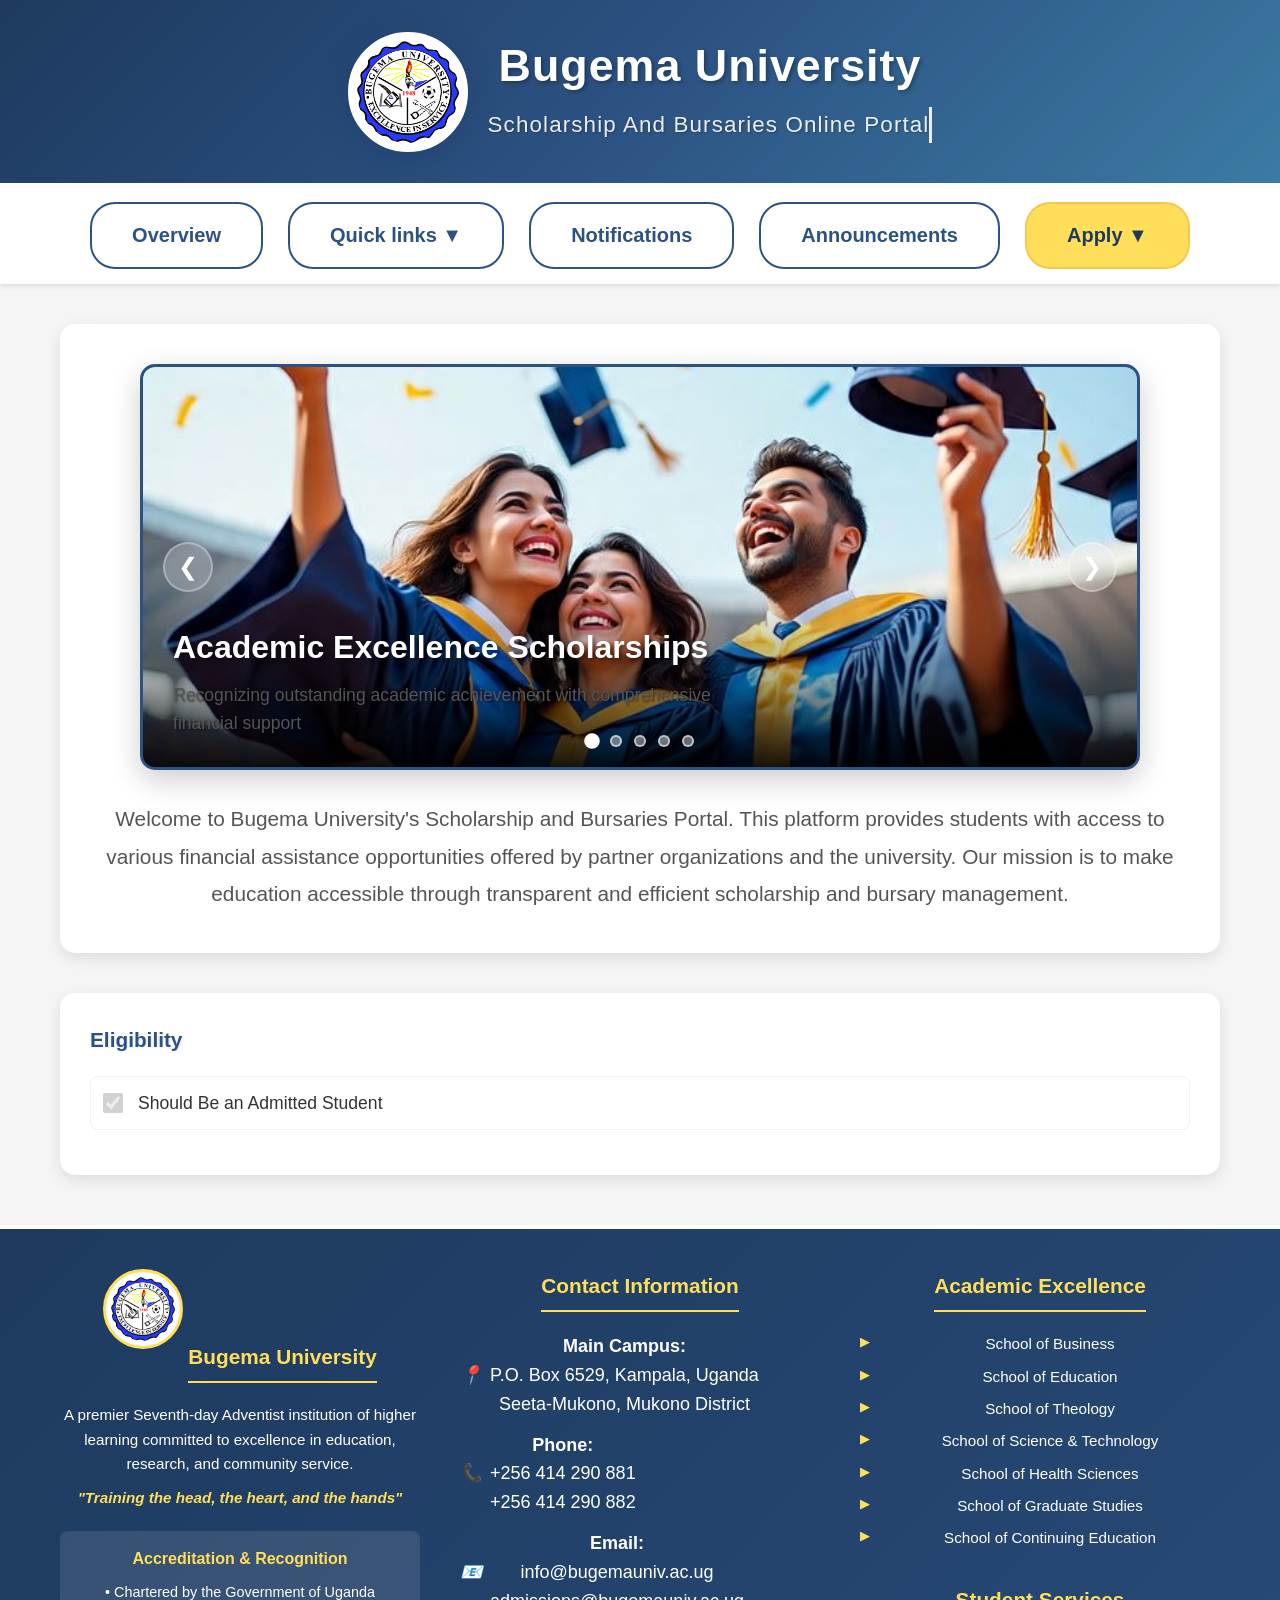
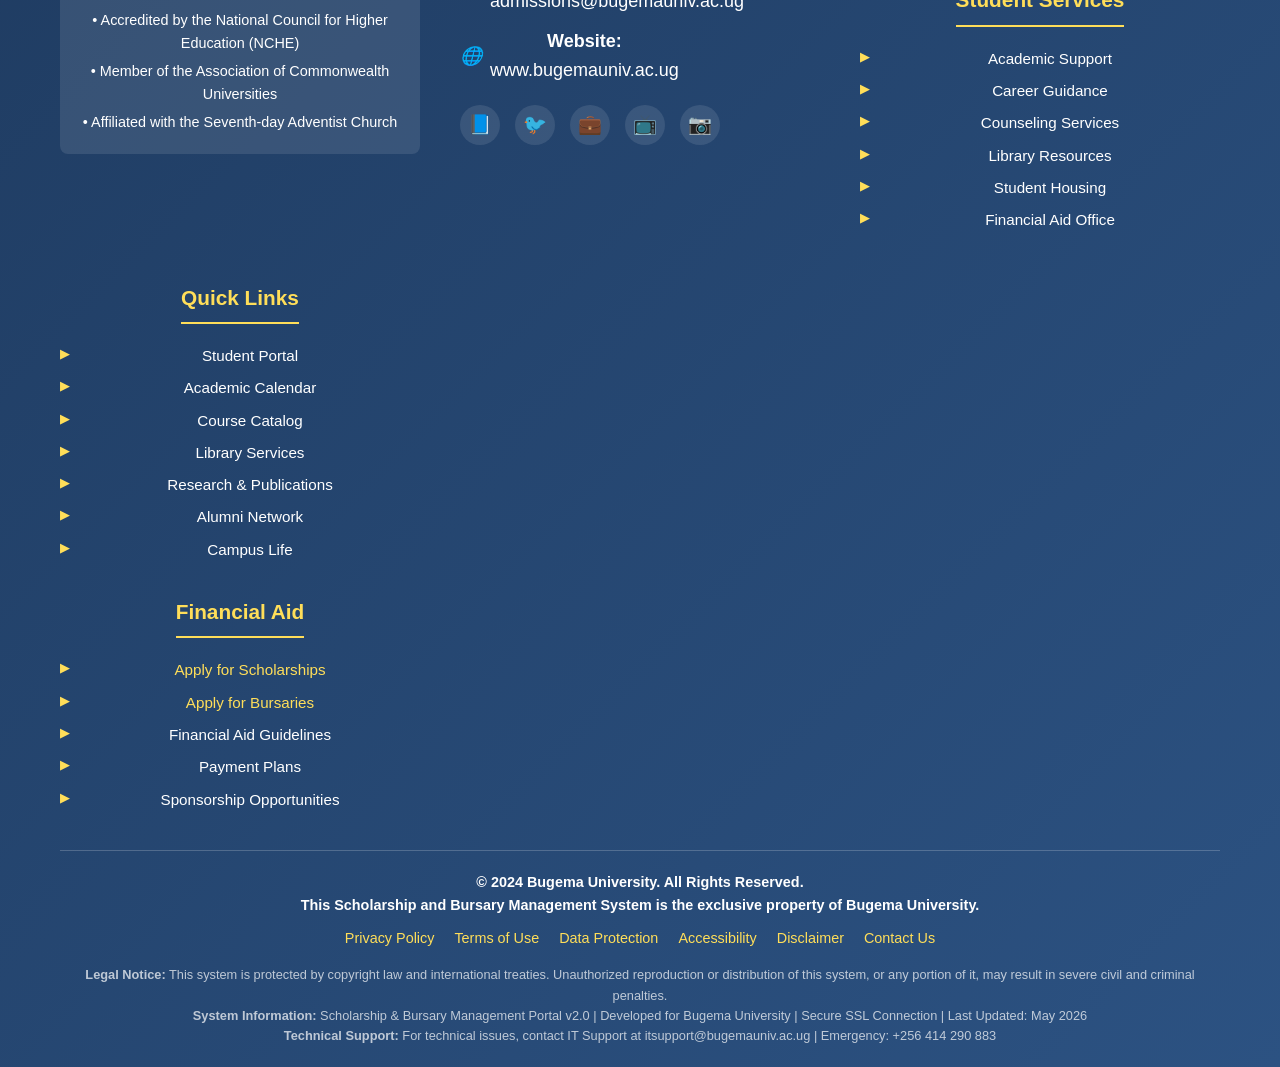
<file: frontend/pages/index.html>
<!DOCTYPE html>
<html lang="en">
<head>
    <meta charset="UTF-8">
    <meta name="viewport" content="width=device-width, initial-scale=1.0">
    <title>BU Scholarship And Bursaries Online Portal</title>
    <link rel="stylesheet" href="../css/style.css">
</head>
<body>
    <header>
        <div class="header-content">
            <div class="logo-container">
                <img src="../images/BU%20logo.jpg" alt="BUGEMA UNIVERSITY LOGO" class="logo">
            </div>
            <div>
                <h1 class="portal-title">Bugema University</h1>
                <p class="portal-subtitle"><span class="typewriter">Scholarship And Bursaries Online Portal</span></p>
            </div>
        </div>
    </header>
    
    <nav class="navigation">
        <button class="nav-btn">Overview</button>
        
        <div class="dropdown-container">
            <button class="nav-btn dropdown-toggle">Quick links ▼</button>
            <div class="dropdown-menu">
                <a href="https://wa.me/256700000000" target="_blank" class="dropdown-item">WhatsApp</a>
                <a href="register.html" class="dropdown-item">Registration</a>
                <a href="scholarship-application.html" class="dropdown-item">Scholarships</a>
                <a href="bursary-application.html" class="dropdown-item">Bursaries</a>
                <a href="https://erms.bugemauniv.ac.ug/student/login/" target="_blank" class="dropdown-item">Bugema University Portal</a>
            </div>
        </div>
        
        <button class="nav-btn">Notifications</button>
        <button class="nav-btn">Announcements</button>
        
        <div class="dropdown-container">
            <button class="nav-btn apply-btn dropdown-toggle">Apply ▼</button>
            <div class="dropdown-menu">
                <a href="register.html" class="dropdown-item">Register</a>
                <a href="student-account.html" class="dropdown-item">My Account</a>
                <a href="scholarship-application.html" class="dropdown-item">Apply for Scholarship</a>
                <a href="scholarship-application-minimal.html" class="dropdown-item">Scholarship</a>
                <a href="bursary-application.html" class="dropdown-item">Apply for Bursary</a>
                <a href="admin-panel.html" class="dropdown-item">Admin Login</a>
                <a href="feedback.html" class="dropdown-item">Feedback</a>
            </div>
        </div>
    </nav>
    
    <main class="main-content">
        <div class="description-box">
            <!-- HD Image Slider -->
            <div class="slider-container">
                <div class="slider">
                    <div class="slide active">
                        <img src="../images/Scholarship.jpg" alt="Scholarship Opportunities">
                        <div class="slide-content">
                            <h3>Academic Excellence Scholarships</h3>
                            <p>Recognizing outstanding academic achievement with comprehensive financial support</p>
                        </div>
                    </div>
                    <div class="slide">
                        <img src="../images/Bursaries.jpg" alt="Bursary Programs">
                        <div class="slide-content">
                            <h3>Need-Based Bursaries</h3>
                            <p>Supporting students who demonstrate financial need and commitment to education</p>
                        </div>
                    </div>
                    <div class="slide">
                        <img src="../images/HappyScholarship.jpg" alt="Scholarship Success">
                        <div class="slide-content">
                            <h3>Scholarship Success Stories</h3>
                            <p>Celebrating students achieving their dreams through scholarship support</p>
                        </div>
                    </div>
                    <div class="slide">
                        <img src="../images/ScholarshipWinners.jpg" alt="Scholarship Winners">
                        <div class="slide-content">
                            <h3>Scholarship Award Ceremony</h3>
                            <p>Honoring outstanding students with prestigious scholarship awards</p>
                        </div>
                    </div>
                    <div class="slide">
                        <img src="../images/Scholarship Opportunity.jpg" alt="Scholarship Opportunities">
                        <div class="slide-content">
                            <h3>Global Scholarship Opportunities</h3>
                            <p>Opening doors to international education and career advancement</p>
                        </div>
                    </div>
                </div>
                
                <!-- Slider Controls -->
                <button class="slider-btn prev-btn" onclick="changeSlide(-1)">❮</button>
                <button class="slider-btn next-btn" onclick="changeSlide(1)">❯</button>
                
                <!-- Slider Indicators -->
                <div class="slider-indicators">
                    <span class="indicator active" onclick="goToSlide(0)"></span>
                    <span class="indicator" onclick="goToSlide(1)"></span>
                    <span class="indicator" onclick="goToSlide(2)"></span>
                    <span class="indicator" onclick="goToSlide(3)"></span>
                    <span class="indicator" onclick="goToSlide(4)"></span>
                </div>
            </div>
            
            <p>Welcome to Bugema University's Scholarship and Bursaries Portal. This platform provides students with access to various financial assistance opportunities offered by partner organizations and the university. Our mission is to make education accessible through transparent and efficient scholarship and bursary management.</p>
        </div>
        
        <section class="criteria-section">
            <h3>Eligibility</h3>
            <div class="criteria-item">
                <input type="checkbox" id="admitted-student" checked disabled>
                <label for="admitted-student">Should Be an Admitted Student</label>
            </div>
        </section>
    </main>
    
    <!-- Include comprehensive footer -->
    <link rel="stylesheet" href="../css/footer.css">
    <div id="footer-placeholder"></div>
    
    <script src="../js/main.js"></script>
    <script>
        // Load footer component
        fetch('../components/footer.html')
            .then(response => response.text())
            .then(data => {
                document.getElementById('footer-placeholder').innerHTML = data;
            })
            .catch(error => console.log('Footer not loaded:', error));
    </script>
</body>
</html>
</file>
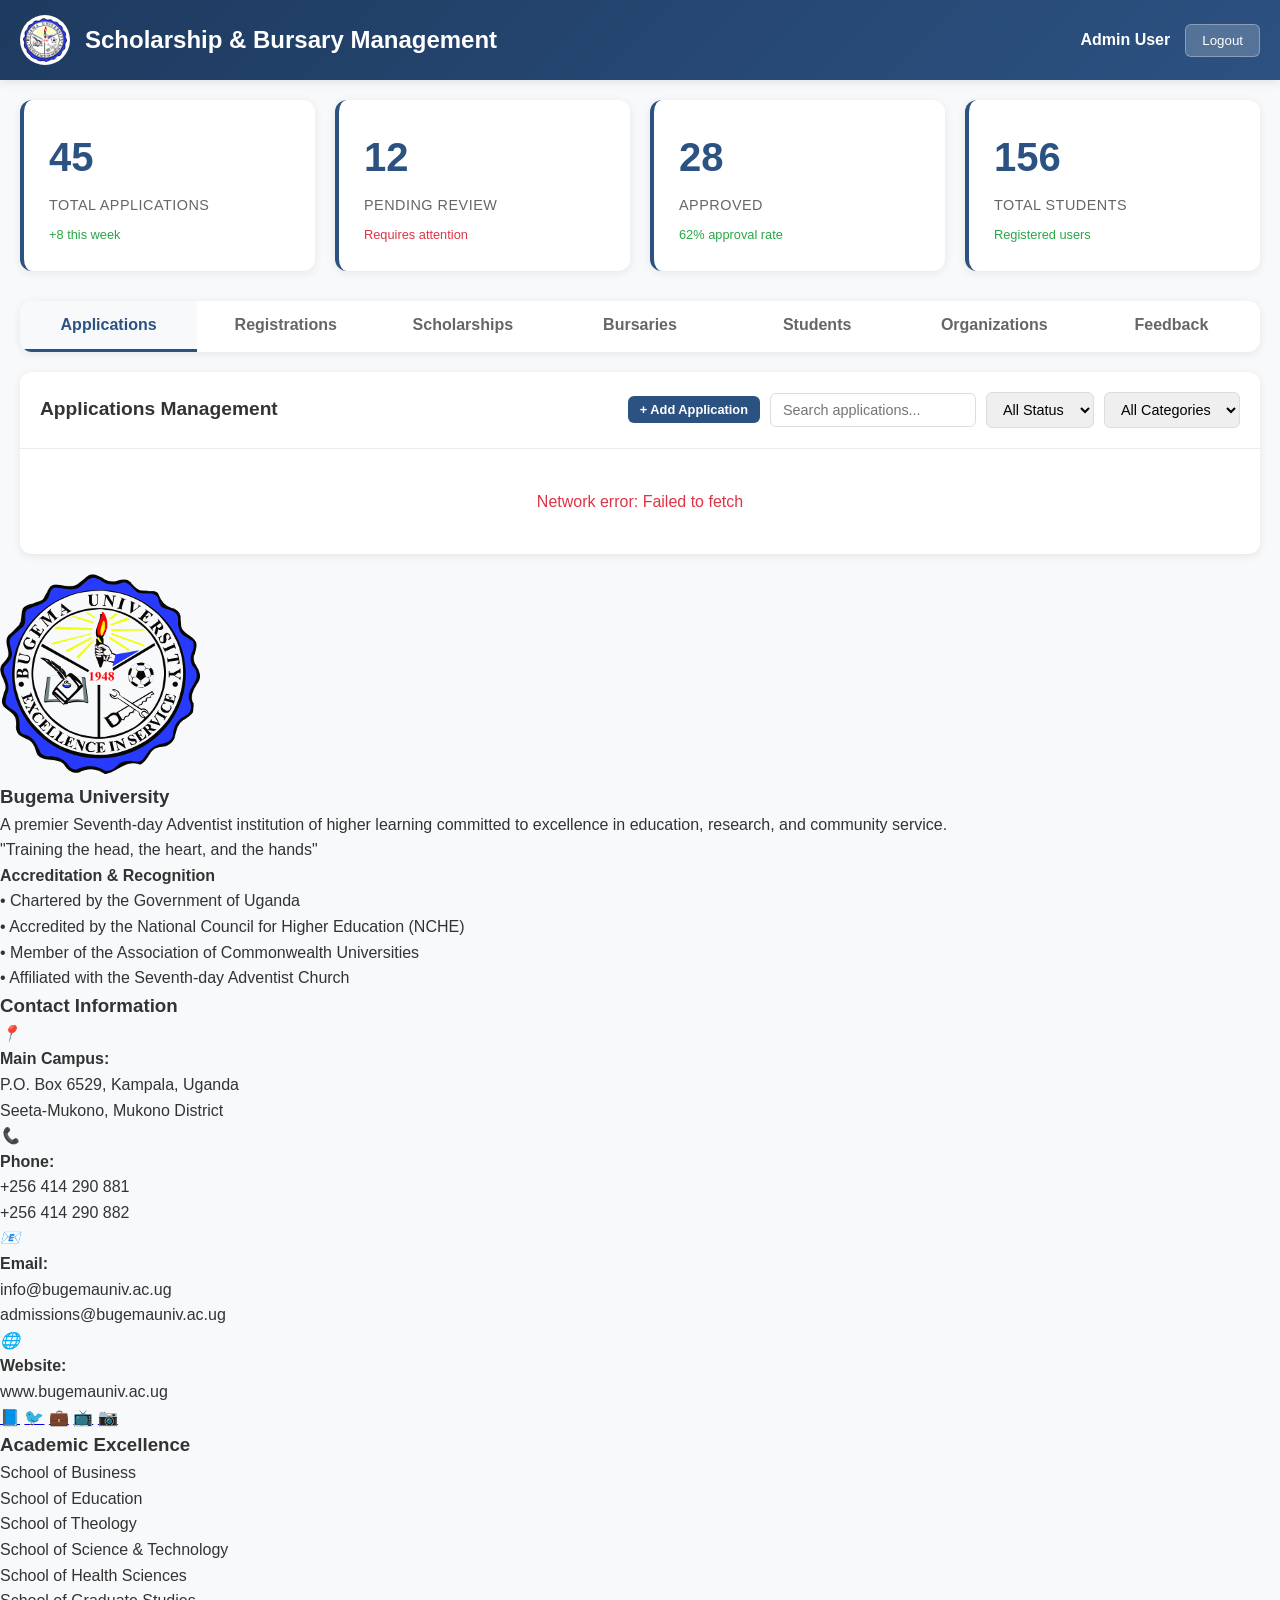
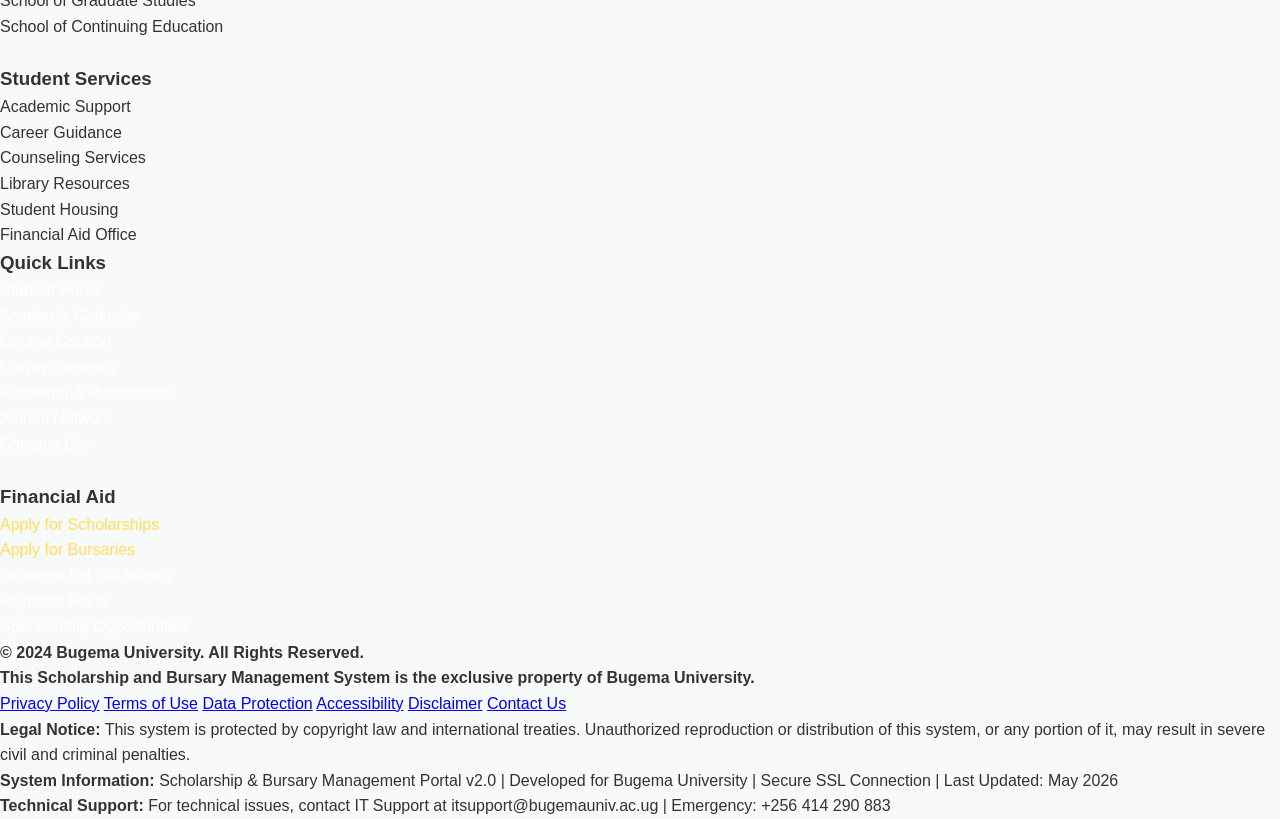
<file: frontend/pages/admin-panel.html>
<!DOCTYPE html>
<html lang="en">
<head>
    <meta charset="UTF-8">
    <meta name="viewport" content="width=device-width, initial-scale=1.0">
    <title>Admin Panel - Scholarship & Bursary Management</title>
    <link rel="icon" href="../images/BU logo.jpg" type="image/jpeg">
    <style>
        /* Reset and Base Styles */
        * {
            margin: 0;
            padding: 0;
            box-sizing: border-box;
        }

        body {
            font-family: 'Segoe UI', Tahoma, Geneva, Verdana, sans-serif;
            background-color: #f8f9fa;
            color: #333;
            line-height: 1.6;
        }

        /* Header */
        .header {
            background: linear-gradient(135deg, #1e3a5f, #2c5282);
            color: white;
            padding: 15px 0;
            box-shadow: 0 2px 10px rgba(0,0,0,0.1);
            position: sticky;
            top: 0;
            z-index: 100;
        }

        .header-content {
            max-width: 1400px;
            margin: 0 auto;
            padding: 0 20px;
            display: flex;
            align-items: center;
            justify-content: space-between;
        }

        .logo-section {
            display: flex;
            align-items: center;
            gap: 15px;
        }

        .logo {
            width: 50px;
            height: 50px;
            border-radius: 50%;
            background: white;
            padding: 3px;
        }

        .system-title {
            font-size: 1.5rem;
            font-weight: 700;
        }

        .admin-info {
            display: flex;
            align-items: center;
            gap: 15px;
        }

        .admin-name {
            font-weight: 600;
        }

        .logout-btn {
            background: rgba(255,255,255,0.2);
            border: 1px solid rgba(255,255,255,0.3);
            color: white;
            padding: 8px 16px;
            border-radius: 6px;
            cursor: pointer;
            transition: all 0.3s ease;
        }

        .logout-btn:hover {
            background: rgba(255,255,255,0.3);
        }

        /* Main Container */
        .main-container {
            max-width: 1400px;
            margin: 0 auto;
            padding: 20px;
        }

        /* Dashboard Stats */
        .stats-grid {
            display: grid;
            grid-template-columns: repeat(auto-fit, minmax(250px, 1fr));
            gap: 20px;
            margin-bottom: 30px;
        }

        .stat-card {
            background: white;
            padding: 25px;
            border-radius: 12px;
            box-shadow: 0 2px 10px rgba(0,0,0,0.08);
            border-left: 4px solid #2c5282;
        }

        .stat-number {
            font-size: 2.5rem;
            font-weight: 700;
            color: #2c5282;
            margin-bottom: 5px;
        }

        .stat-label {
            color: #666;
            font-size: 0.9rem;
            text-transform: uppercase;
            letter-spacing: 0.5px;
        }

        .stat-change {
            font-size: 0.8rem;
            margin-top: 8px;
        }

        .stat-change.positive {
            color: #28a745;
        }

        .stat-change.negative {
            color: #dc3545;
        }

        /* Navigation Tabs */
        .nav-tabs {
            display: flex;
            background: white;
            border-radius: 12px;
            box-shadow: 0 2px 10px rgba(0,0,0,0.08);
            margin-bottom: 20px;
            overflow: hidden;
        }

        .nav-tab {
            flex: 1;
            padding: 15px 20px;
            background: none;
            border: none;
            cursor: pointer;
            font-size: 1rem;
            font-weight: 600;
            color: #666;
            transition: all 0.3s ease;
            border-bottom: 3px solid transparent;
        }

        .nav-tab.active {
            color: #2c5282;
            background: #f8f9fa;
            border-bottom-color: #2c5282;
        }

        .nav-tab:hover {
            background: #f8f9fa;
        }

        /* Content Sections */
        .content-section {
            display: none;
        }

        .content-section.active {
            display: block;
        }

        /* Data Table */
        .data-table-container {
            background: white;
            border-radius: 12px;
            box-shadow: 0 2px 10px rgba(0,0,0,0.08);
            overflow: hidden;
        }

        .table-header {
            padding: 20px;
            border-bottom: 1px solid #e9ecef;
            display: flex;
            justify-content: space-between;
            align-items: center;
        }

        .table-title {
            font-size: 1.2rem;
            font-weight: 600;
            color: #333;
        }

        .table-filters {
            display: flex;
            gap: 10px;
            align-items: center;
        }

        .filter-select {
            padding: 8px 12px;
            border: 1px solid #ddd;
            border-radius: 6px;
            font-size: 0.9rem;
        }

        .data-table {
            width: 100%;
            border-collapse: collapse;
        }

        .data-table th,
        .data-table td {
            padding: 15px;
            text-align: left;
            border-bottom: 1px solid #e9ecef;
        }

        .data-table th {
            background: #f8f9fa;
            font-weight: 600;
            color: #555;
            font-size: 0.9rem;
            text-transform: uppercase;
            letter-spacing: 0.5px;
        }

        .data-table tr:hover {
            background: #f8f9fa;
        }

        /* Priority Badges */
        .priority-badge {
            padding: 4px 8px;
            border-radius: 4px;
            font-size: 0.8rem;
            font-weight: 600;
            text-transform: uppercase;
            letter-spacing: 0.5px;
        }

        .priority-high {
            background: #dc3545;
            color: white;
        }

        .priority-medium {
            background: #ffc107;
            color: #212529;
        }

        .priority-low {
            background: #28a745;
            color: white;
        }

        /* Status Badges */
        .status-badge {
            padding: 4px 12px;
            border-radius: 20px;
            font-size: 0.8rem;
            font-weight: 600;
            text-transform: uppercase;
            letter-spacing: 0.5px;
        }

        .status-pending {
            background: #fff3cd;
            color: #856404;
        }

        .status-approved {
            background: #d4edda;
            color: #155724;
        }

        .status-rejected {
            background: #f8d7da;
            color: #721c24;
        }

        .status-under-review {
            background: #d1ecf1;
            color: #0c5460;
        }

        /* Action Buttons */
        .action-buttons {
            display: flex;
            gap: 8px;
        }

        .btn {
            padding: 6px 12px;
            border: none;
            border-radius: 6px;
            cursor: pointer;
            font-size: 0.8rem;
            font-weight: 600;
            transition: all 0.3s ease;
            text-decoration: none;
            display: inline-block;
        }

        .btn-primary {
            background: #2c5282;
            color: white;
        }

        .btn-primary:hover {
            background: #1e3a5f;
        }

        .btn-success {
            background: #28a745;
            color: white;
        }

        .btn-success:hover {
            background: #1e7e34;
        }

        .btn-danger {
            background: #dc3545;
            color: white;
        }

        .btn-danger:hover {
            background: #c82333;
        }

        .btn-secondary {
            background: #6c757d;
            color: white;
        }

        .btn-secondary:hover {
            background: #545b62;
        }

        /* Pagination */
        .pagination {
            display: flex;
            justify-content: center;
            align-items: center;
            gap: 10px;
            padding: 20px;
            border-top: 1px solid #e9ecef;
        }

        .pagination button {
            padding: 8px 12px;
            border: 1px solid #ddd;
            background: white;
            cursor: pointer;
            border-radius: 6px;
            transition: all 0.3s ease;
        }

        .pagination button:hover {
            background: #f8f9fa;
        }

        .pagination button.active {
            background: #2c5282;
            color: white;
            border-color: #2c5282;
        }

        .pagination button:disabled {
            opacity: 0.5;
            cursor: not-allowed;
        }

        /* Modal */
        .modal {
            display: none;
            position: fixed;
            top: 0;
            left: 0;
            width: 100%;
            height: 100%;
            background: rgba(0,0,0,0.5);
            z-index: 1000;
        }

        .modal.active {
            display: flex;
            align-items: center;
            justify-content: center;
        }

        .modal-content {
            background: white;
            padding: 30px;
            border-radius: 12px;
            max-width: 600px;
            width: 90%;
            max-height: 80vh;
            overflow-y: auto;
        }

        .modal-header {
            display: flex;
            justify-content: space-between;
            align-items: center;
            margin-bottom: 20px;
            padding-bottom: 15px;
            border-bottom: 1px solid #e9ecef;
        }

        .modal-title {
            font-size: 1.3rem;
            font-weight: 600;
            color: #333;
        }

        .close-btn {
            background: none;
            border: none;
            font-size: 1.5rem;
            cursor: pointer;
            color: #666;
        }

        .close-btn:hover {
            color: #333;
        }

        /* Form Elements */
        .form-group {
            margin-bottom: 20px;
        }

        .form-label {
            display: block;
            margin-bottom: 8px;
            font-weight: 600;
            color: #333;
        }

        .form-input,
        .form-textarea,
        .form-select {
            width: 100%;
            padding: 12px;
            border: 1px solid #ddd;
            border-radius: 6px;
            font-size: 1rem;
        }

        .form-textarea {
            resize: vertical;
            min-height: 100px;
        }

        /* Loading State */
        .loading {
            text-align: center;
            padding: 40px;
            color: #666;
        }

        .spinner {
            display: inline-block;
            width: 30px;
            height: 30px;
            border: 3px solid #f3f3f3;
            border-top: 3px solid #2c5282;
            border-radius: 50%;
            animation: spin 1s linear infinite;
        }

        @keyframes spin {
            0% { transform: rotate(0deg); }
            100% { transform: rotate(360deg); }
        }

        /* Responsive Design */
        @media (max-width: 768px) {
            .header-content {
                flex-direction: column;
                gap: 15px;
                text-align: center;
            }

            .stats-grid {
                grid-template-columns: 1fr;
            }

            .nav-tabs {
                flex-direction: column;
            }

            .table-header {
                flex-direction: column;
                gap: 15px;
                align-items: stretch;
            }

            .table-filters {
                flex-wrap: wrap;
            }

            .data-table {
                font-size: 0.9rem;
            }

            .data-table th,
            .data-table td {
                padding: 10px 8px;
            }

            .action-buttons {
                flex-direction: column;
            }
        }

        /* Login Form */
        .login-container {
            min-height: 100vh;
            display: flex;
            align-items: center;
            justify-content: center;
            background: linear-gradient(135deg, #1e3a5f, #2c5282);
        }

        .login-form {
            background: white;
            padding: 40px;
            border-radius: 12px;
            box-shadow: 0 10px 30px rgba(0,0,0,0.2);
            width: 100%;
            max-width: 400px;
        }

        .login-logo {
            text-align: center;
            margin-bottom: 30px;
        }

        .login-logo img {
            width: 80px;
            height: 80px;
            border-radius: 50%;
        }

        .login-title {
            text-align: center;
            margin-bottom: 30px;
            color: #333;
            font-size: 1.5rem;
            font-weight: 600;
        }

        .error-message {
            background: #f8d7da;
            color: #721c24;
            padding: 12px;
            border-radius: 6px;
            margin-bottom: 20px;
            text-align: center;
        }
    </style>
</head>
<body>
    <!-- Admin Panel - DIRECTLY SHOWN -->
    <div id="adminPanel" style="display: block;">
        <!-- Header -->
        <header class="header">
            <div class="header-content">
                <div class="logo-section">
                    <img src="../images/BU logo.jpg" alt="Logo" class="logo">
                    <div class="system-title">Scholarship & Bursary Management</div>
                </div>
                <div class="admin-info">
                    <span class="admin-name" id="adminName">Admin User</span>
                    <button class="logout-btn" onclick="logout()">Logout</button>
                </div>
            </div>
        </header>

        <!-- Main Container -->
        <div class="main-container">
            <!-- Dashboard Statistics -->
            <div class="stats-grid" id="statsGrid">
                <!-- Stats will be loaded here -->
            </div>

            <!-- Navigation Tabs -->
            <div class="nav-tabs">
                <button class="nav-tab active" onclick="showSection('applications')">Applications</button>
                <button class="nav-tab" onclick="showSection('registrations')">Registrations</button>
                <button class="nav-tab" onclick="showSection('scholarships')">Scholarships</button>
                <button class="nav-tab" onclick="showSection('bursaries')">Bursaries</button>
                <button class="nav-tab" onclick="showSection('students')">Students</button>
                <button class="nav-tab" onclick="showSection('organizations')">Organizations</button>
                <button class="nav-tab" onclick="showSection('feedback')">Feedback</button>
            </div>

            <!-- Applications Section -->
            <div id="applicationsSection" class="content-section active">
                <div class="data-table-container">
                    <div class="table-header">
                        <h3 class="table-title">Applications Management</h3>
                        <div class="table-filters">
                            <button class="btn btn-primary" onclick="openCreateApplicationModal()">+ Add Application</button>
                            <input type="text" class="filter-select" id="searchInput" placeholder="Search applications..." onkeyup="searchApplications()">
                            <select class="filter-select" id="statusFilter" onchange="filterApplications()">
                                <option value="all">All Status</option>
                                <option value="pending">Pending</option>
                                <option value="approved">Approved</option>
                                <option value="rejected">Rejected</option>
                            </select>
                            <select class="filter-select" id="categoryFilter" onchange="filterApplications()">
                                <option value="all">All Categories</option>
                                <option value="scholarship">Scholarships</option>
                                <option value="bursary">Bursaries</option>
                            </select>
                        </div>
                    </div>
                    
                    <div id="applicationsTable">
                        <!-- Applications table will be loaded here -->
                    </div>
                </div>
            </div>

            <!-- Registrations Section -->
            <div id="registrationsSection" class="content-section">
                <div class="data-table-container">
                    <div class="table-header">
                        <h3 class="table-title">Student Registrations</h3>
                        <div class="table-filters">
                            <button class="btn btn-primary" onclick="openCreateRegistrationModal()">+ Add Registration</button>
                            <select class="filter-select" id="registrationFilter" onchange="filterRegistrations()">
                                <option value="all">All Registrations</option>
                                <option value="recent">Last 7 Days</option>
                                <option value="month">Last 30 Days</option>
                            </select>
                        </div>
                    </div>
                    
                    <div id="registrationsTable">
                        <!-- Registrations table will be loaded here -->
                    </div>
                </div>
            </div>

            <!-- Scholarships Section -->
            <div id="scholarshipsSection" class="content-section">
                <div class="data-table-container">
                    <div class="table-header">
                        <h3 class="table-title">Scholarship Applications</h3>
                        <div class="table-filters">
                            <button class="btn btn-primary" onclick="openCreateScholarshipModal()">+ Add Scholarship</button>
                            <select class="filter-select" id="scholarshipStatusFilter" onchange="filterScholarships()">
                                <option value="all">All Status</option>
                                <option value="pending">Pending</option>
                                <option value="approved">Approved</option>
                                <option value="rejected">Rejected</option>
                            </select>
                            <select class="filter-select" id="scholarshipTypeFilter" onchange="filterScholarships()">
                                <option value="all">All Types</option>
                                <option value="academic">Academic Excellence</option>
                                <option value="need">Need-Based</option>
                                <option value="sports">Sports</option>
                            </select>
                        </div>
                    </div>
                    
                    <div id="scholarshipsTable">
                        <!-- Scholarships table will be loaded here -->
                    </div>
                </div>
            </div>

            <!-- Bursaries Section -->
            <div id="bursariesSection" class="content-section">
                <div class="data-table-container">
                    <div class="table-header">
                        <h3 class="table-title">Bursary Applications</h3>
                        <div class="table-filters">
                            <button class="btn btn-primary" onclick="openCreateBursaryModal()">+ Add Bursary</button>
                            <select class="filter-select" id="bursaryStatusFilter" onchange="filterBursaries()">
                                <option value="all">All Status</option>
                                <option value="pending">Pending</option>
                                <option value="approved">Approved</option>
                                <option value="rejected">Rejected</option>
                            </select>
                            <select class="filter-select" id="bursaryPriorityFilter" onchange="filterBursaries()">
                                <option value="all">All Priorities</option>
                                <option value="high">High Priority</option>
                                <option value="medium">Medium Priority</option>
                                <option value="low">Low Priority</option>
                            </select>
                        </div>
                    </div>
                    
                    <div id="bursariesTable">
                        <!-- Bursaries table will be loaded here -->
                    </div>
                </div>
            </div>

            <!-- Students Section -->
            <div id="studentsSection" class="content-section">
                <div class="data-table-container">
                    <div class="table-header">
                        <h3 class="table-title">Students Management</h3>
                    </div>
                    
                    <div id="studentsTable">
                        <!-- Students table will be loaded here -->
                    </div>
                </div>
            </div>

            <!-- Organizations Section -->
            <div id="organizationsSection" class="content-section">
                <div class="data-table-container">
                    <div class="table-header">
                        <h3 class="table-title">Organizations Management</h3>
                    </div>
                    
                    <div id="organizationsTable">
                        <!-- Organizations table will be loaded here -->
                    </div>
                </div>
            </div>

            <!-- Feedback Section -->
            <div id="feedbackSection" class="content-section">
                <div class="data-table-container">
                    <div class="table-header">
                        <h3 class="table-title">Feedback Management</h3>
                    </div>
                    
                    <div id="feedbackTable">
                        <!-- Feedback table will be loaded here -->
                    </div>
                </div>
            </div>
        </div>
    </div>

    <!-- Application Details Modal -->
    <div id="applicationModal" class="modal">
        <div class="modal-content">
            <div class="modal-header">
                <h3 class="modal-title">Application Details</h3>
                <button class="close-btn" onclick="closeModal('applicationModal')">&times;</button>
            </div>
            <div id="applicationDetails">
                <!-- Application details will be loaded here -->
            </div>
        </div>
    </div>

    <!-- Create/Edit Application Modal -->
    <div id="createApplicationModal" class="modal">
        <div class="modal-content">
            <div class="modal-header">
                <h3 class="modal-title" id="createApplicationTitle">Add New Application</h3>
                <button class="close-btn" onclick="closeModal('createApplicationModal')">&times;</button>
            </div>
            <form id="createApplicationForm">
                <div class="form-group">
                    <label class="form-label">Student Name *</label>
                    <input type="text" class="form-input" id="studentName" required>
                </div>
                <div class="form-group">
                    <label class="form-label">Email *</label>
                    <input type="email" class="form-input" id="studentEmail" required>
                </div>
                <div class="form-group">
                    <label class="form-label">Phone *</label>
                    <input type="tel" class="form-input" id="studentPhone" required>
                </div>
                <div class="form-group">
                    <label class="form-label">Program *</label>
                    <input type="text" class="form-input" id="studentProgram" required>
                </div>
                <div class="form-group">
                    <label class="form-label">Application Type *</label>
                    <select class="form-select" id="applicationType" required>
                        <option value="">Select Type</option>
                        <option value="scholarship">Scholarship</option>
                        <option value="bursary">Bursary</option>
                    </select>
                </div>
                <div class="form-group">
                    <label class="form-label">Amount Requested *</label>
                    <input type="number" class="form-input" id="amountRequested" required>
                </div>
                <div class="form-group">
                    <label class="form-label">Status</label>
                    <select class="form-select" id="applicationStatus">
                        <option value="pending">Pending</option>
                        <option value="approved">Approved</option>
                        <option value="rejected">Rejected</option>
                    </select>
                </div>
                <div class="form-group">
                    <label class="form-label">Personal Statement</label>
                    <textarea class="form-textarea" id="personalStatement" rows="4" placeholder="Enter personal statement..."></textarea>
                </div>
                <div style="text-align: right;">
                    <button type="button" class="btn btn-secondary" onclick="closeModal('createApplicationModal')">Cancel</button>
                    <button type="submit" class="btn btn-primary">Save Application</button>
                </div>
            </form>
        </div>
    </div>

    <!-- Delete Confirmation Modal -->
    <div id="deleteModal" class="modal">
        <div class="modal-content" style="max-width: 400px;">
            <div class="modal-header">
                <h3 class="modal-title">Confirm Delete</h3>
                <button class="close-btn" onclick="closeModal('deleteModal')">&times;</button>
            </div>
            <p>Are you sure you want to delete this application? This action cannot be undone.</p>
            <div style="text-align: right; margin-top: 20px;">
                <button type="button" class="btn btn-secondary" onclick="closeModal('deleteModal')">Cancel</button>
                <button type="button" class="btn btn-danger" onclick="confirmDelete()">Delete</button>
            </div>
        </div>
    </div>

    <!-- Feedback Response Modal -->
    <div id="feedbackModal" class="modal">
        <div class="modal-content">
            <div class="modal-header">
                <h3 class="modal-title">Respond to Feedback</h3>
                <button class="close-btn" onclick="closeModal('feedbackModal')">&times;</button>
            </div>
            <form id="feedbackResponseForm">
                <div class="form-group">
                    <label class="form-label">Response</label>
                    <textarea class="form-textarea" id="feedbackResponse" required placeholder="Enter your response..."></textarea>
                </div>
                <div style="text-align: right;">
                    <button type="button" class="btn btn-secondary" onclick="closeModal('feedbackModal')">Cancel</button>
                    <button type="submit" class="btn btn-primary">Send Response</button>
                </div>
            </form>
        </div>
    </div>

    <script src="../js/config.js"></script>
    <script src="../js/admin-panel-fixed.js"></script>

    <!-- Include Footer -->
    <div id="footer-placeholder"></div>

    <script>
        // Load footer component
        fetch('../components/footer.html')
            .then(response => response.text())
            .then(data => {
                document.getElementById('footer-placeholder').innerHTML = data;
            })
            .catch(error => console.log('Footer not loaded:', error));
    </script>
</body>
</html>
</file>
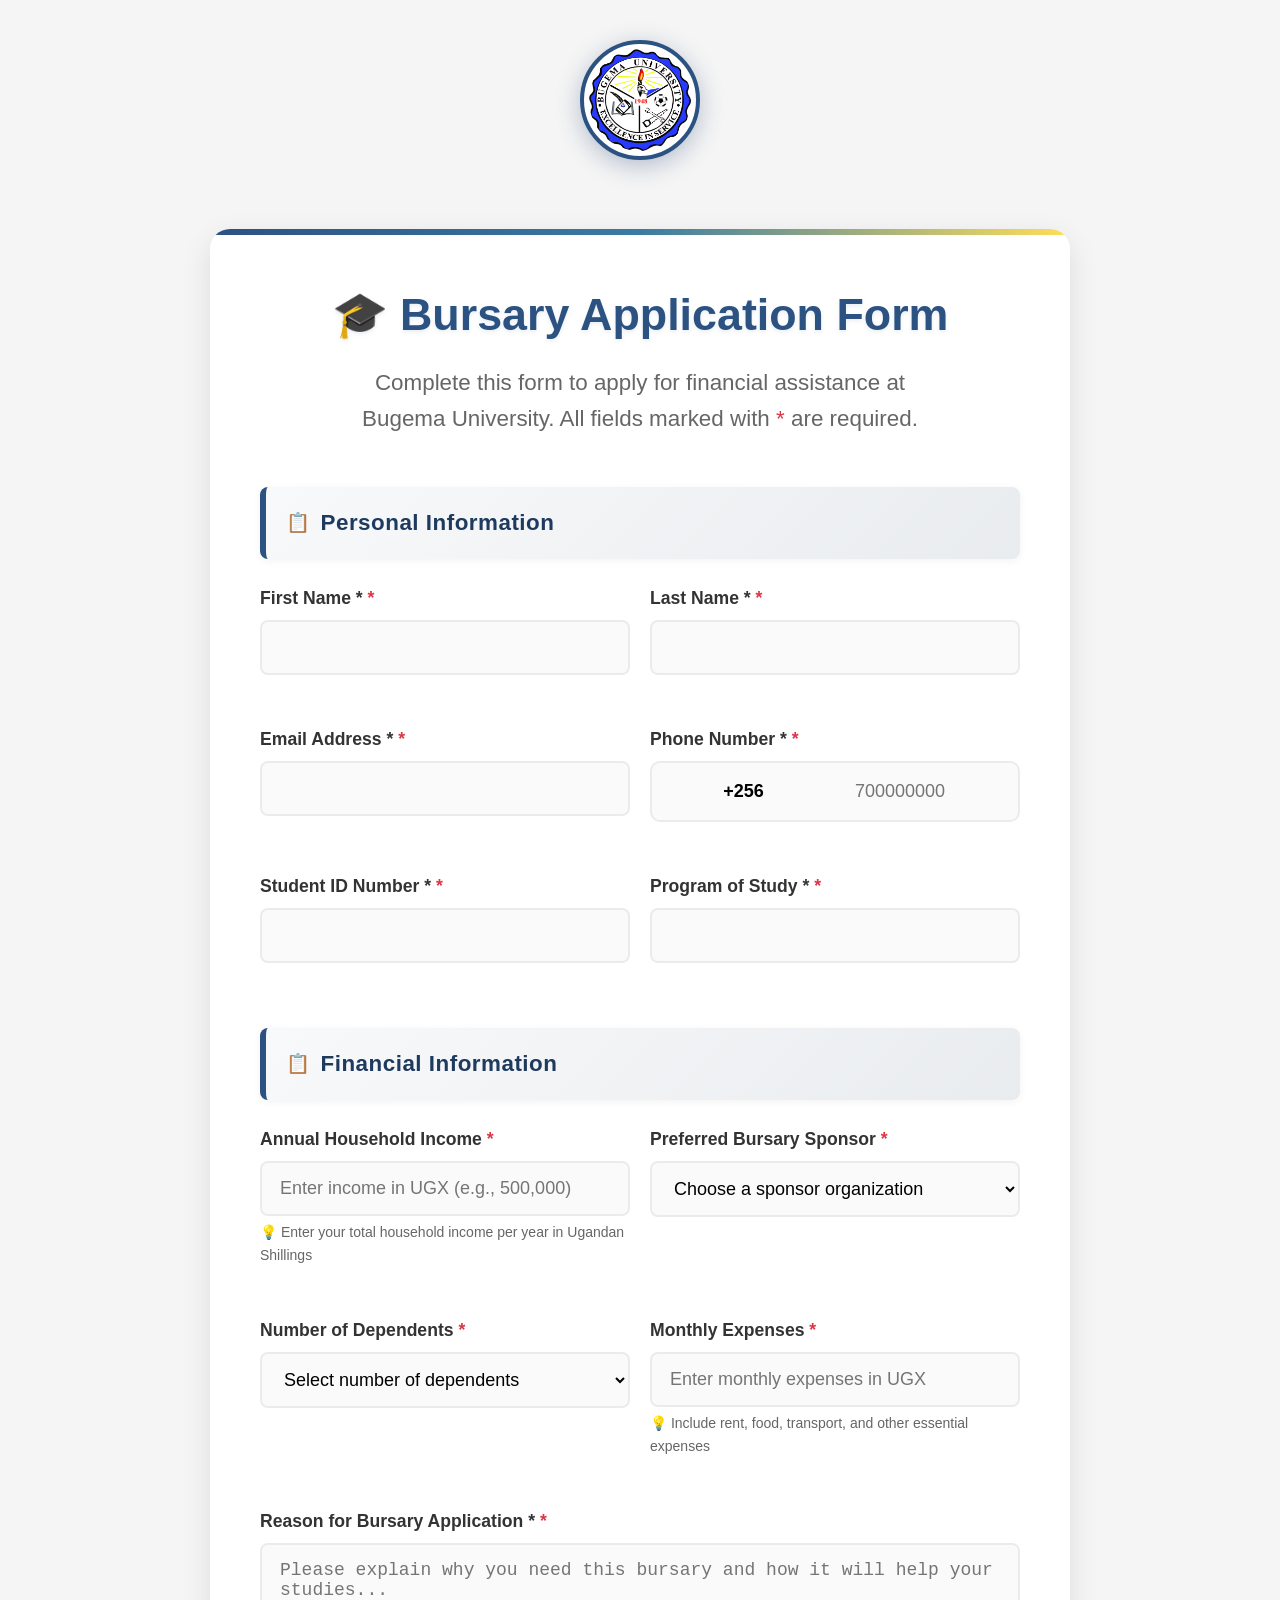
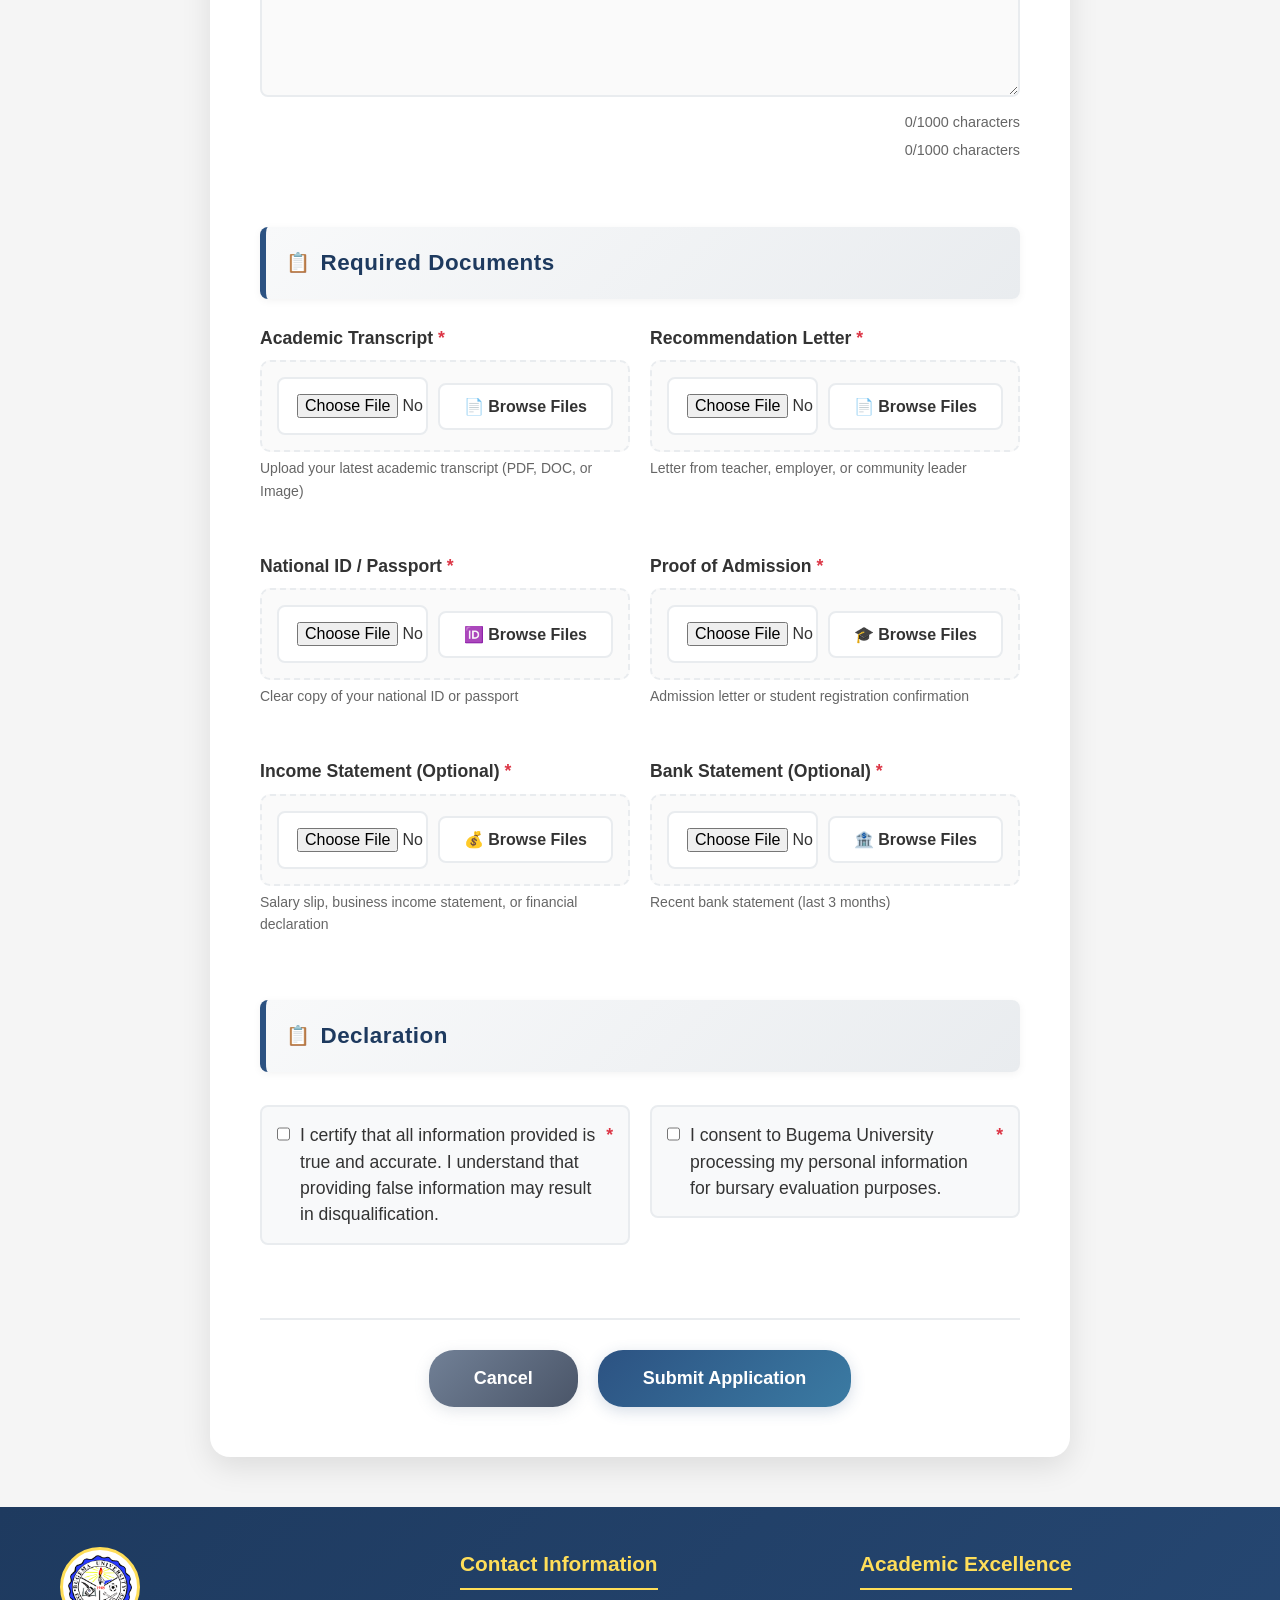
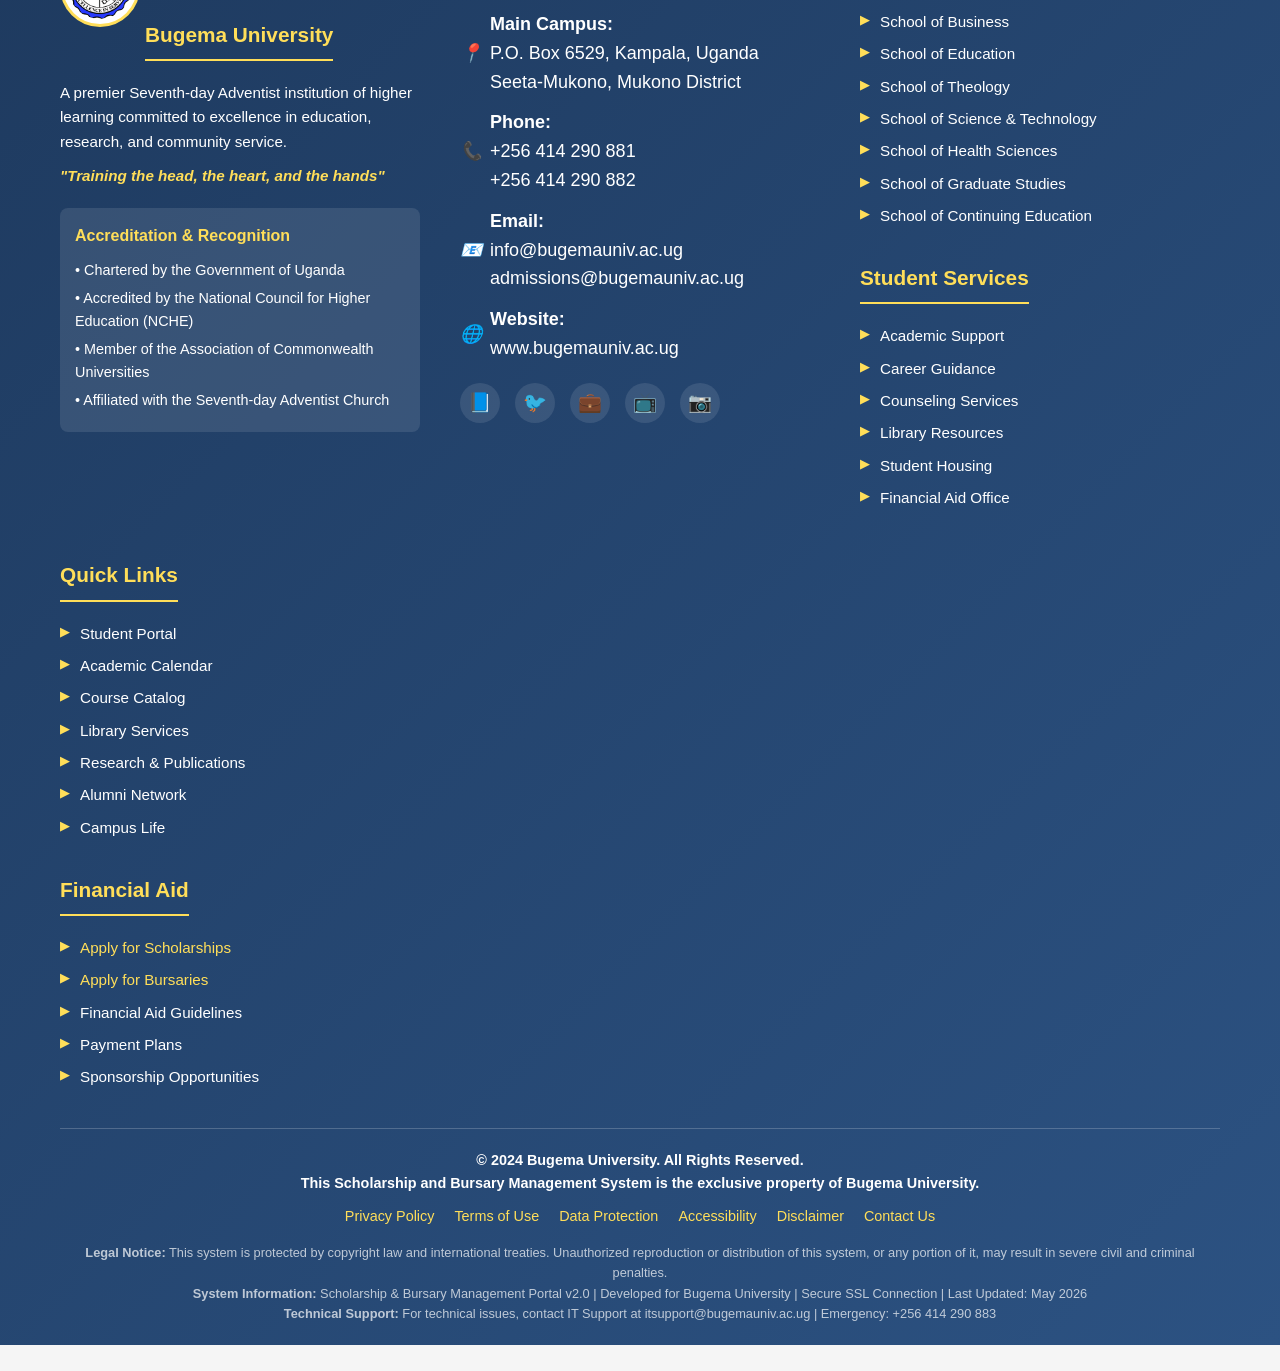
<file: frontend/pages/bursary-application-minimal.html>
<!DOCTYPE html>
<html lang="en">
<head>
    <meta charset="UTF-8">
    <meta name="viewport" content="width=device-width, initial-scale=1.0">
    <title>Bursary Application form - Bugema University</title>
    <link rel="icon" href="../images/BU logo.jpg" type="image/jpeg">
    <style>
        /* Reset and Base Styles */
        * {
            margin: 0;
            padding: 0;
            box-sizing: border-box;
        }

        body {
            font-family: 'Segoe UI', Tahoma, Geneva, Verdana, sans-serif;
            line-height: 1.6;
            color: #333;
            background-color: #f5f5f5;
            padding: 20px 0;
            font-size: 18px;
        }

        /* Logo Container */
        .logo-container {
            text-align: center;
            margin-bottom: 40px;
            padding: 20px 0;
        }

        .logo {
            max-width: 120px;
            height: auto;
            border-radius: 50%;
            background: white;
            padding: 5px;
            box-shadow: 0 6px 25px rgba(30, 60, 114, 0.3);
            border: 4px solid #2c5282;
        }

        /* Enhanced Form Styling */
        .form-container {
            max-width: 900px;
            margin: 0 auto;
            padding: 0 20px;
        }

        .application-form {
            background: white;
            padding: 50px;
            border-radius: 20px;
            box-shadow: 0 10px 30px rgba(0,0,0,0.1);
            position: relative;
            overflow: hidden;
        }

        .application-form::before {
            content: '';
            position: absolute;
            top: 0;
            left: 0;
            right: 0;
            height: 6px;
            background: linear-gradient(90deg, #2c5282, #3b7ba3, #FFDE59);
        }

        .form-title {
            text-align: center;
            color: #2c5282;
            margin-bottom: 15px;
            font-size: 2.8rem;
            font-weight: 700;
            text-shadow: 0 2px 4px rgba(44, 82, 130, 0.1);
        }

        .form-description {
            text-align: center;
            color: #666;
            margin-bottom: 50px;
            font-size: 1.4rem;
            line-height: 1.6;
            max-width: 600px;
            margin-left: auto;
            margin-right: auto;
        }

        /* Enhanced Section Headers */
        .form-section-header {
            background: linear-gradient(135deg, #f8f9fa, #e9ecef);
            padding: 18px 20px;
            border-left: 6px solid #2c5282;
            margin: 40px 0 25px 0;
            border-radius: 8px;
            box-shadow: 0 2px 8px rgba(0,0,0,0.05);
        }

        .form-section-header h3 {
            margin: 0;
            color: #1e3a5f;
            font-size: 1.4rem;
            font-weight: 700;
            letter-spacing: 0.5px;
            display: flex;
            align-items: center;
            gap: 10px;
        }

        .form-section-header h3::before {
            content: '📋';
            font-size: 1.2rem;
        }

        .form-section-header:nth-of-type(2) h3::before { content: '👤'; }
        .form-section-header:nth-of-type(4) h3::before { content: '💰'; }
        .form-section-header:nth-of-type(6) h3::before { content: '📎'; }
        .form-section-header:nth-of-type(8) h3::before { content: '✍️'; }

        /* Enhanced Form Controls */
        .form-group input,
        .form-group select,
        .form-group textarea {
            width: 100%;
            padding: 18px 20px;
            border: 2px solid #e9ecef;
            border-radius: 10px;
            font-size: 18px;
            transition: all 0.3s ease;
            background: #fafafa;
        }

        .form-group input:focus,
        .form-group select:focus,
        .form-group textarea:focus {
            outline: none;
            border-color: #2c5282;
            box-shadow: 0 0 0 4px rgba(44, 82, 130, 0.1);
            background: white;
            transform: translateY(-1px);
        }

        .form-group label {
            display: block;
            margin-bottom: 10px;
            font-weight: 600;
            color: #333;
            font-size: 1.1rem;
            position: relative;
        }

        .form-group label::after {
            content: ' *';
            color: #dc3545;
            font-weight: bold;
        }

        /* Enhanced File Input */
        .file-input-wrapper {
            position: relative;
            display: flex;
            gap: 12px;
            align-items: center;
            background: #fafafa;
            border: 2px dashed #e9ecef;
            border-radius: 10px;
            padding: 15px;
            transition: all 0.3s ease;
        }

        .file-input-wrapper:hover {
            border-color: #2c5282;
            background: #f8f9fa;
        }

        .file-input-wrapper input[type="file"] {
            flex: 1;
            padding: 12px 15px;
            border: 1px solid #dee2e6;
            border-radius: 6px;
            font-size: 16px;
            cursor: pointer;
            background: white;
        }

        .btn-browse {
            padding: 12px 20px;
            background: linear-gradient(135deg, #6c757d, #495057);
            color: white;
            border: none;
            border-radius: 8px;
            font-size: 16px;
            font-weight: 600;
            cursor: pointer;
            transition: all 0.3s ease;
            white-space: nowrap;
            min-width: 100px;
        }

        .btn-browse:hover {
            background: linear-gradient(135deg, #495057, #343a40);
            transform: translateY(-1px);
            box-shadow: 0 4px 12px rgba(108, 117, 125, 0.3);
        }

        /* Enhanced Phone Input */
        .phone-input {
            display: flex;
            gap: 12px;
            align-items: center;
            background: #fafafa;
            border: 2px solid #e9ecef;
            border-radius: 10px;
            padding: 5px;
            transition: all 0.3s ease;
        }

        .phone-input:focus-within {
            border-color: #2c5282;
            box-shadow: 0 0 0 4px rgba(44, 82, 130, 0.1);
            background: white;
        }

        .country-code {
            width: 80px !important;
            padding: 13px 10px !important;
            border: none !important;
            border-radius: 6px !important;
            font-size: 16px !important;
            font-weight: 600 !important;
            text-align: center !important;
            background: #e9ecef !important;
        }

        .phone-input input {
            flex: 1;
            border: none !important;
            background: transparent !important;
            padding: 13px 15px !important;
        }

        /* Enhanced Buttons */
        .btn {
            padding: 20px 50px;
            border: none;
            border-radius: 30px;
            font-size: 18px;
            font-weight: 600;
            cursor: pointer;
            transition: all 0.3s ease;
            text-decoration: none;
            display: inline-block;
            position: relative;
            overflow: hidden;
        }

        .btn::before {
            content: '';
            position: absolute;
            top: 0;
            left: -100%;
            width: 100%;
            height: 100%;
            background: linear-gradient(90deg, transparent, rgba(255,255,255,0.2), transparent);
            transition: left 0.5s;
        }

        .btn:hover::before {
            left: 100%;
        }

        .btn-primary {
            background: linear-gradient(135deg, #2c5282, #3b7ba3);
            color: white;
            box-shadow: 0 6px 20px rgba(44, 82, 130, 0.3);
        }

        .btn-primary:hover {
            background: linear-gradient(135deg, #1e3a5f, #2c5282);
            transform: translateY(-3px);
            box-shadow: 0 10px 30px rgba(44, 82, 130, 0.4);
        }

        .btn-secondary {
            background: linear-gradient(135deg, #718096, #4a5568);
            color: white;
            box-shadow: 0 6px 20px rgba(113, 128, 150, 0.3);
        }

        .btn-secondary:hover {
            background: linear-gradient(135deg, #4a5568, #2d3748);
            transform: translateY(-3px);
            box-shadow: 0 10px 30px rgba(113, 128, 150, 0.4);
        }

        /* Enhanced Checkboxes */
        .checkbox-group label {
            display: flex;
            align-items: flex-start;
            gap: 12px;
            font-weight: 400;
            cursor: pointer;
            line-height: 1.6;
            font-size: 1.1rem;
            padding: 15px;
            background: #f8f9fa;
            border-radius: 8px;
            border: 2px solid #e9ecef;
            transition: all 0.3s ease;
        }

        .checkbox-group label:hover {
            background: #e9ecef;
            border-color: #2c5282;
        }

        .checkbox-group input[type="checkbox"] {
            width: 20px;
            height: 20px;
            margin-top: 2px;
            cursor: pointer;
            accent-color: #2c5282;
        }

        /* Progress Indicator */
        .form-progress {
            position: fixed;
            top: 0;
            left: 0;
            width: 0%;
            height: 4px;
            background: linear-gradient(90deg, #2c5282, #FFDE59);
            z-index: 1000;
            transition: width 0.3s ease;
        }

        /* Loading Animation */
        @keyframes spin {
            0% { transform: rotate(0deg); }
            100% { transform: rotate(360deg); }
        }

        .loading-spinner {
            display: inline-block;
            animation: spin 1s linear infinite;
        }

        /* Form Rows and Groups */
        .form-row {
            display: grid;
            grid-template-columns: 1fr 1fr;
            gap: 20px;
            margin-bottom: 25px;
        }

        .form-group {
            margin-bottom: 25px;
        }

        .form-group.full-width {
            grid-column: 1 / -1;
        }

        .form-group label {
            display: block;
            margin-bottom: 8px;
            font-weight: 600;
            color: #333;
            font-size: 1.1rem;
        }

        .form-group input,
        .form-group select,
        .form-group textarea {
            width: 100%;
            padding: 15px 18px;
            border: 2px solid #e9ecef;
            border-radius: 8px;
            font-size: 18px;
            transition: border-color 0.3s ease;
        }

        .form-group input:focus,
        .form-group select:focus,
        .form-group textarea:focus {
            outline: none;
            border-color: #2c5282;
            box-shadow: 0 0 0 3px rgba(44, 82, 130, 0.1);
        }

        /* Phone Input */
        .phone-input {
            display: flex;
            gap: 10px;
            align-items: center;
        }

        .country-code {
            width: 100px !important;
            padding: 15px 12px !important;
            border: 2px solid #e9ecef !important;
            border-radius: 8px !important;
            font-size: 18px !important;
        }

        .phone-input input {
            flex: 1;
        }

        /* File Input */
        .file-input-wrapper {
            position: relative;
            display: flex;
            gap: 10px;
            align-items: center;
        }

        .file-input-wrapper input[type="file"] {
            flex: 1;
            padding: 15px 18px;
            border: 2px solid #e9ecef;
            border-radius: 8px;
            font-size: 16px;
            cursor: pointer;
        }

        .btn-browse {
            padding: 12px 24px;
            background: white;
            border: 2px solid #e9ecef;
            border-radius: 8px;
            font-size: 16px;
            font-weight: 600;
            color: #333;
            cursor: pointer;
            transition: all 0.3s ease;
            white-space: nowrap;
        }

        .btn-browse:hover {
            background: #f8f9fa;
            border-color: #2c5282;
        }

        /* Checkbox Group */
        .checkbox-group {
            margin-top: 8px;
        }

        .checkbox-group label {
            display: flex;
            align-items: flex-start;
            gap: 10px;
            font-weight: 400;
            cursor: pointer;
            line-height: 1.5;
            font-size: 1.1rem;
        }

        .checkbox-group input[type="checkbox"] {
            width: auto;
            margin-top: 2px;
            cursor: pointer;
        }

        /* Form Actions */
        .form-actions {
            display: flex;
            justify-content: center;
            gap: 20px;
            margin-top: 40px;
            padding-top: 30px;
            border-top: 2px solid #e9ecef;
        }

        .btn {
            padding: 18px 45px;
            border: none;
            border-radius: 25px;
            font-size: 18px;
            font-weight: 600;
            cursor: pointer;
            transition: all 0.3s ease;
            text-decoration: none;
            display: inline-block;
        }

        .btn-primary {
            background: linear-gradient(135deg, #2c5282, #3b7ba3);
            color: white;
            box-shadow: 0 4px 15px rgba(44, 82, 130, 0.2);
        }

        .btn-primary:hover {
            background: linear-gradient(135deg, #1e3a5f, #2c5282);
            transform: translateY(-2px);
            box-shadow: 0 6px 20px rgba(44, 82, 130, 0.4);
        }

        .btn-secondary {
            background: linear-gradient(135deg, #718096, #4a5568);
            color: white;
            box-shadow: 0 4px 15px rgba(113, 128, 150, 0.2);
        }

        .btn-secondary:hover {
            background: linear-gradient(135deg, #4a5568, #2d3748);
            transform: translateY(-2px);
            box-shadow: 0 6px 20px rgba(113, 128, 150, 0.3);
        }

        /* Responsive Design */
        @media (max-width: 768px) {
            .form-container {
                padding: 0 15px;
            }

            .application-form {
                padding: 25px;
            }

            .form-title {
                font-size: 1.6rem;
            }

            .form-row {
                grid-template-columns: 1fr;
                gap: 15px;
            }

            .phone-input {
                flex-direction: column;
            }

            .country-code {
                width: 100% !important;
            }

            .form-actions {
                flex-direction: column;
                align-items: stretch;
            }

            .btn {
                width: 100%;
                text-align: center;
            }
        }

        @media (max-width: 480px) {
            .logo {
                max-width: 90px;
            }

            .application-form {
                padding: 20px;
            }

            .form-title {
                font-size: 1.4rem;
            }

            .form-description {
                font-size: 1rem;
            }
        }

        /* Focus styles for accessibility */
        button:focus,
        input:focus,
        select:focus,
        textarea:focus {
            outline: 2px solid #2c5282;
            outline-offset: 2px;
        }
    </style>
</head>
<body>
    <!-- Progress Indicator -->
    <div class="form-progress" id="formProgress"></div>

    <!-- Logo Section -->
    <div class="logo-container">
        <img src="../images/BU logo.jpg" alt="Bugema University Logo" class="logo">
    </div>

    <!-- Form Container -->
    <div class="form-container">
        <form id="bursaryForm" class="application-form">
            <h2 class="form-title">🎓 Bursary Application Form</h2>
            <p class="form-description">Complete this form to apply for financial assistance at Bugema University. All fields marked with <span style="color: #dc3545;">*</span> are required.</p>
            
            <!-- Personal Information Section -->
            <div class="form-section-header">
                <h3>Personal Information</h3>
            </div>
            
            <div class="form-row">
                <div class="form-group">
                    <label for="firstName">First Name *</label>
                    <input type="text" id="firstName" name="firstName" required>
                </div>
                <div class="form-group">
                    <label for="lastName">Last Name *</label>
                    <input type="text" id="lastName" name="lastName" required>
                </div>
            </div>
            
            <div class="form-row">
                <div class="form-group">
                    <label for="email">Email Address *</label>
                    <input type="email" id="email" name="email" required>
                </div>
                <div class="form-group">
                    <label for="phone">Phone Number *</label>
                    <div class="phone-input">
                        <input type="text" class="country-code" placeholder="+256" value="+256">
                        <input type="tel" id="phone" name="phone" placeholder="700000000" required>
                    </div>
                </div>
            </div>
            
            <div class="form-row">
                <div class="form-group">
                    <label for="studentId">Student ID Number *</label>
                    <input type="text" id="studentId" name="studentId" required>
                </div>
                <div class="form-group">
                    <label for="program">Program of Study *</label>
                    <input type="text" id="program" name="program" required>
                </div>
            </div>
            
            <!-- Financial Information Section -->
            <div class="form-section-header">
                <h3>Financial Information</h3>
            </div>
            
            <div class="form-row">
                <div class="form-group">
                    <label for="income">Annual Household Income</label>
                    <input type="text" id="income" name="income" placeholder="Enter income in UGX (e.g., 500,000)" required>
                    <small style="color: #666; font-size: 14px; margin-top: 5px; display: block;">
                        💡 Enter your total household income per year in Ugandan Shillings
                    </small>
                </div>
                <div class="form-group">
                    <label for="sponsor">Preferred Bursary Sponsor</label>
                    <select id="sponsor" name="sponsor" required>
                        <option value="">Choose a sponsor organization</option>
                        <option value="peas-uganda">PEAS Uganda - Education Support</option>
                        <option value="lora-foundation">Lora Foundation - Community Development</option>
                        <option value="ssanyu-babies-home">Ssanyu Babies Home - Child Welfare</option>
                        <option value="holy-cross-foundation">Holy Cross Foundation - Religious Studies</option>
                        <option value="bugema-university">Bugema University Internal Fund</option>
                        <option value="other">Other (Please specify in reason)</option>
                    </select>
                </div>
            </div>
            
            <div class="form-row">
                <div class="form-group">
                    <label for="dependents">Number of Dependents</label>
                    <select id="dependents" name="dependents" required>
                        <option value="">Select number of dependents</option>
                        <option value="0">0 - No dependents</option>
                        <option value="1-2">1-2 dependents</option>
                        <option value="3-5">3-5 dependents</option>
                        <option value="6-10">6-10 dependents</option>
                        <option value="10+">More than 10 dependents</option>
                    </select>
                </div>
                <div class="form-group">
                    <label for="expenses">Monthly Expenses</label>
                    <input type="text" id="expenses" name="expenses" placeholder="Enter monthly expenses in UGX" required>
                    <small style="color: #666; font-size: 14px; margin-top: 5px; display: block;">
                        💡 Include rent, food, transport, and other essential expenses
                    </small>
                </div>
            </div>
            
            <div class="form-row">
                <div class="form-group full-width">
                    <label for="reason">Reason for Bursary Application *</label>
                    <textarea id="reason" name="reason" rows="6" placeholder="Please explain why you need this bursary and how it will help your studies..." required></textarea>
                </div>
            </div>
            
            <!-- Document Upload Section -->
            <div class="form-section-header">
                <h3>Required Documents</h3>
            </div>
            
            <div class="form-row">
                <div class="form-group">
                    <label for="transcript">Academic Transcript</label>
                    <div class="file-input-wrapper">
                        <input type="file" id="transcript" name="transcript" accept=".pdf,.doc,.docx,.jpg,.jpeg,.png" required>
                        <button type="button" class="btn-browse">📄 Browse Files</button>
                    </div>
                    <small style="color: #666; font-size: 14px; margin-top: 5px; display: block;">
                        Upload your latest academic transcript (PDF, DOC, or Image)
                    </small>
                </div>
                <div class="form-group">
                    <label for="recommendation">Recommendation Letter</label>
                    <div class="file-input-wrapper">
                        <input type="file" id="recommendation" name="recommendation" accept=".pdf,.doc,.docx,.jpg,.jpeg,.png" required>
                        <button type="button" class="btn-browse">📄 Browse Files</button>
                    </div>
                    <small style="color: #666; font-size: 14px; margin-top: 5px; display: block;">
                        Letter from teacher, employer, or community leader
                    </small>
                </div>
            </div>
            
            <div class="form-row">
                <div class="form-group">
                    <label for="idCopy">National ID / Passport</label>
                    <div class="file-input-wrapper">
                        <input type="file" id="idCopy" name="idCopy" accept=".pdf,.jpg,.jpeg,.png" required>
                        <button type="button" class="btn-browse">🆔 Browse Files</button>
                    </div>
                    <small style="color: #666; font-size: 14px; margin-top: 5px; display: block;">
                        Clear copy of your national ID or passport
                    </small>
                </div>
                <div class="form-group">
                    <label for="proof">Proof of Admission</label>
                    <div class="file-input-wrapper">
                        <input type="file" id="proof" name="proof" accept=".pdf,.jpg,.jpeg,.png" required>
                        <button type="button" class="btn-browse">🎓 Browse Files</button>
                    </div>
                    <small style="color: #666; font-size: 14px; margin-top: 5px; display: block;">
                        Admission letter or student registration confirmation
                    </small>
                </div>
            </div>
            
            <div class="form-row">
                <div class="form-group">
                    <label for="incomeStatement">Income Statement (Optional)</label>
                    <div class="file-input-wrapper">
                        <input type="file" id="incomeStatement" name="incomeStatement" accept=".pdf,.doc,.docx,.jpg,.jpeg,.png">
                        <button type="button" class="btn-browse">💰 Browse Files</button>
                    </div>
                    <small style="color: #666; font-size: 14px; margin-top: 5px; display: block;">
                        Salary slip, business income statement, or financial declaration
                    </small>
                </div>
                <div class="form-group">
                    <label for="bankStatement">Bank Statement (Optional)</label>
                    <div class="file-input-wrapper">
                        <input type="file" id="bankStatement" name="bankStatement" accept=".pdf,.jpg,.jpeg,.png">
                        <button type="button" class="btn-browse">🏦 Browse Files</button>
                    </div>
                    <small style="color: #666; font-size: 14px; margin-top: 5px; display: block;">
                        Recent bank statement (last 3 months)
                    </small>
                </div>
            </div>
            
            <!-- Declaration Section -->
            <div class="form-section-header">
                <h3>Declaration</h3>
            </div>
            
            <div class="form-row">
                <div class="form-group">
                    <div class="checkbox-group">
                        <label>
                            <input type="checkbox" id="declaration" name="declaration" required>
                            I certify that all information provided is true and accurate. I understand that providing false information may result in disqualification.
                        </label>
                    </div>
                </div>
                <div class="form-group">
                    <div class="checkbox-group">
                        <label>
                            <input type="checkbox" id="consent" name="consent" required>
                            I consent to Bugema University processing my personal information for bursary evaluation purposes.
                        </label>
                    </div>
                </div>
            </div>
            
            <!-- Submit Section -->
            <div class="form-actions">
                <button type="button" class="btn btn-secondary" onclick="window.history.back()">Cancel</button>
                <button type="submit" class="btn btn-primary">Submit Application</button>
            </div>
        </form>
    </div>

    <!-- Link to external JavaScript file -->
    <script src="../js/config.js"></script>
    <script src="../js/bursary-application.js"></script>
    
    <!-- Enhanced Form Progress Script -->
    <script>
        // Form progress tracking
        document.addEventListener('DOMContentLoaded', function() {
            const form = document.getElementById('bursaryForm');
            const progressBar = document.getElementById('formProgress');
            const formInputs = form.querySelectorAll('input[required], select[required], textarea[required]');
            
            function updateProgress() {
                let filledInputs = 0;
                formInputs.forEach(input => {
                    if (input.type === 'checkbox') {
                        if (input.checked) filledInputs++;
                    } else if (input.type === 'file') {
                        if (input.files.length > 0) filledInputs++;
                    } else if (input.value.trim() !== '') {
                        filledInputs++;
                    }
                });
                
                const progress = (filledInputs / formInputs.length) * 100;
                progressBar.style.width = progress + '%';
                
                // Change color based on progress
                if (progress < 30) {
                    progressBar.style.background = 'linear-gradient(90deg, #dc3545, #e74c3c)';
                } else if (progress < 70) {
                    progressBar.style.background = 'linear-gradient(90deg, #ffc107, #f39c12)';
                } else {
                    progressBar.style.background = 'linear-gradient(90deg, #28a745, #2ecc71)';
                }
            }
            
            // Add event listeners for progress tracking
            formInputs.forEach(input => {
                input.addEventListener('input', updateProgress);
                input.addEventListener('change', updateProgress);
            });
            
            // Initial progress update
            updateProgress();
            
            // Auto-format income and expenses fields
            ['income', 'expenses'].forEach(fieldId => {
                const field = document.getElementById(fieldId);
                if (field) {
                    field.addEventListener('input', function(e) {
                        let value = e.target.value.replace(/[^\d]/g, '');
                        if (value) {
                            e.target.value = parseInt(value).toLocaleString();
                        }
                    });
                }
            });
            
            // Enhanced file input interactions
            document.querySelectorAll('.file-input-wrapper').forEach(wrapper => {
                const input = wrapper.querySelector('input[type="file"]');
                const button = wrapper.querySelector('.btn-browse');
                
                if (input && button) {
                    button.addEventListener('click', () => input.click());
                    
                    input.addEventListener('change', function() {
                        if (this.files.length > 0) {
                            const file = this.files[0];
                            button.innerHTML = `✅ ${file.name}`;
                            button.style.background = 'linear-gradient(135deg, #28a745, #20c997)';
                            wrapper.style.borderColor = '#28a745';
                            wrapper.style.background = '#f8fff9';
                        } else {
                            button.innerHTML = button.innerHTML.split(' ')[0] + ' Browse Files';
                            button.style.background = '';
                            wrapper.style.borderColor = '';
                            wrapper.style.background = '';
                        }
                        updateProgress();
                    });
                }
            });
            
            // Form validation feedback
            form.addEventListener('submit', function(e) {
                const submitBtn = form.querySelector('button[type="submit"]');
                if (submitBtn) {
                    submitBtn.innerHTML = '<span class="loading-spinner">⏳</span> Processing Application...';
                    submitBtn.style.background = 'linear-gradient(135deg, #6c757d, #495057)';
                }
            });
        });
    </script>
    
    <!-- Include comprehensive footer -->
    <link rel="stylesheet" href="../css/footer.css">
    <div id="footer-placeholder"></div>
    
    <script>
        // Load footer component
        fetch('../components/footer.html')
            .then(response => response.text())
            .then(data => {
                document.getElementById('footer-placeholder').innerHTML = data;
            })
            .catch(error => console.log('Footer not loaded:', error));
    </script>
</body>
</html>
</file>
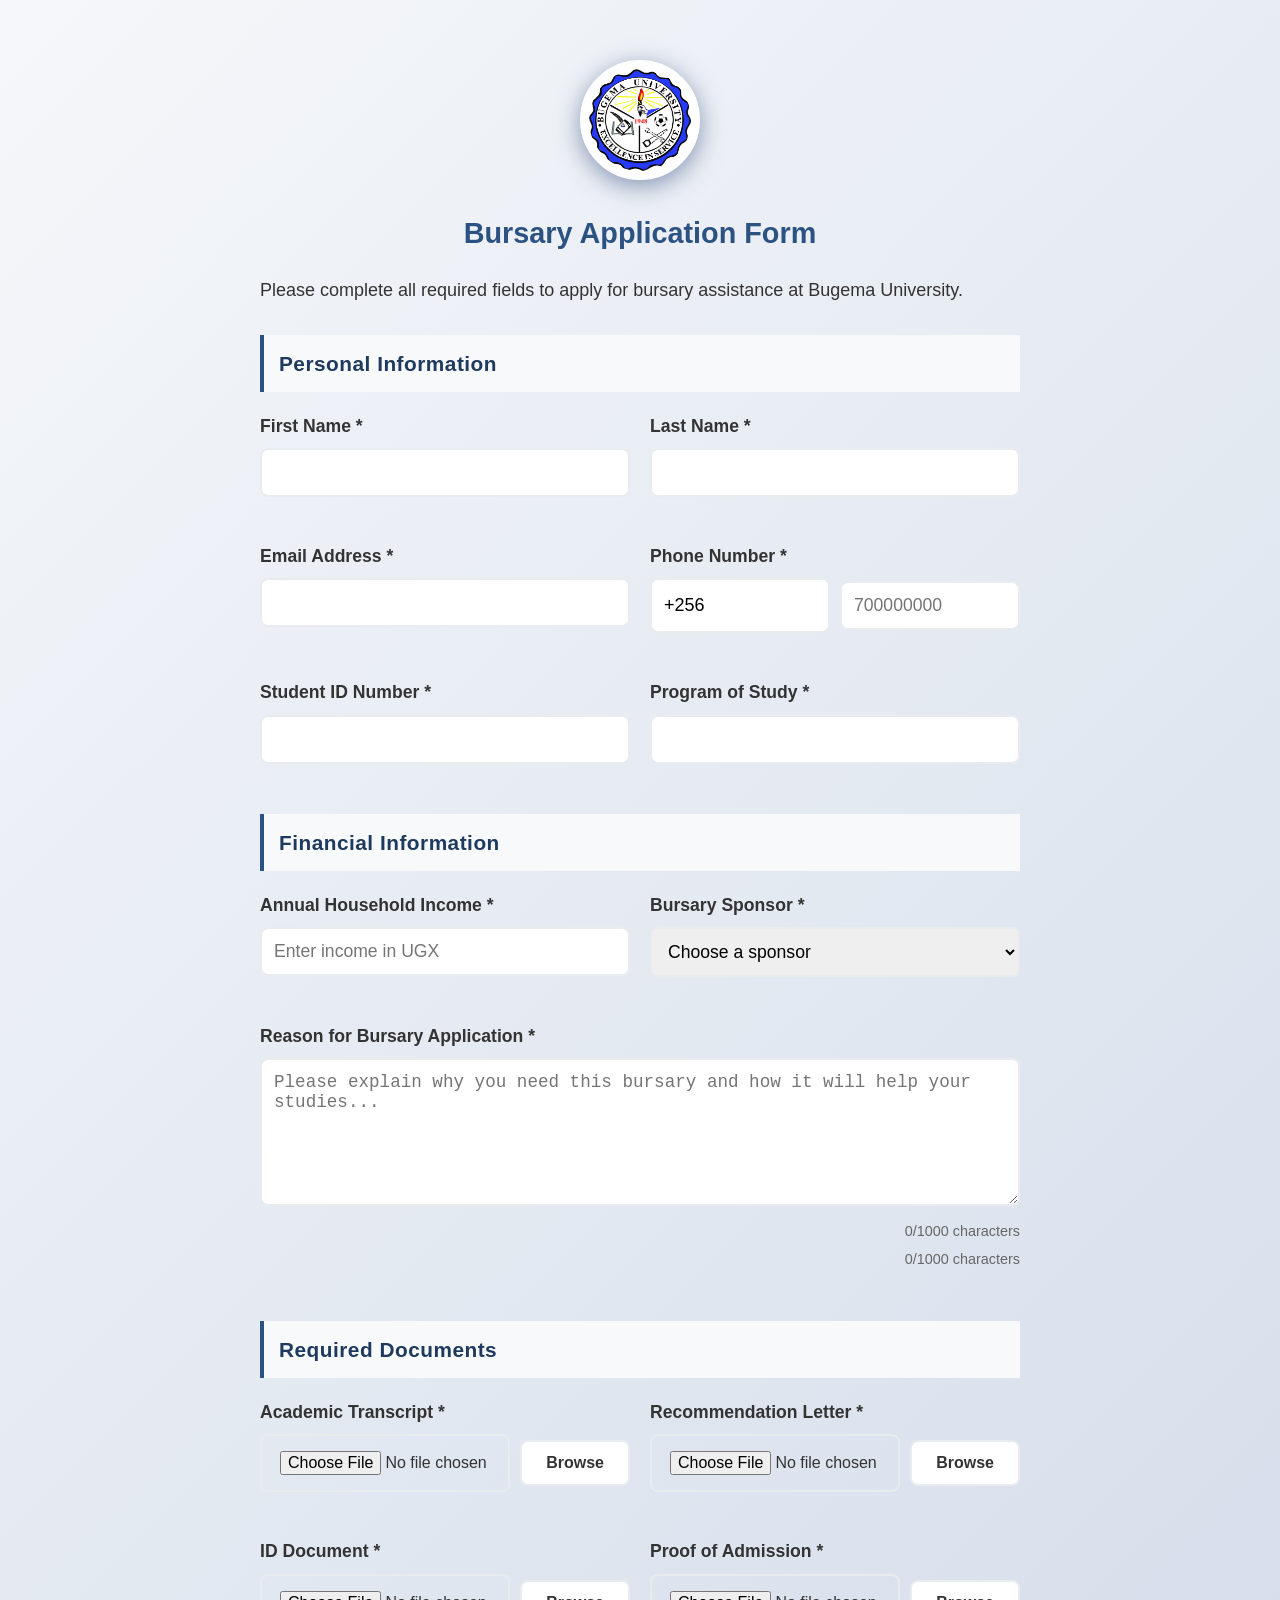
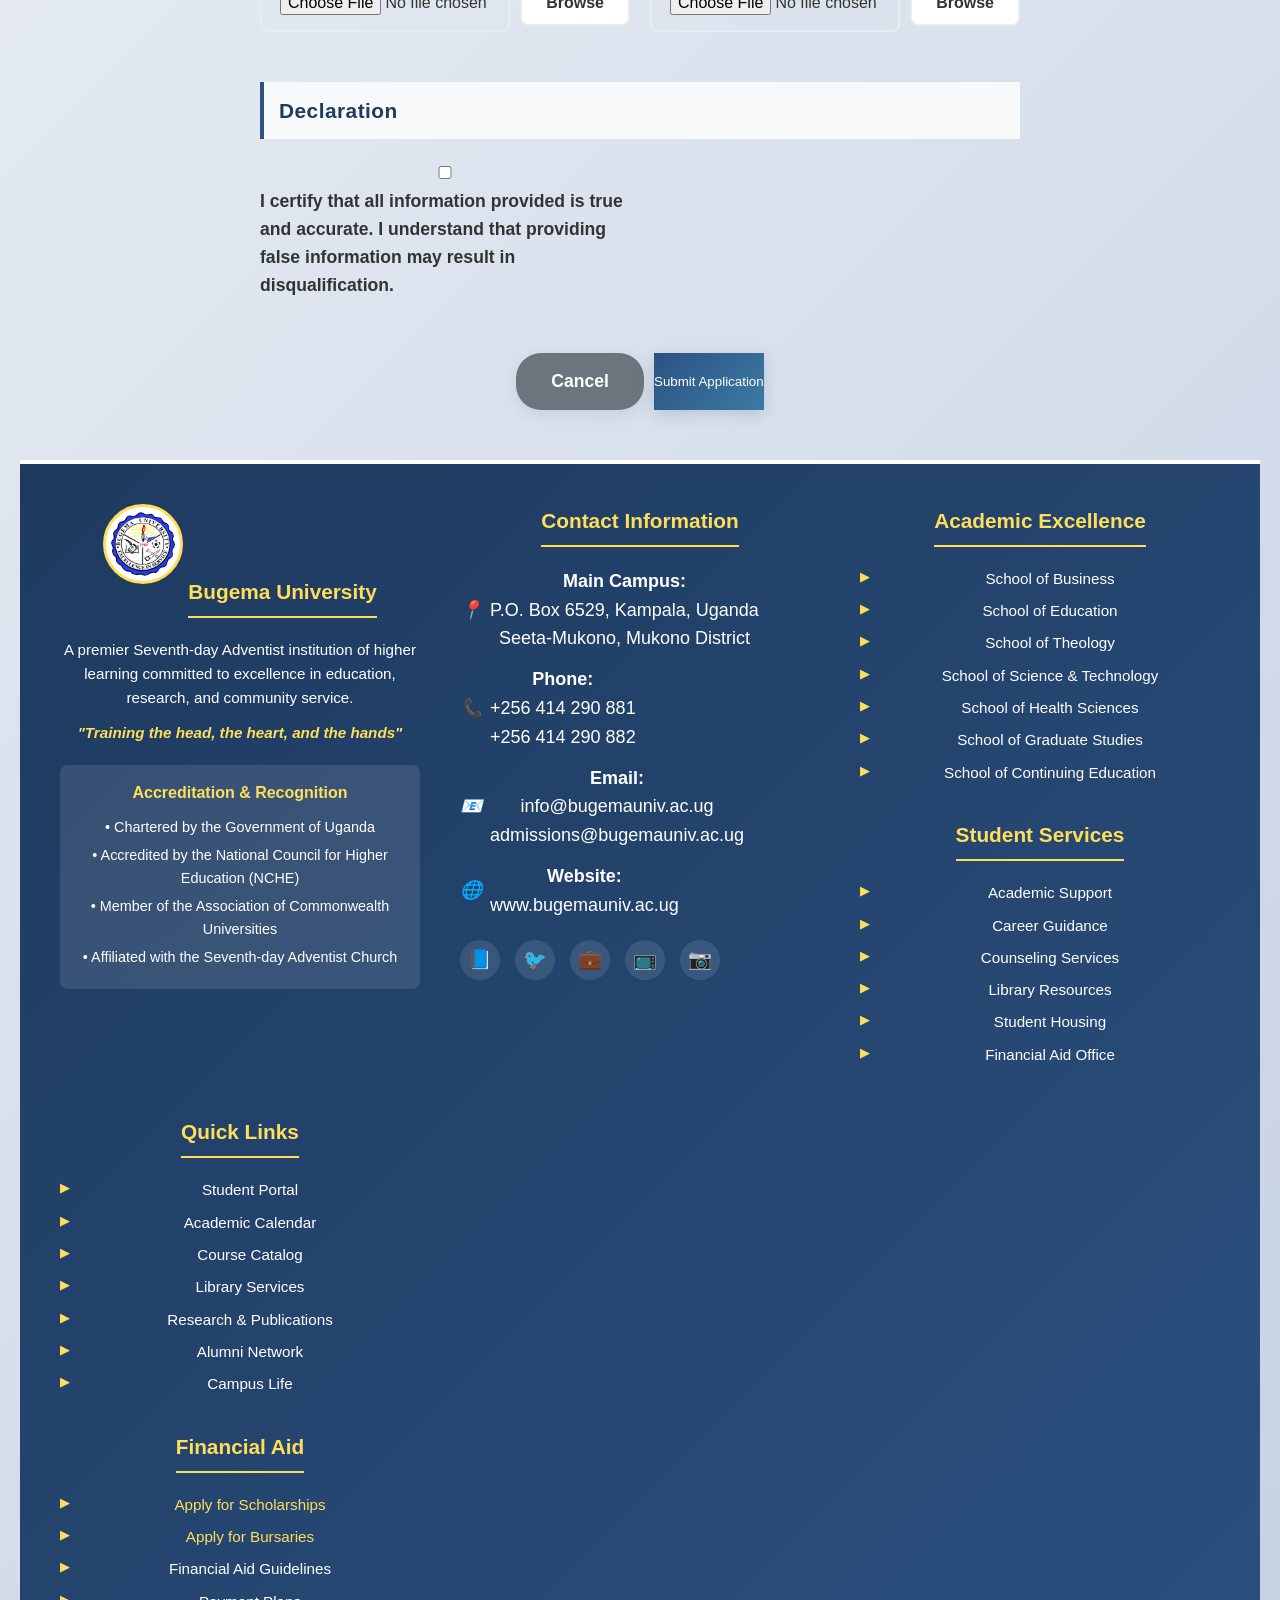
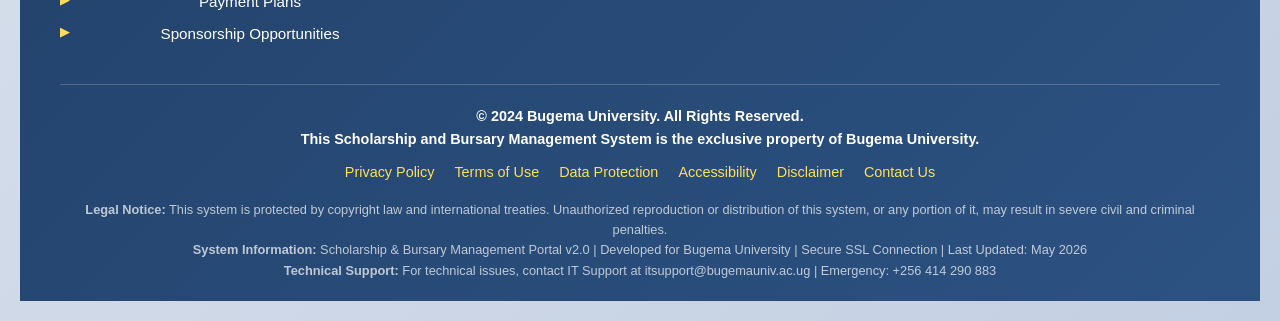
<file: frontend/pages/bursary-application.html>
<!DOCTYPE html>
<html lang="en">
<head>
    <meta charset="UTF-8">
    <meta name="viewport" content="width=device-width, initial-scale=1.0">
    <title>Bursary Application - Bugema University</title>
    <link rel="stylesheet" href="../css/style.css">
    <link rel="icon" href="../images/Bugema University logo.png" type="image/png">
    <style>
        body {
            background: linear-gradient(135deg, #f5f7fa 0%, #c3cfe2 100%);
            font-family: 'Segoe UI', Tahoma, Geneva, Verdana, sans-serif;
            margin: 0;
            padding: 20px;
            min-height: 100vh;
        }
        
        .container {
            max-width: 600px;
            margin: 0 auto;
            background: white;
            border-radius: 15px;
            box-shadow: 0 10px 30px rgba(0,0,0,0.1);
            padding: 40px;
        }
        
        .logo {
            text-align: center;
            margin-bottom: 30px;
        }
        
        .logo img {
            width: 100px;
            height: 100px;
            border-radius: 50%;
            background: white;
            padding: 10px;
            box-shadow: 0 4px 15px rgba(0,0,0,0.2);
            border: 3px solid white;
        }
        
        .form-title {
            text-align: center;
            color: #2c5282;
            margin-bottom: 20px;
            font-size: 1.8rem;
            font-weight: 700;
        }
        
        .form-group {
            margin-bottom: 20px;
        }
        
        .form-group label {
            display: block;
            margin-bottom: 8px;
            font-weight: 600;
            color: #333;
            font-size: 1.1rem;
        }
        
        .form-group input,
        .form-group select,
        .form-group textarea {
            width: 100%;
            padding: 12px;
            border: 2px solid #e9ecef;
            border-radius: 8px;
            font-size: 1.1rem;
            box-sizing: border-box;
        }
        
        .form-group input:focus,
        .form-group select:focus,
        .form-group textarea:focus {
            outline: none;
            border-color: #2c5282;
            box-shadow: 0 0 3px rgba(44, 82, 130, 0.1);
        }
        
        .btn {
            padding: 15px 30px;
            border: none;
            border-radius: 8px;
            font-size: 1.1rem;
            font-weight: 600;
            cursor: pointer;
            transition: all 0.3s ease;
        }
        
        .btn-primary {
            background: linear-gradient(135deg, #2c5282, #3b7ba3);
            color: white;
            box-shadow: 0 4px 15px rgba(44, 82, 130, 0.2);
        }
        
        .btn-primary:hover {
            background: linear-gradient(135deg, #1e3a5f, #2c5282);
            transform: translateY(-2px);
            box-shadow: 0 6px 20px rgba(44, 82, 130, 0.4);
        }
        
        .btn-secondary {
            background: #6c757d;
            color: white;
            border: none;
            padding: 18px 35px;
            border-radius: 25px;
            font-size: 1.1rem;
            font-weight: 600;
            cursor: pointer;
            transition: all 0.3s ease;
            margin-right: 10px;
        }
        
        .btn-secondary:hover {
            background: #5a6268;
            transform: translateY(-1px);
        }
        
        @media (max-width: 768px) {
            .container {
                padding: 20px;
            }
            
            .form-group label,
            .form-group input,
            .form-group textarea {
                font-size: 1rem;
            }
        }
        
        /* Focus styles for accessibility */
        button:focus,
        input:focus,
        select:focus,
        textarea:focus {
            outline: 2px solid #2c5282;
            outline-offset: 2px;
        }
    </style>
</head>
<body>
    <div class="minimal-container">
            
        
    <main class="main-content">
        <div class="form-container">
            <div class="logo-container">
                <img src="../images/BU logo.jpg" alt="Bugema University Logo" class="logo">
            </div>
            <h2 class="form-title">Bursary Application Form</h2>
            <p class="form-description">Please complete all required fields to apply for bursary assistance at Bugema University.</p>
            
            <form id="bursaryForm" class="application-form">
                <!-- Personal Information Section -->
                <div class="form-section-header">
                    <h3>Personal Information</h3>
                </div>
                
                <div class="form-row">
                    <div class="form-group">
                        <label for="firstName">First Name *</label>
                        <input type="text" id="firstName" name="firstName" required>
                    </div>
                    <div class="form-group">
                        <label for="lastName">Last Name *</label>
                        <input type="text" id="lastName" name="lastName" required>
                    </div>
                </div>
                
                <div class="form-row">
                    <div class="form-group">
                        <label for="email">Email Address *</label>
                        <input type="email" id="email" name="email" required>
                    </div>
                    <div class="form-group">
                        <label for="phone">Phone Number *</label>
                        <div class="phone-input">
                            <input type="text" class="country-code" placeholder="+256" value="+256">
                            <input type="tel" id="phone" name="phone" placeholder="700000000" required>
                        </div>
                    </div>
                </div>
                
                <div class="form-row">
                    <div class="form-group">
                        <label for="studentId">Student ID Number *</label>
                        <input type="text" id="studentId" name="studentId" required>
                    </div>
                    <div class="form-group">
                        <label for="program">Program of Study *</label>
                        <input type="text" id="program" name="program" required>
                    </div>
                </div>
                
                <!-- Financial Information Section -->
                <div class="form-section-header">
                    <h3>Financial Information</h3>
                </div>
                
                <div class="form-row">
                    <div class="form-group">
                        <label for="income">Annual Household Income *</label>
                        <input type="number" id="income" name="income" placeholder="Enter income in UGX" required>
                    </div>
                    <div class="form-group">
                        <label for="sponsor">Bursary Sponsor *</label>
                        <select id="sponsor" name="sponsor" required>
                            <option value="">Choose a sponsor</option>
                            <option value="peas-uganda">PEAS Uganda</option>
                            <option value="lora-foundation">Lora Foundation</option>
                            <option value="ssanyu-babies-home">Ssanyu Babies Home</option>
                            <option value="bugema-university">Bugema University Internal</option>
                            <option value="other">Other</option>
                        </select>
                    </div>
                </div>
                
                <div class="form-row">
                    <div class="form-group full-width">
                        <label for="reason">Reason for Bursary Application *</label>
                        <textarea id="reason" name="reason" rows="6" placeholder="Please explain why you need this bursary and how it will help your studies..." required></textarea>
                    </div>
                </div>
                
                <!-- Document Upload Section -->
                <div class="form-section-header">
                    <h3>Required Documents</h3>
                </div>
                
                <div class="form-row">
                    <div class="form-group file-group">
                        <label for="transcript">Academic Transcript *</label>
                        <div class="file-input-wrapper">
                            <input type="file" id="transcript" name="transcript" accept=".pdf,.doc,.docx" required>
                            <button type="button" class="btn-browse">Browse</button>
                        </div>
                    </div>
                    <div class="form-group file-group">
                        <label for="recommendation">Recommendation Letter *</label>
                        <div class="file-input-wrapper">
                            <input type="file" id="recommendation" name="recommendation" accept=".pdf,.doc,.docx" required>
                            <button type="button" class="btn-browse">Browse</button>
                        </div>
                    </div>
                </div>
                
                <div class="form-row">
                    <div class="form-group file-group">
                        <label for="idCopy">ID Document *</label>
                        <div class="file-input-wrapper">
                            <input type="file" id="idCopy" name="idCopy" accept=".pdf,.jpg,.jpeg,.png" required>
                            <button type="button" class="btn-browse">Browse</button>
                        </div>
                    </div>
                    <div class="form-group file-group">
                        <label for="proof">Proof of Admission *</label>
                        <div class="file-input-wrapper">
                            <input type="file" id="proof" name="proof" accept=".pdf,.jpg,.jpeg,.png" required>
                            <button type="button" class="btn-browse">Browse</button>
                        </div>
                    </div>
                </div>
                
                <!-- Declaration Section -->
                <div class="form-section-header">
                    <h3>Declaration</h3>
                </div>
                
                <div class="form-row">
                    <div class="form-group">
                        <div class="checkbox-group">
                            <label>
                                <input type="checkbox" id="declaration" name="declaration" required>
                                I certify that all information provided is true and accurate. I understand that providing false information may result in disqualification.
                            </label>
                        </div>
                    </div>
                </div>
                
                <!-- Submit Section -->
                <div class="form-actions centered">
                    <button type="button" class="btn-secondary" onclick="window.location.href='index.html'">Cancel</button>
                    <button type="submit" class="btn-primary">Submit Application</button>
                </div>
            </form>
        </div>
    </main>
    
    <!-- Include comprehensive footer -->
    <link rel="stylesheet" href="../css/footer.css">
    <div id="footer-placeholder"></div>
    
    <script src="../js/config.js"></script>
    <script src="../js/main.js"></script>
    <script src="../js/bursary-application.js"></script>
    <script>
        // Load footer component
        fetch('../components/footer.html')
            .then(response => response.text())
            .then(data => {
                document.getElementById('footer-placeholder').innerHTML = data;
            })
            .catch(error => console.log('Footer not loaded:', error));
    </script>
</body>
</html>
</file>
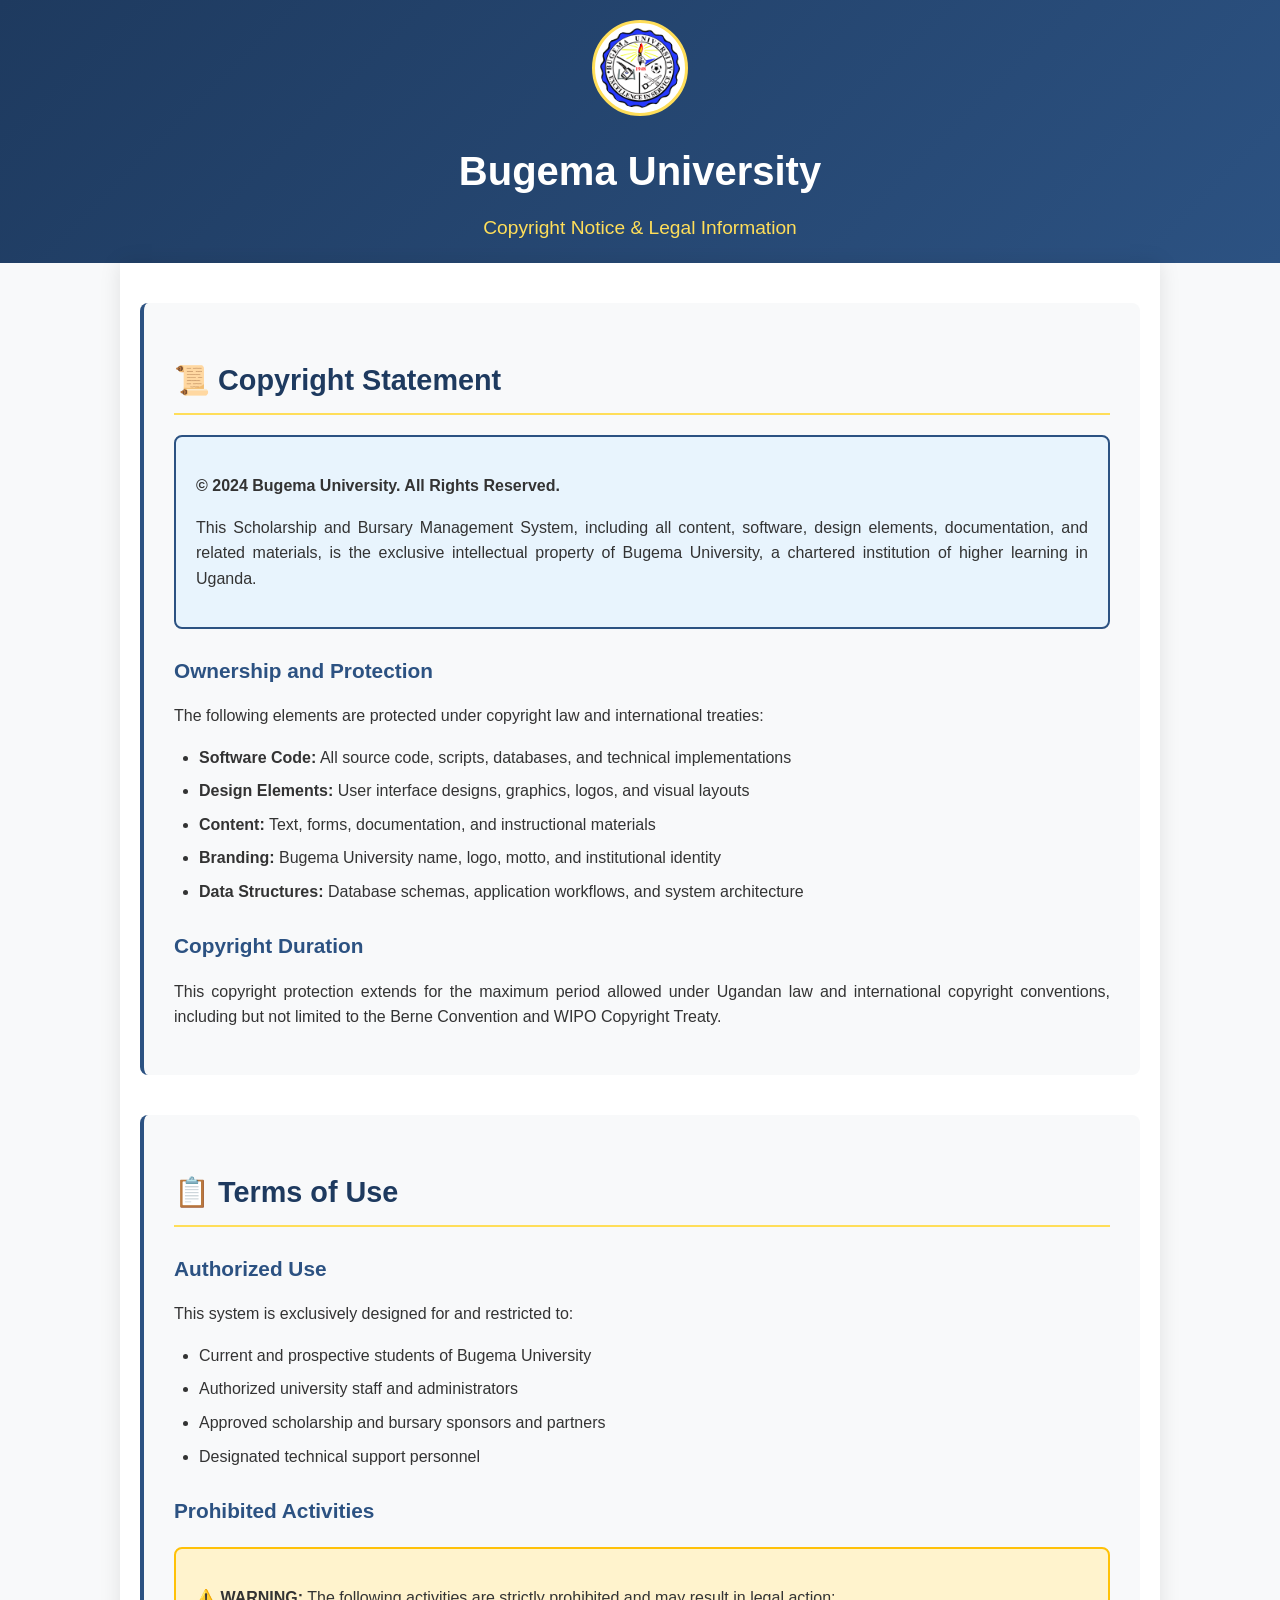
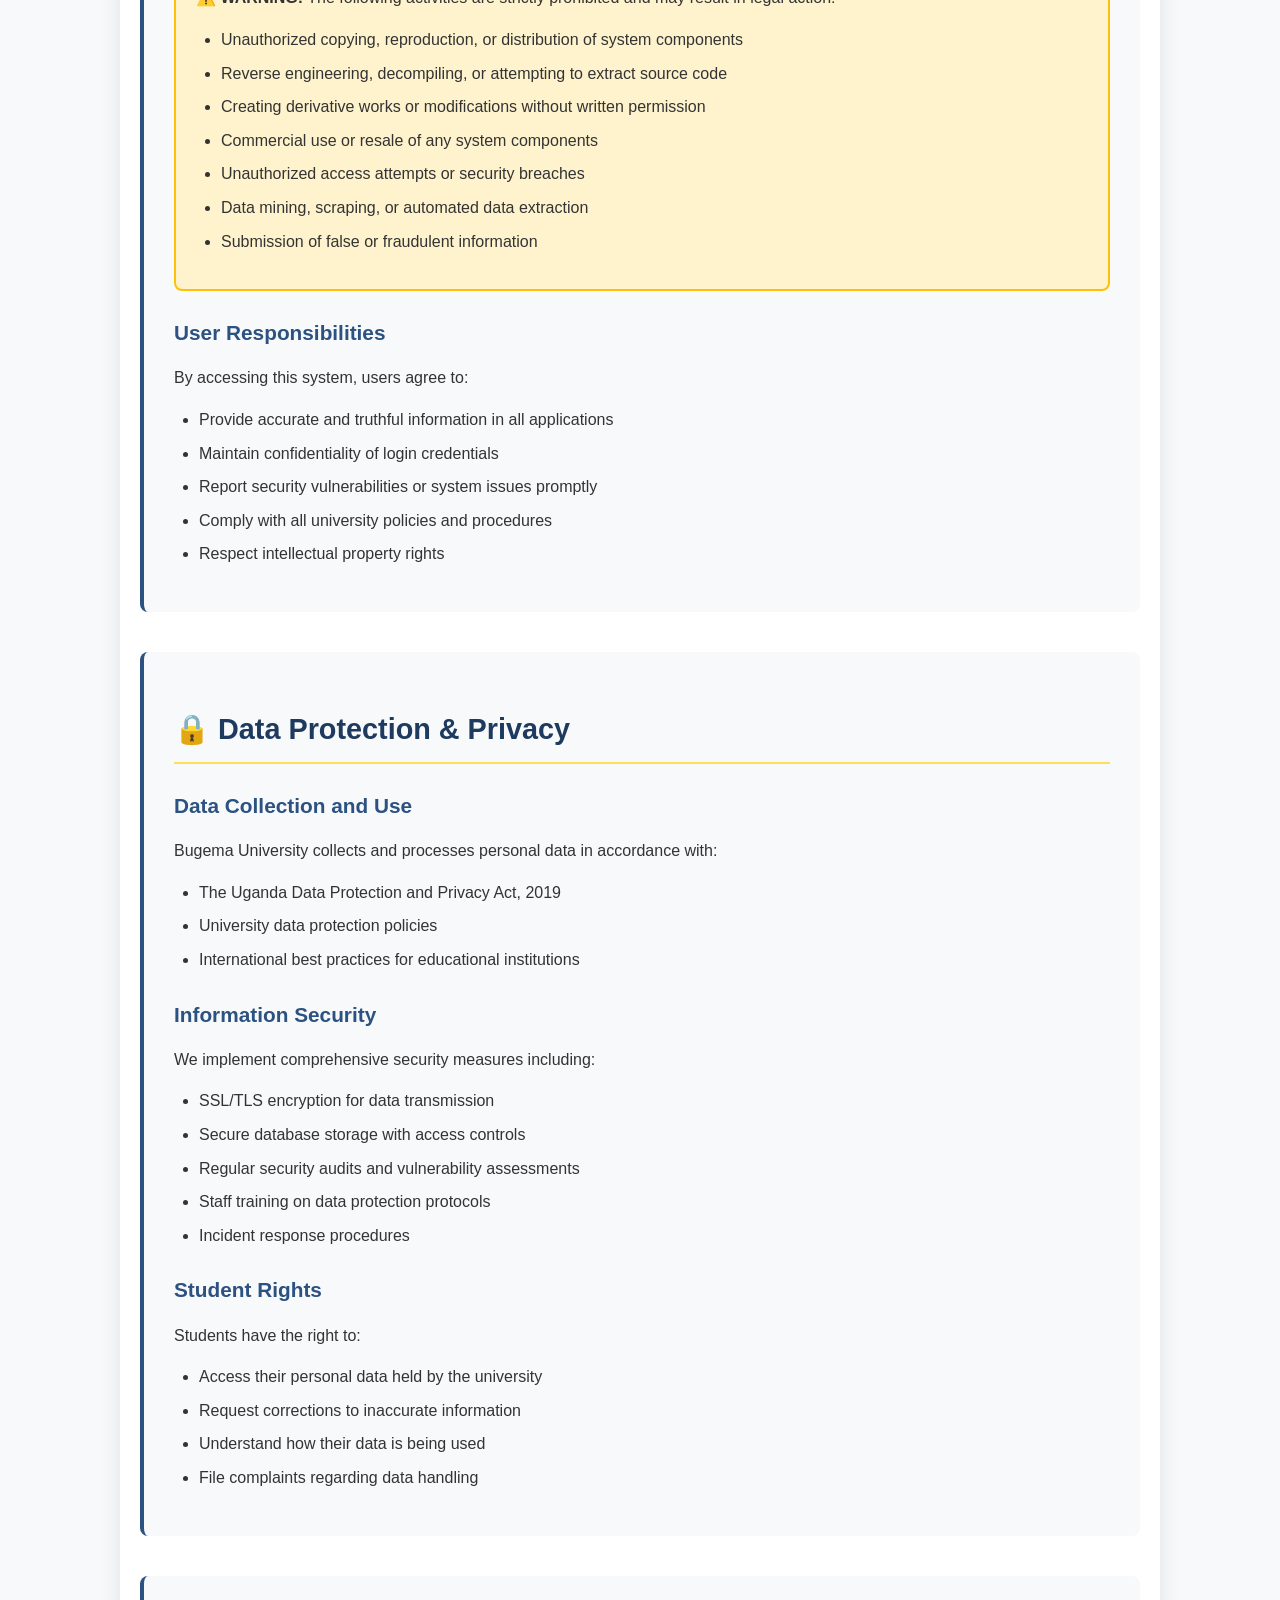
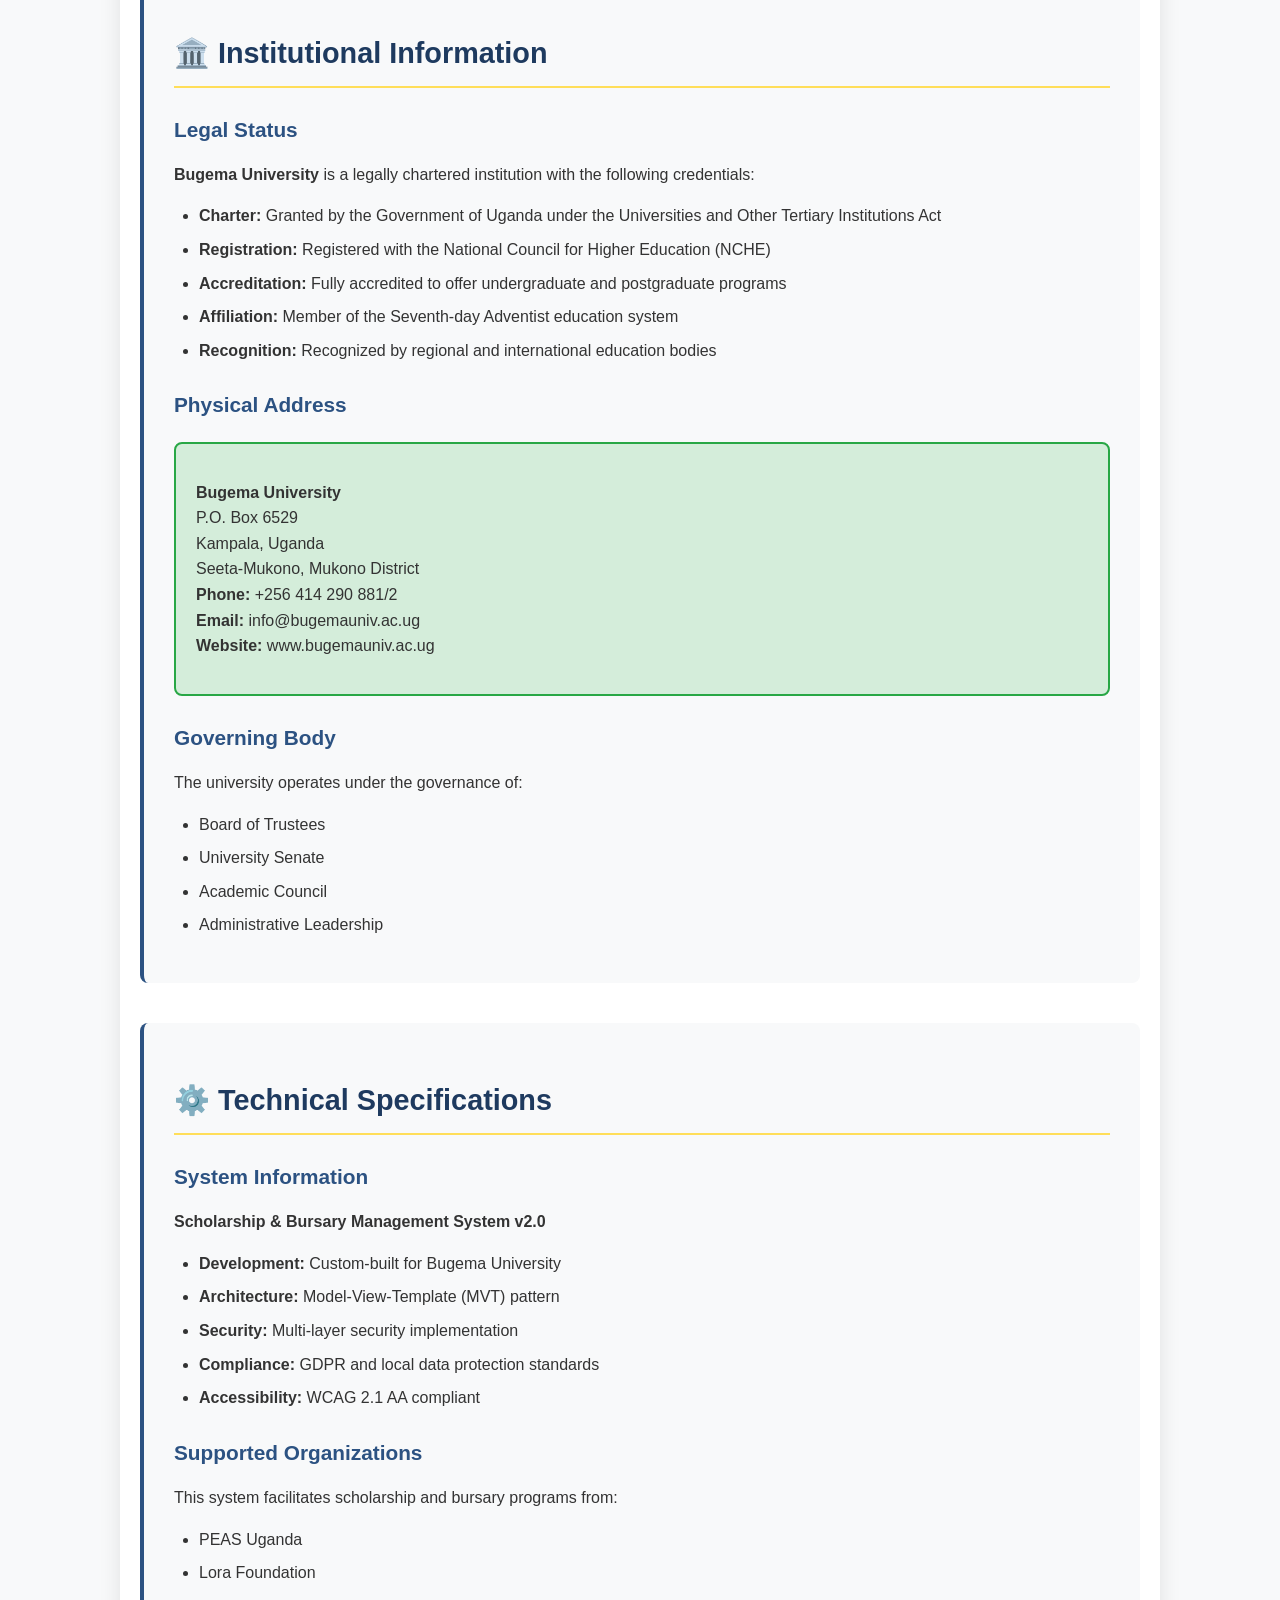
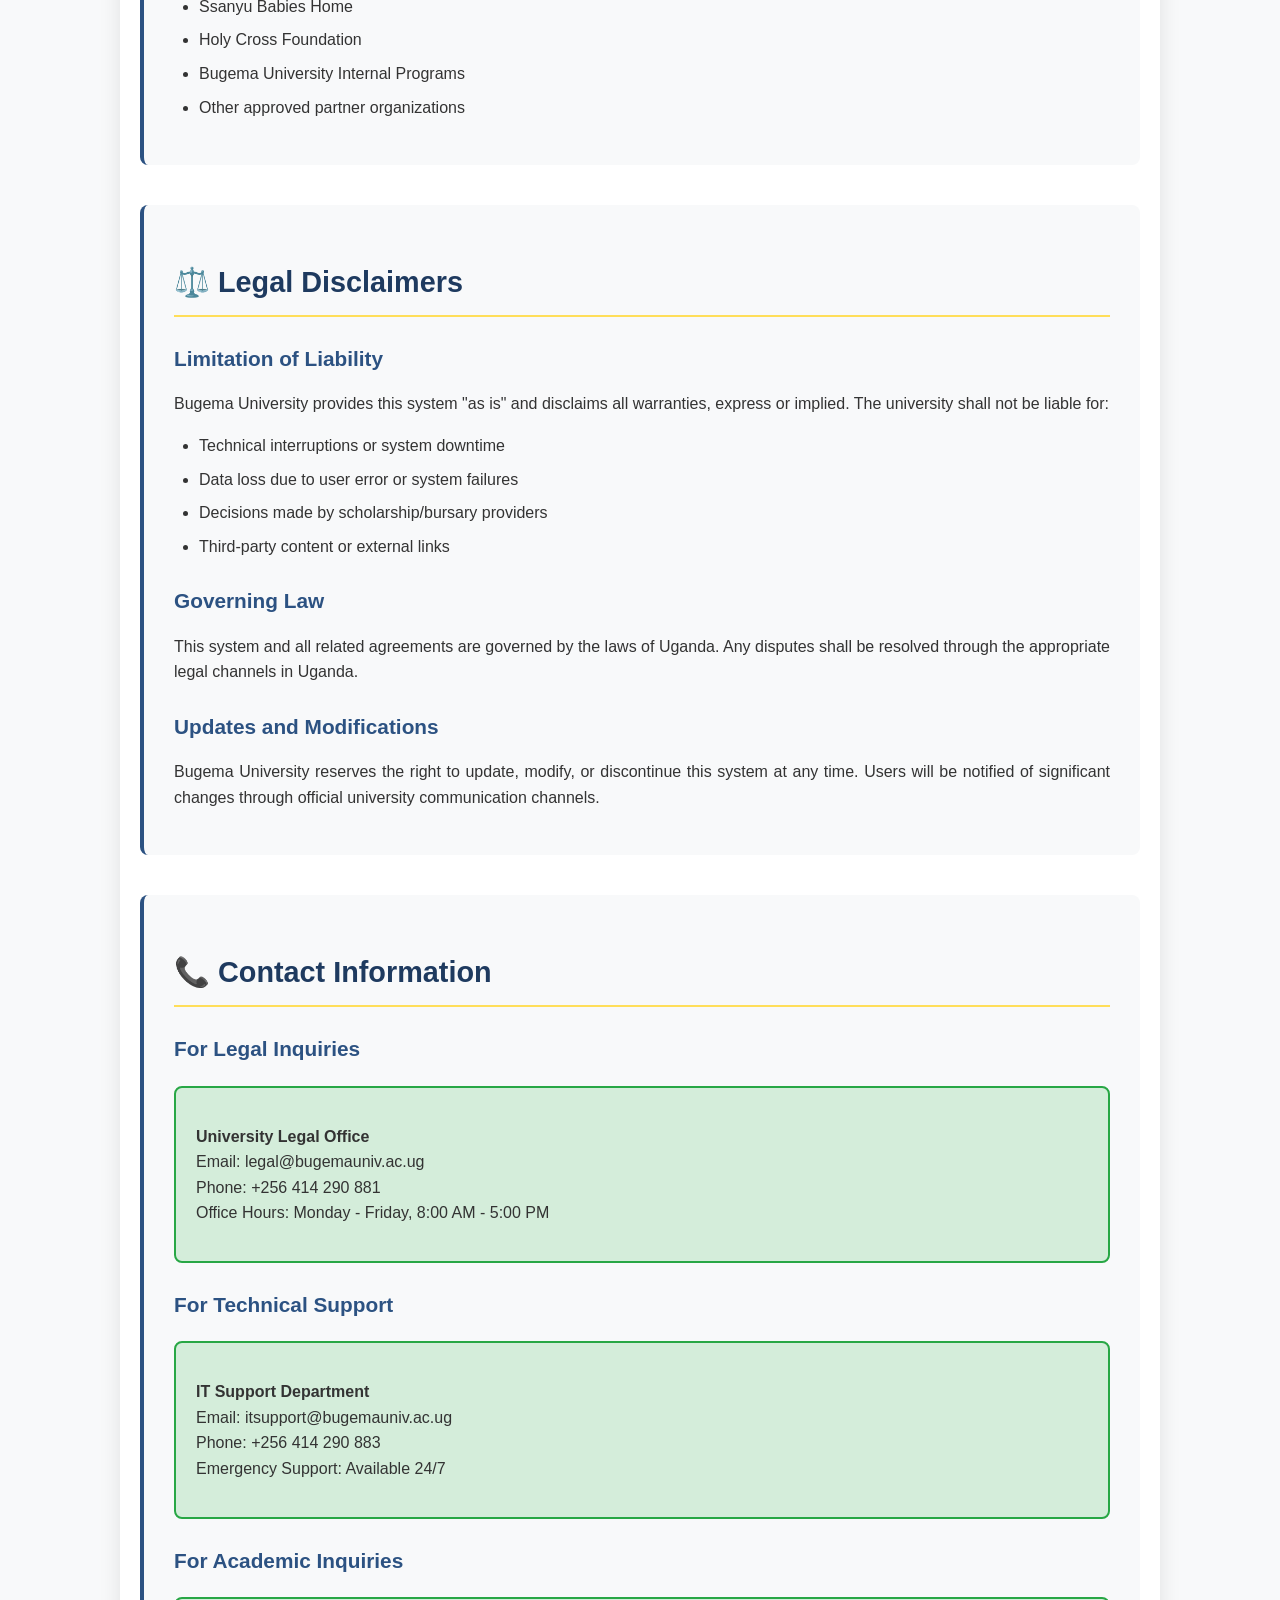
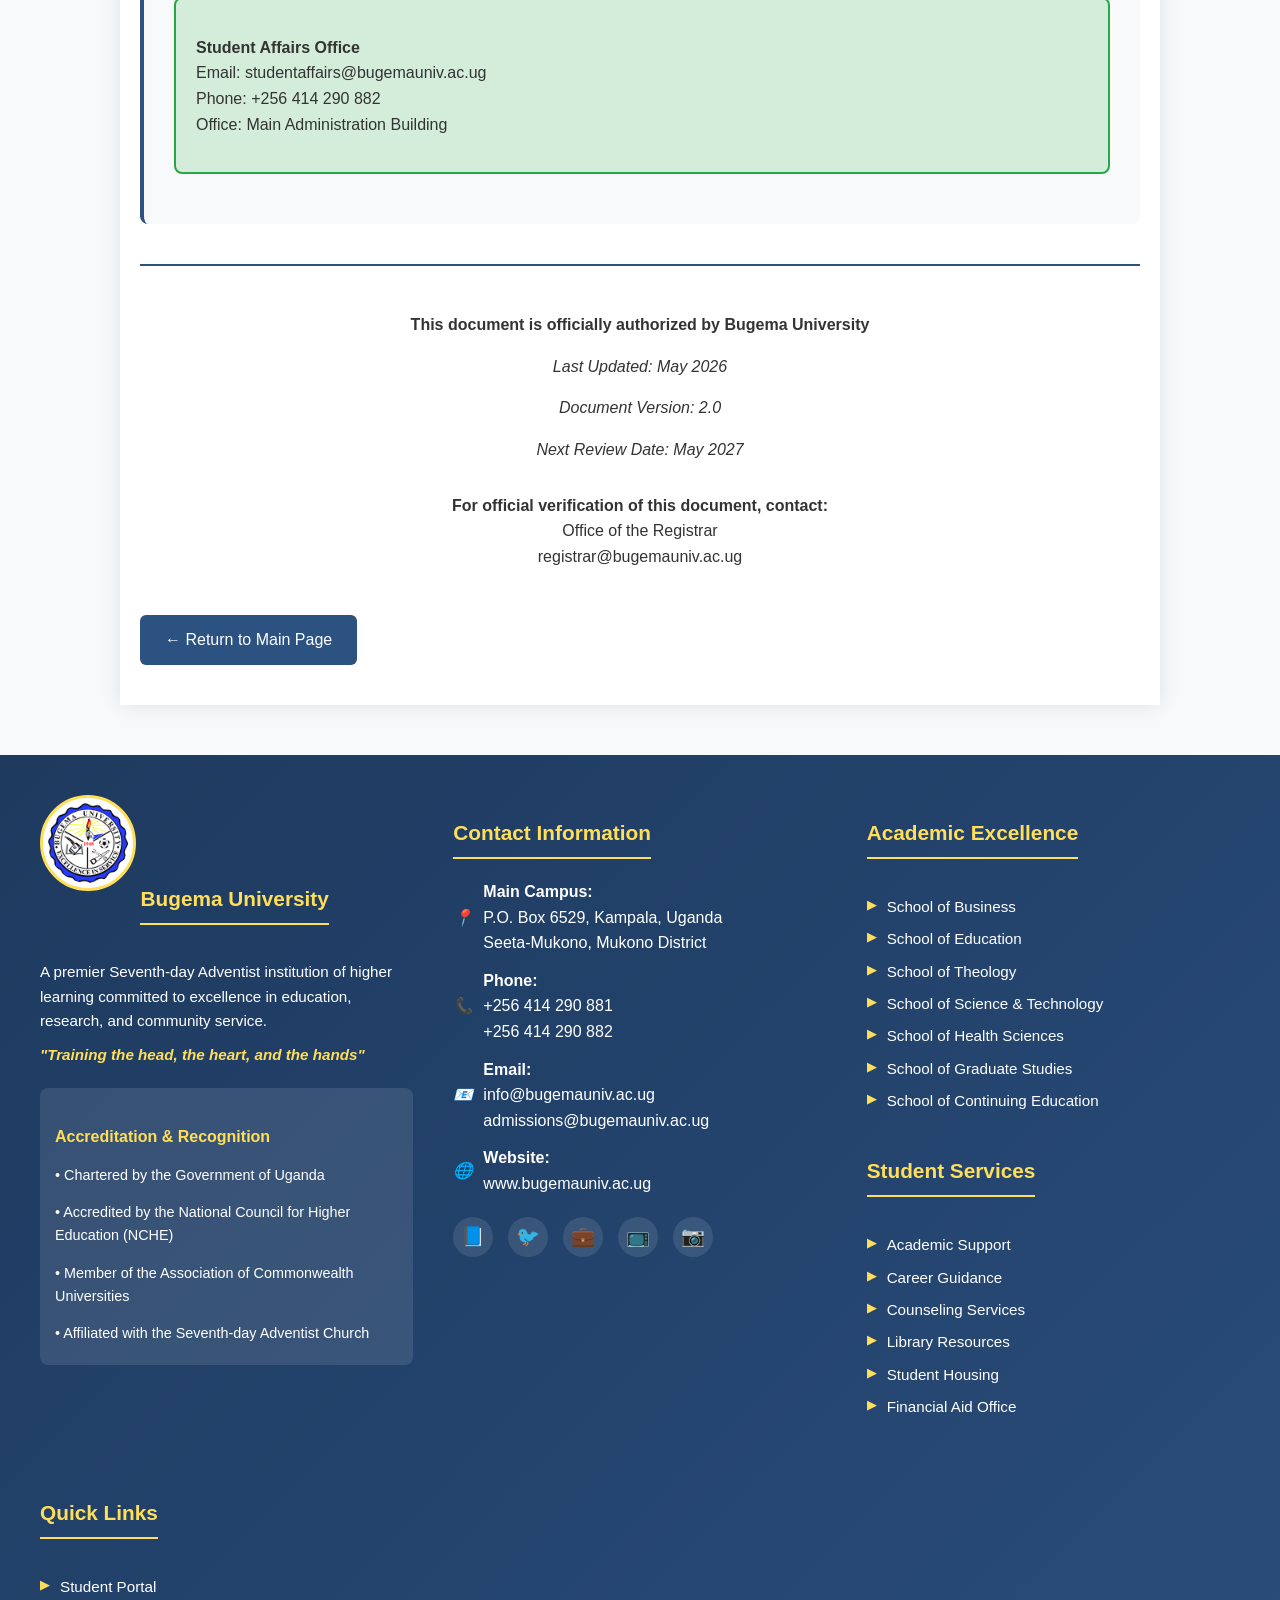
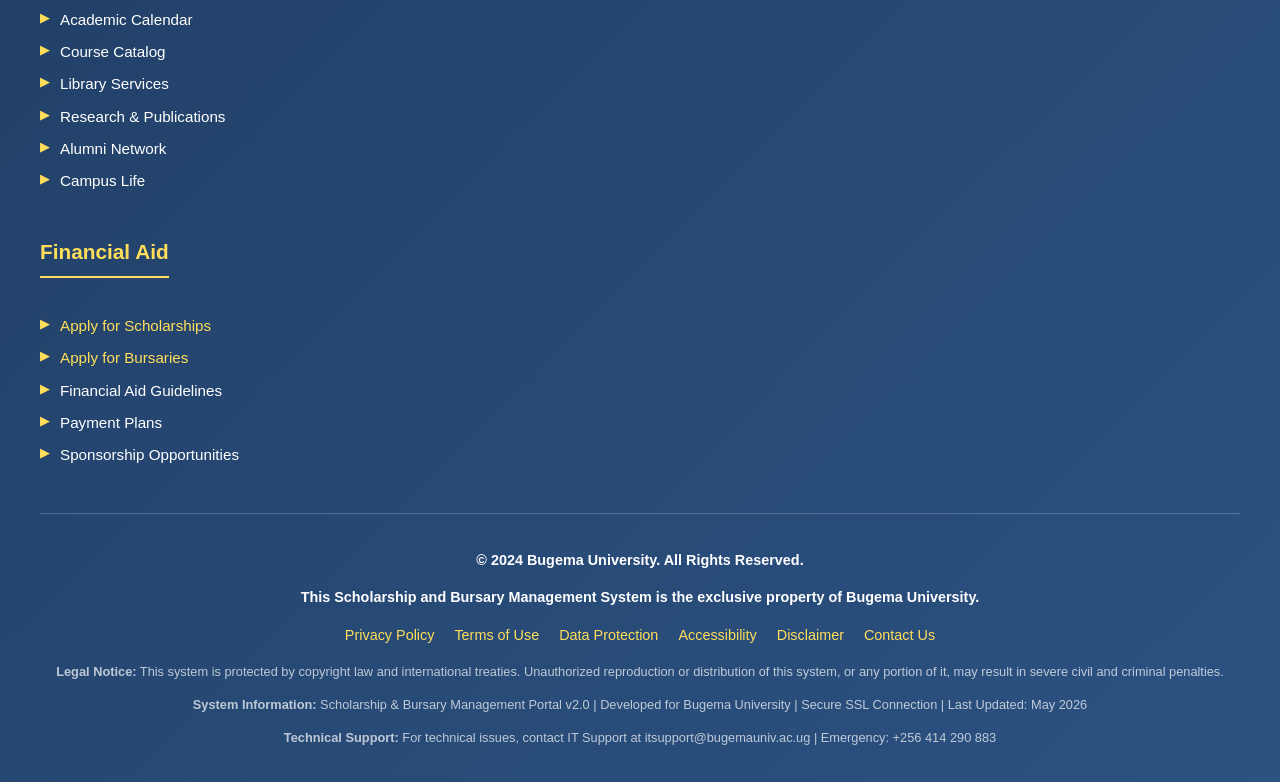
<file: frontend/pages/copyright-notice.html>
<!DOCTYPE html>
<html lang="en">
<head>
    <meta charset="UTF-8">
    <meta name="viewport" content="width=device-width, initial-scale=1.0">
    <title>Copyright Notice & Legal Information - Bugema University</title>
    <link rel="icon" href="../images/BU logo.jpg" type="image/jpeg">
    <link rel="stylesheet" href="../css/footer.css">
    <style>
        body {
            font-family: 'Segoe UI', Tahoma, Geneva, Verdana, sans-serif;
            line-height: 1.6;
            color: #333;
            background-color: #f8f9fa;
            margin: 0;
            padding: 0;
        }

        .header {
            background: linear-gradient(135deg, #1e3a5f, #2c5282);
            color: white;
            padding: 20px 0;
            text-align: center;
        }

        .header img {
            width: 80px;
            height: 80px;
            border-radius: 50%;
            margin-bottom: 15px;
            border: 3px solid #FFDE59;
            background: white;
            padding: 5px;
        }

        .header h1 {
            margin: 0;
            font-size: 2.5rem;
            font-weight: 700;
        }

        .header p {
            margin: 10px 0 0 0;
            font-size: 1.2rem;
            color: #FFDE59;
        }

        .container {
            max-width: 1000px;
            margin: 0 auto;
            padding: 40px 20px;
            background: white;
            box-shadow: 0 0 20px rgba(0,0,0,0.1);
        }

        .legal-section {
            margin-bottom: 40px;
            padding: 30px;
            border-left: 4px solid #2c5282;
            background: #f8f9fa;
            border-radius: 8px;
        }

        .legal-section h2 {
            color: #1e3a5f;
            font-size: 1.8rem;
            margin-bottom: 20px;
            border-bottom: 2px solid #FFDE59;
            padding-bottom: 10px;
        }

        .legal-section h3 {
            color: #2c5282;
            font-size: 1.3rem;
            margin-top: 25px;
            margin-bottom: 15px;
        }

        .legal-section p {
            margin-bottom: 15px;
            text-align: justify;
        }

        .legal-section ul {
            margin-bottom: 15px;
            padding-left: 25px;
        }

        .legal-section li {
            margin-bottom: 8px;
        }

        .highlight-box {
            background: #e8f4fd;
            border: 2px solid #2c5282;
            padding: 20px;
            border-radius: 8px;
            margin: 20px 0;
        }

        .warning-box {
            background: #fff3cd;
            border: 2px solid #ffc107;
            padding: 20px;
            border-radius: 8px;
            margin: 20px 0;
        }

        .contact-box {
            background: #d4edda;
            border: 2px solid #28a745;
            padding: 20px;
            border-radius: 8px;
            margin: 20px 0;
        }

        .back-link {
            display: inline-block;
            background: #2c5282;
            color: white;
            padding: 12px 25px;
            text-decoration: none;
            border-radius: 6px;
            margin-top: 30px;
            transition: background 0.3s ease;
        }

        .back-link:hover {
            background: #1e3a5f;
        }

        .signature-section {
            border-top: 2px solid #2c5282;
            padding-top: 30px;
            margin-top: 40px;
            text-align: center;
        }

        @media (max-width: 768px) {
            .container {
                padding: 20px 15px;
            }
            
            .legal-section {
                padding: 20px;
            }
            
            .header h1 {
                font-size: 2rem;
            }
        }
    </style>
</head>
<body>
    <!-- Header -->
    <div class="header">
        <img src="../images/BU logo.jpg" alt="Bugema University Logo">
        <h1>Bugema University</h1>
        <p>Copyright Notice & Legal Information</p>
    </div>

    <!-- Main Content -->
    <div class="container">
        <!-- Copyright Statement -->
        <div class="legal-section">
            <h2>📜 Copyright Statement</h2>
            <div class="highlight-box">
                <p><strong>© 2024 Bugema University. All Rights Reserved.</strong></p>
                <p>This Scholarship and Bursary Management System, including all content, software, design elements, documentation, and related materials, is the exclusive intellectual property of Bugema University, a chartered institution of higher learning in Uganda.</p>
            </div>
            
            <h3>Ownership and Protection</h3>
            <p>The following elements are protected under copyright law and international treaties:</p>
            <ul>
                <li><strong>Software Code:</strong> All source code, scripts, databases, and technical implementations</li>
                <li><strong>Design Elements:</strong> User interface designs, graphics, logos, and visual layouts</li>
                <li><strong>Content:</strong> Text, forms, documentation, and instructional materials</li>
                <li><strong>Branding:</strong> Bugema University name, logo, motto, and institutional identity</li>
                <li><strong>Data Structures:</strong> Database schemas, application workflows, and system architecture</li>
            </ul>

            <h3>Copyright Duration</h3>
            <p>This copyright protection extends for the maximum period allowed under Ugandan law and international copyright conventions, including but not limited to the Berne Convention and WIPO Copyright Treaty.</p>
        </div>

        <!-- Terms of Use -->
        <div class="legal-section">
            <h2>📋 Terms of Use</h2>
            
            <h3>Authorized Use</h3>
            <p>This system is exclusively designed for and restricted to:</p>
            <ul>
                <li>Current and prospective students of Bugema University</li>
                <li>Authorized university staff and administrators</li>
                <li>Approved scholarship and bursary sponsors and partners</li>
                <li>Designated technical support personnel</li>
            </ul>

            <h3>Prohibited Activities</h3>
            <div class="warning-box">
                <p><strong>⚠️ WARNING:</strong> The following activities are strictly prohibited and may result in legal action:</p>
                <ul>
                    <li>Unauthorized copying, reproduction, or distribution of system components</li>
                    <li>Reverse engineering, decompiling, or attempting to extract source code</li>
                    <li>Creating derivative works or modifications without written permission</li>
                    <li>Commercial use or resale of any system components</li>
                    <li>Unauthorized access attempts or security breaches</li>
                    <li>Data mining, scraping, or automated data extraction</li>
                    <li>Submission of false or fraudulent information</li>
                </ul>
            </div>

            <h3>User Responsibilities</h3>
            <p>By accessing this system, users agree to:</p>
            <ul>
                <li>Provide accurate and truthful information in all applications</li>
                <li>Maintain confidentiality of login credentials</li>
                <li>Report security vulnerabilities or system issues promptly</li>
                <li>Comply with all university policies and procedures</li>
                <li>Respect intellectual property rights</li>
            </ul>
        </div>

        <!-- Data Protection & Privacy -->
        <div class="legal-section">
            <h2>🔒 Data Protection & Privacy</h2>
            
            <h3>Data Collection and Use</h3>
            <p>Bugema University collects and processes personal data in accordance with:</p>
            <ul>
                <li>The Uganda Data Protection and Privacy Act, 2019</li>
                <li>University data protection policies</li>
                <li>International best practices for educational institutions</li>
            </ul>

            <h3>Information Security</h3>
            <p>We implement comprehensive security measures including:</p>
            <ul>
                <li>SSL/TLS encryption for data transmission</li>
                <li>Secure database storage with access controls</li>
                <li>Regular security audits and vulnerability assessments</li>
                <li>Staff training on data protection protocols</li>
                <li>Incident response procedures</li>
            </ul>

            <h3>Student Rights</h3>
            <p>Students have the right to:</p>
            <ul>
                <li>Access their personal data held by the university</li>
                <li>Request corrections to inaccurate information</li>
                <li>Understand how their data is being used</li>
                <li>File complaints regarding data handling</li>
            </ul>
        </div>

        <!-- Institutional Information -->
        <div class="legal-section">
            <h2>🏛️ Institutional Information</h2>
            
            <h3>Legal Status</h3>
            <p><strong>Bugema University</strong> is a legally chartered institution with the following credentials:</p>
            <ul>
                <li><strong>Charter:</strong> Granted by the Government of Uganda under the Universities and Other Tertiary Institutions Act</li>
                <li><strong>Registration:</strong> Registered with the National Council for Higher Education (NCHE)</li>
                <li><strong>Accreditation:</strong> Fully accredited to offer undergraduate and postgraduate programs</li>
                <li><strong>Affiliation:</strong> Member of the Seventh-day Adventist education system</li>
                <li><strong>Recognition:</strong> Recognized by regional and international education bodies</li>
            </ul>

            <h3>Physical Address</h3>
            <div class="contact-box">
                <p><strong>Bugema University</strong><br>
                P.O. Box 6529<br>
                Kampala, Uganda<br>
                Seeta-Mukono, Mukono District<br>
                <strong>Phone:</strong> +256 414 290 881/2<br>
                <strong>Email:</strong> info@bugemauniv.ac.ug<br>
                <strong>Website:</strong> www.bugemauniv.ac.ug</p>
            </div>

            <h3>Governing Body</h3>
            <p>The university operates under the governance of:</p>
            <ul>
                <li>Board of Trustees</li>
                <li>University Senate</li>
                <li>Academic Council</li>
                <li>Administrative Leadership</li>
            </ul>
        </div>

        <!-- Technical Specifications -->
        <div class="legal-section">
            <h2>⚙️ Technical Specifications</h2>
            
            <h3>System Information</h3>
            <p><strong>Scholarship & Bursary Management System v2.0</strong></p>
            <ul>
                <li><strong>Development:</strong> Custom-built for Bugema University</li>
                <li><strong>Architecture:</strong> Model-View-Template (MVT) pattern</li>
                <li><strong>Security:</strong> Multi-layer security implementation</li>
                <li><strong>Compliance:</strong> GDPR and local data protection standards</li>
                <li><strong>Accessibility:</strong> WCAG 2.1 AA compliant</li>
            </ul>

            <h3>Supported Organizations</h3>
            <p>This system facilitates scholarship and bursary programs from:</p>
            <ul>
                <li>PEAS Uganda</li>
                <li>Lora Foundation</li>
                <li>Ssanyu Babies Home</li>
                <li>Holy Cross Foundation</li>
                <li>Bugema University Internal Programs</li>
                <li>Other approved partner organizations</li>
            </ul>
        </div>

        <!-- Legal Disclaimers -->
        <div class="legal-section">
            <h2>⚖️ Legal Disclaimers</h2>
            
            <h3>Limitation of Liability</h3>
            <p>Bugema University provides this system "as is" and disclaims all warranties, express or implied. The university shall not be liable for:</p>
            <ul>
                <li>Technical interruptions or system downtime</li>
                <li>Data loss due to user error or system failures</li>
                <li>Decisions made by scholarship/bursary providers</li>
                <li>Third-party content or external links</li>
            </ul>

            <h3>Governing Law</h3>
            <p>This system and all related agreements are governed by the laws of Uganda. Any disputes shall be resolved through the appropriate legal channels in Uganda.</p>

            <h3>Updates and Modifications</h3>
            <p>Bugema University reserves the right to update, modify, or discontinue this system at any time. Users will be notified of significant changes through official university communication channels.</p>
        </div>

        <!-- Contact Information -->
        <div class="legal-section">
            <h2>📞 Contact Information</h2>
            
            <h3>For Legal Inquiries</h3>
            <div class="contact-box">
                <p><strong>University Legal Office</strong><br>
                Email: legal@bugemauniv.ac.ug<br>
                Phone: +256 414 290 881<br>
                Office Hours: Monday - Friday, 8:00 AM - 5:00 PM</p>
            </div>

            <h3>For Technical Support</h3>
            <div class="contact-box">
                <p><strong>IT Support Department</strong><br>
                Email: itsupport@bugemauniv.ac.ug<br>
                Phone: +256 414 290 883<br>
                Emergency Support: Available 24/7</p>
            </div>

            <h3>For Academic Inquiries</h3>
            <div class="contact-box">
                <p><strong>Student Affairs Office</strong><br>
                Email: studentaffairs@bugemauniv.ac.ug<br>
                Phone: +256 414 290 882<br>
                Office: Main Administration Building</p>
            </div>
        </div>

        <!-- Signature Section -->
        <div class="signature-section">
            <p><strong>This document is officially authorized by Bugema University</strong></p>
            <p><em>Last Updated: May 2026</em></p>
            <p><em>Document Version: 2.0</em></p>
            <p><em>Next Review Date: May 2027</em></p>
            
            <div style="margin-top: 30px;">
                <p><strong>For official verification of this document, contact:</strong><br>
                Office of the Registrar<br>
                registrar@bugemauniv.ac.ug</p>
            </div>
        </div>

        <a href="../index.html" class="back-link">← Return to Main Page</a>
    </div>

    <!-- Include Footer -->
    <div id="footer-placeholder"></div>

    <script>
        // Load footer component
        fetch('../components/footer.html')
            .then(response => response.text())
            .then(data => {
                document.getElementById('footer-placeholder').innerHTML = data;
            })
            .catch(error => console.log('Footer not loaded:', error));
    </script>
</body>
</html>
</file>
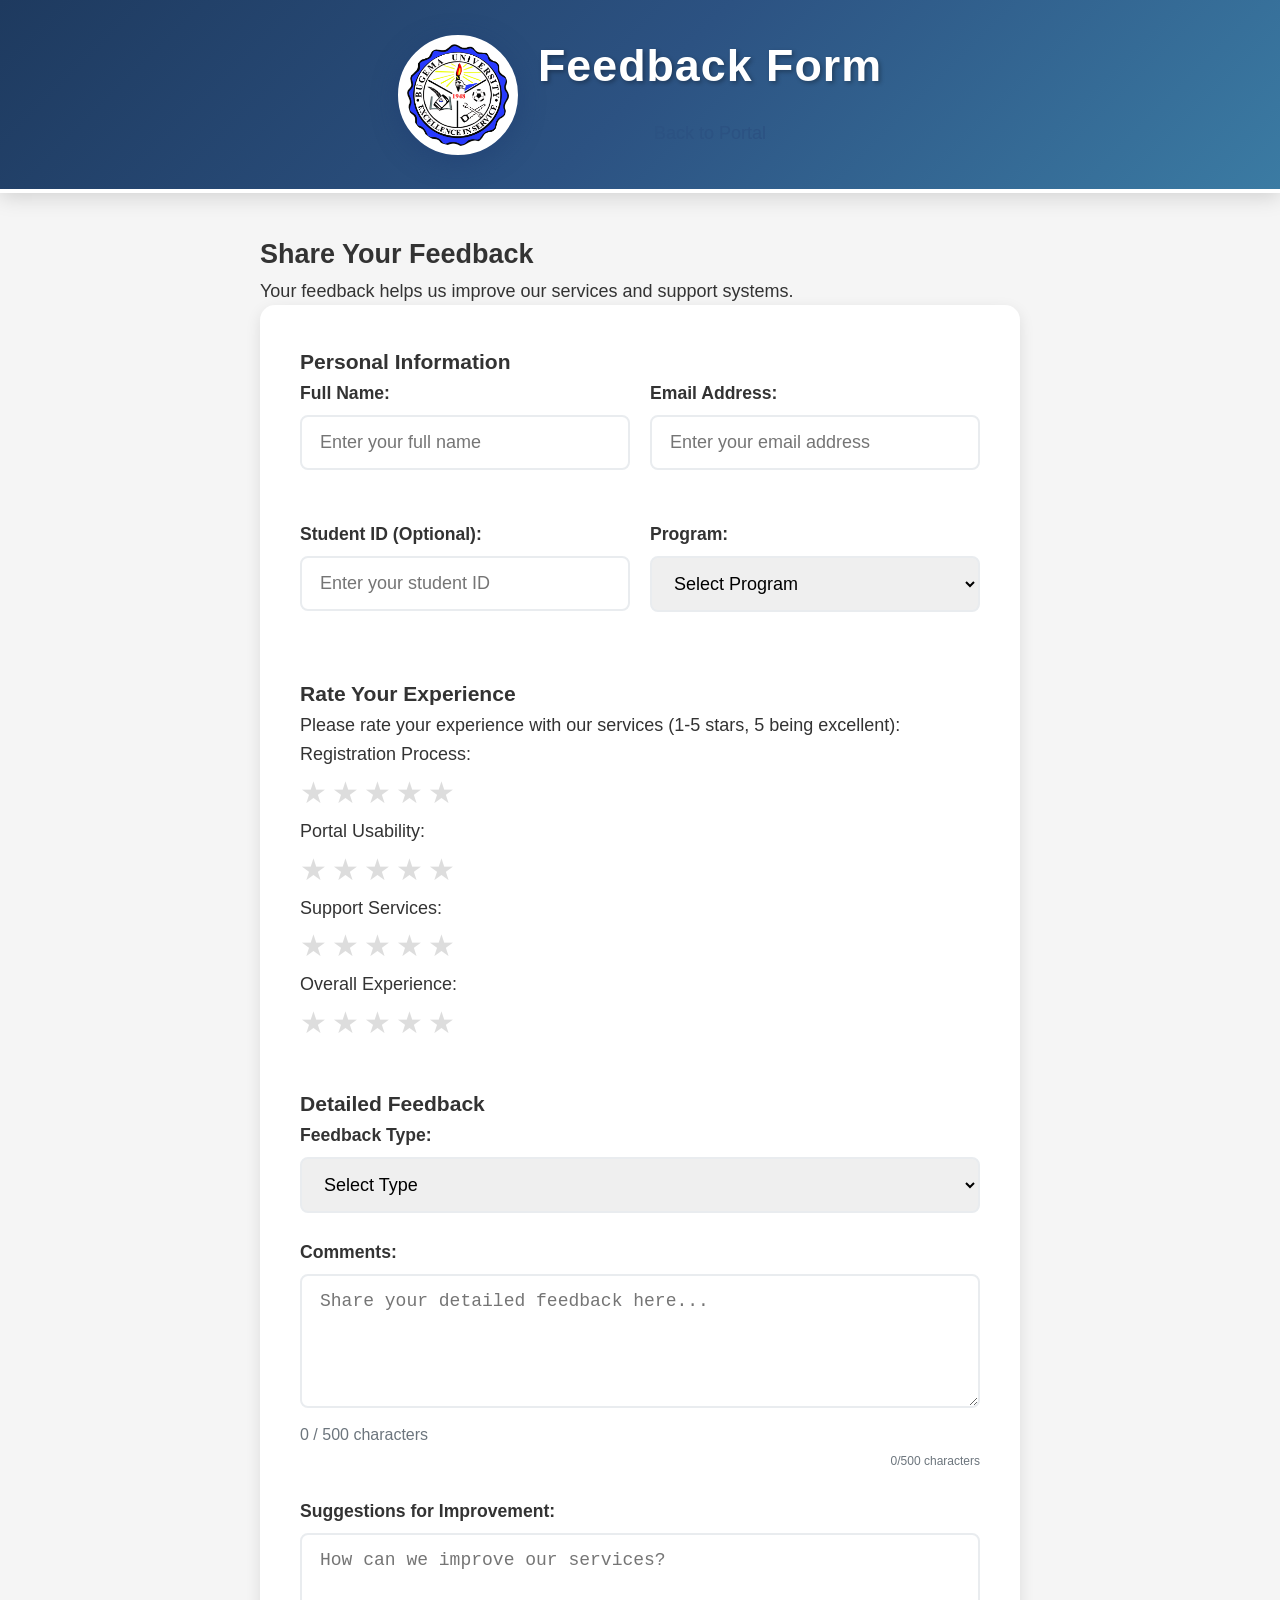
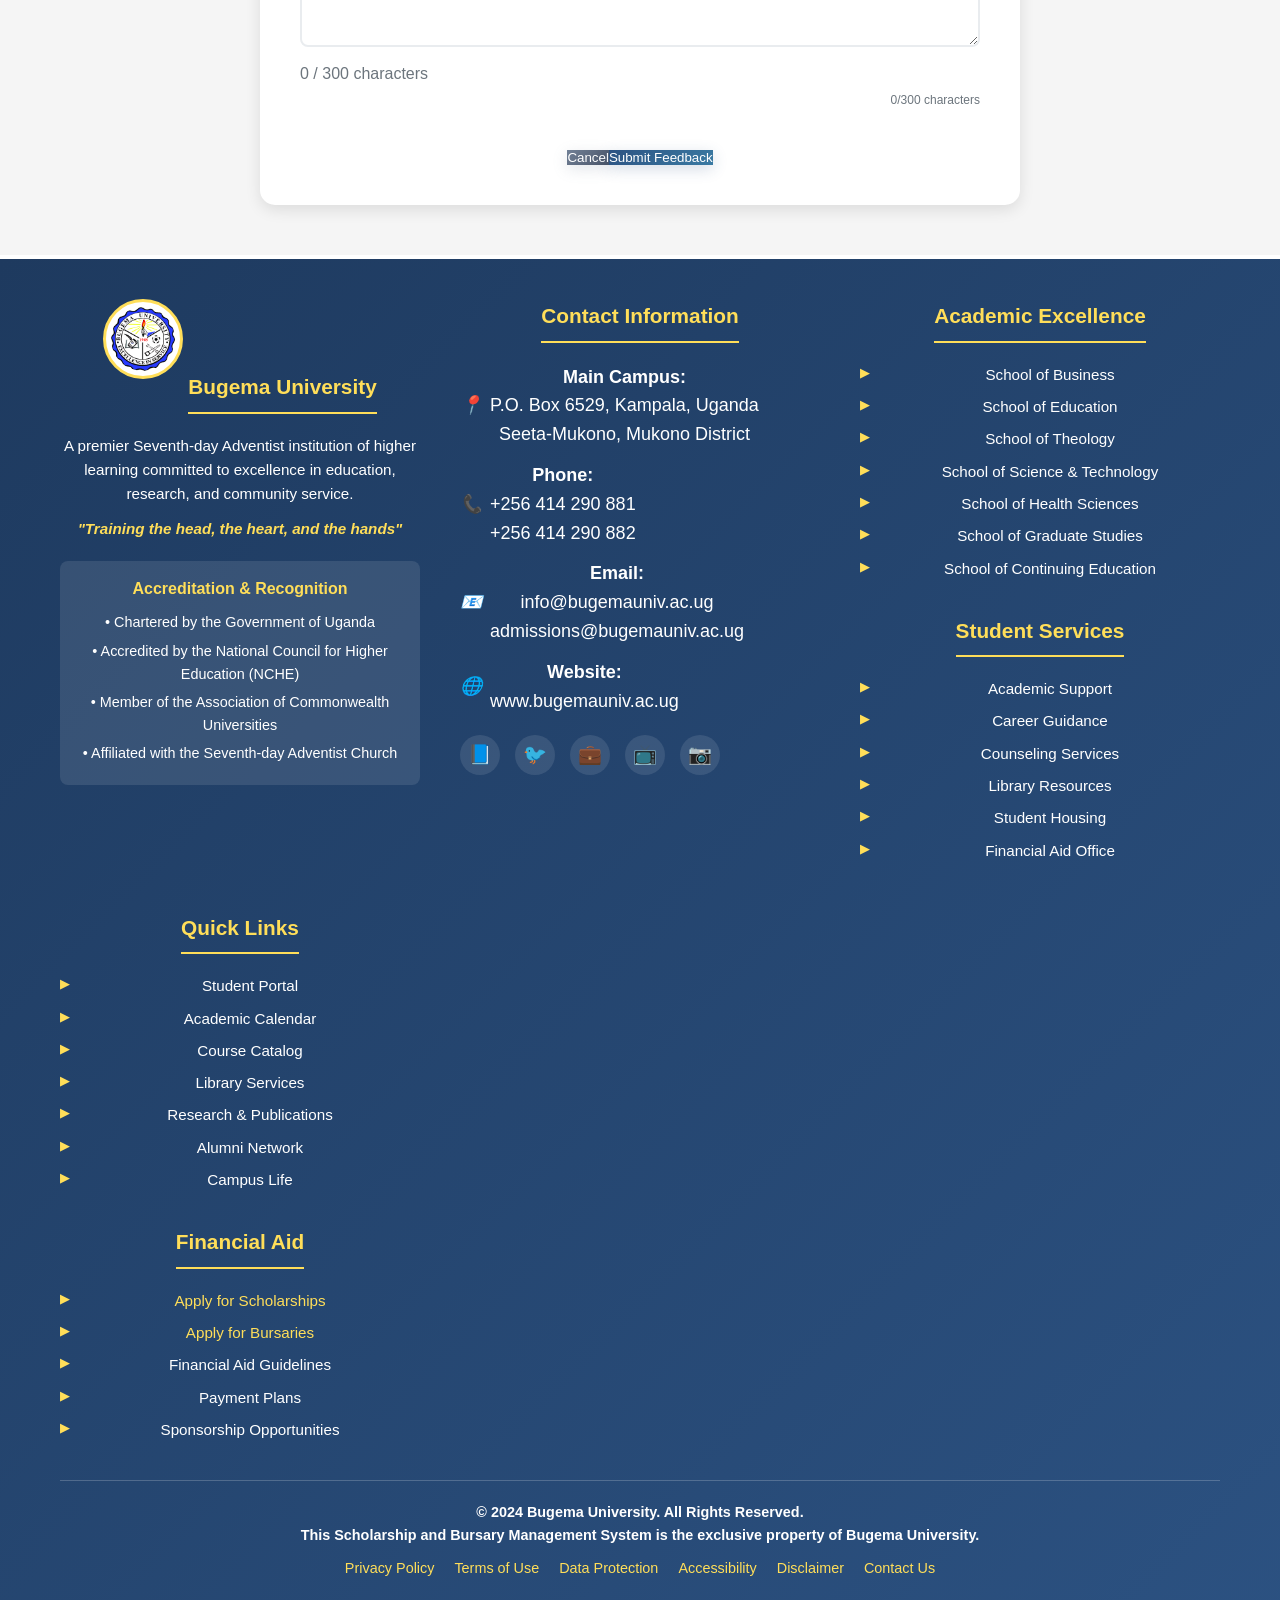
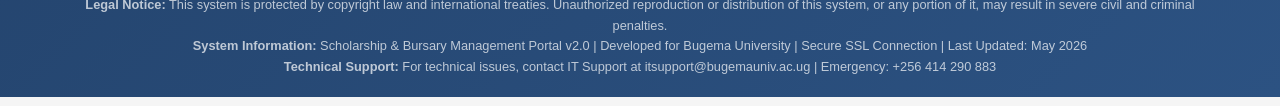
<file: frontend/pages/feedback.html>
<!DOCTYPE html>
<html lang="en">
<head>
    <meta charset="UTF-8">
    <meta name="viewport" content="width=device-width, initial-scale=1.0">
    <title>Feedback - Bugema University</title>
    <link rel="stylesheet" href="../css/style.css">
    <link rel="icon" href="../images/Bugema University logo.png" type="image/png">
</head>
<body>
    <header>
        <div class="header-content">
            <div class="logo-container">
                <img src="../images/BU%20logo.jpg" alt="BUGEMA UNIVERSITY LOGO" class="logo">
            </div>
            <div>
                <h1 class="portal-title">Feedback Form</h1>
                <a href="index.html" class="dropdown-item">Back to Portal</a>
            </div>
        </div>
    </header>
    
    <main class="form-container">
        <div class="form-header">
            <h2>Share Your Feedback</h2>
            <p>Your feedback helps us improve our services and support systems.</p>
        </div>
        
        <form id="feedbackForm" class="feedback-form">
            <!-- Personal Information -->
            <div class="form-section">
                <h3>Personal Information</h3>
                <div class="form-row">
                    <div class="form-group">
                        <label for="name">Full Name:</label>
                        <input type="text" id="name" name="name" placeholder="Enter your full name" required>
                    </div>
                    <div class="form-group">
                        <label for="email">Email Address:</label>
                        <input type="email" id="email" name="email" placeholder="Enter your email address" required>
                    </div>
                </div>
                <div class="form-row">
                    <div class="form-group">
                        <label for="studentId">Student ID (Optional):</label>
                        <input type="text" id="studentId" name="studentId" placeholder="Enter your student ID">
                    </div>
                    <div class="form-group">
                        <label for="program">Program:</label>
                        <select id="program" name="program" required>
                            <option value="">Select Program</option>
                            <option value="bba">Bachelor of Business Administration</option>
                            <option value="bed">Bachelor of Education</option>
                            <option value="bth">Bachelor of Theology</option>
                            <option value="bcs">Bachelor of Computer Science</option>
                            <option value="bna">Bachelor of Nursing</option>
                        </select>
                    </div>
                </div>
            </div>
            
            <!-- Star Rating Section -->
            <div class="form-section">
                <h3>Rate Your Experience</h3>
                <p>Please rate your experience with our services (1-5 stars, 5 being excellent):</p>
                
                <div class="ratings-grid">
                    <div class="rating-item">
                        <label>Registration Process:</label>
                        <div class="star-rating" data-category="registration">
                            <span class="star" data-rating="1">★</span>
                            <span class="star" data-rating="2">★</span>
                            <span class="star" data-rating="3">★</span>
                            <span class="star" data-rating="4">★</span>
                            <span class="star" data-rating="5">★</span>
                        </div>
                    </div>
                    
                    <div class="rating-item">
                        <label>Portal Usability:</label>
                        <div class="star-rating" data-category="usability">
                            <span class="star" data-rating="1">★</span>
                            <span class="star" data-rating="2">★</span>
                            <span class="star" data-rating="3">★</span>
                            <span class="star" data-rating="4">★</span>
                            <span class="star" data-rating="5">★</span>
                        </div>
                    </div>
                    
                    <div class="rating-item">
                        <label>Support Services:</label>
                        <div class="star-rating" data-category="support">
                            <span class="star" data-rating="1">★</span>
                            <span class="star" data-rating="2">★</span>
                            <span class="star" data-rating="3">★</span>
                            <span class="star" data-rating="4">★</span>
                            <span class="star" data-rating="5">★</span>
                        </div>
                    </div>
                    
                    <div class="rating-item">
                        <label>Overall Experience:</label>
                        <div class="star-rating" data-category="overall">
                            <span class="star" data-rating="1">★</span>
                            <span class="star" data-rating="2">★</span>
                            <span class="star" data-rating="3">★</span>
                            <span class="star" data-rating="4">★</span>
                            <span class="star" data-rating="5">★</span>
                        </div>
                    </div>
                </div>
            </div>
            
            <!-- Feedback Details -->
            <div class="form-section">
                <h3>Detailed Feedback</h3>
                <div class="form-group full-width">
                    <label for="feedbackType">Feedback Type:</label>
                    <select id="feedbackType" name="feedbackType" required>
                        <option value="">Select Type</option>
                        <option value="compliment">Compliment</option>
                        <option value="suggestion">Suggestion</option>
                        <option value="complaint">Complaint</option>
                        <option value="technical">Technical Issue</option>
                        <option value="other">Other</option>
                    </select>
                </div>
                
                <div class="form-group full-width">
                    <label for="comments">Comments:</label>
                    <textarea id="comments" name="comments" rows="5" placeholder="Share your detailed feedback here..." maxlength="500"></textarea>
                    <small class="char-counter">0 / 500 characters</small>
                </div>
                
                <div class="form-group full-width">
                    <label for="improvements">Suggestions for Improvement:</label>
                    <textarea id="improvements" name="improvements" rows="4" placeholder="How can we improve our services?" maxlength="300"></textarea>
                    <small class="char-counter">0 / 300 characters</small>
                </div>
            </div>
            
            <!-- Submit Section -->
            <div class="form-actions centered">
                <button type="button" class="btn-secondary" onclick="window.location.href='index.html'">Cancel</button>
                <button type="submit" class="btn-primary">Submit Feedback</button>
            </div>
        </form>
    </main>
    
    <!-- Include comprehensive footer -->
    <link rel="stylesheet" href="../css/footer.css">
    <div id="footer-placeholder"></div>
    
    <script src="../js/config.js"></script>
    <script src="../js/feedback.js"></script>
    <script>
        // Load footer component
        fetch('../components/footer.html')
            .then(response => response.text())
            .then(data => {
                document.getElementById('footer-placeholder').innerHTML = data;
            })
            .catch(error => console.log('Footer not loaded:', error));
    </script>
</body>
</html>
</file>
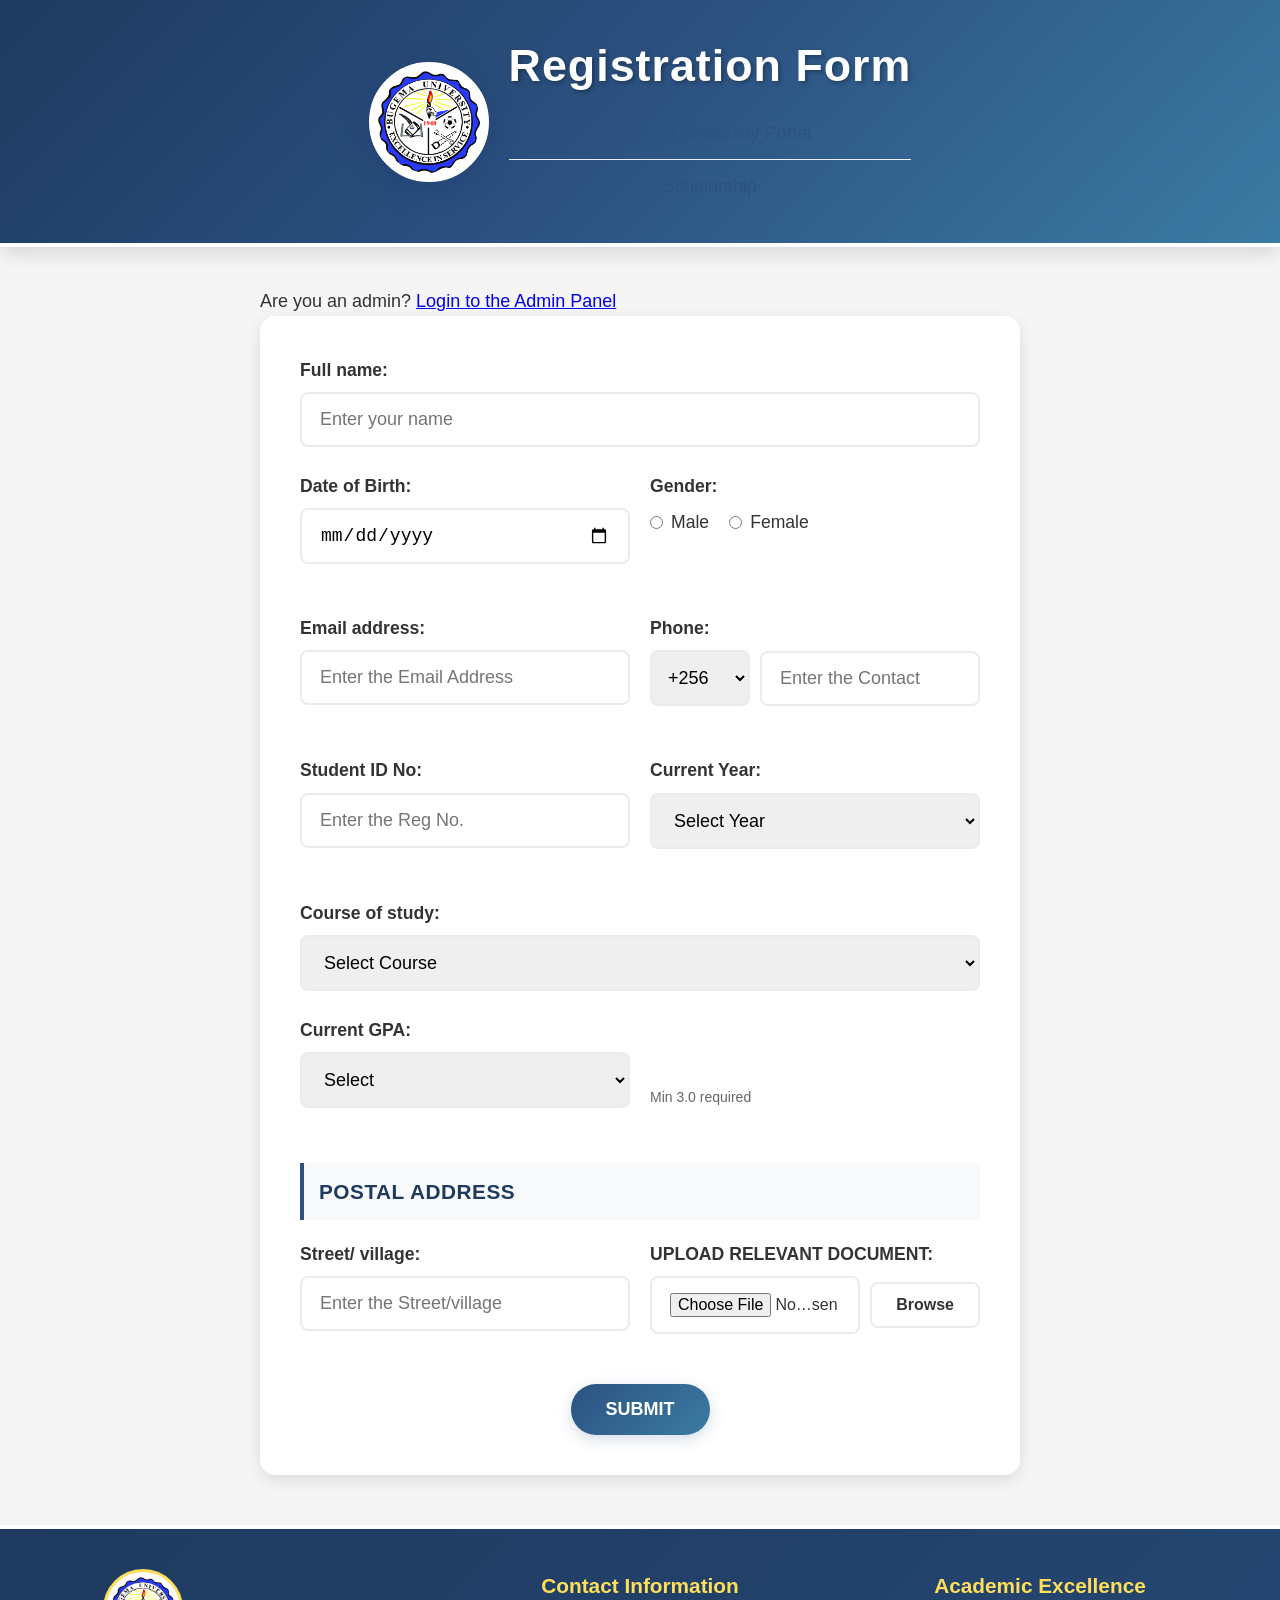
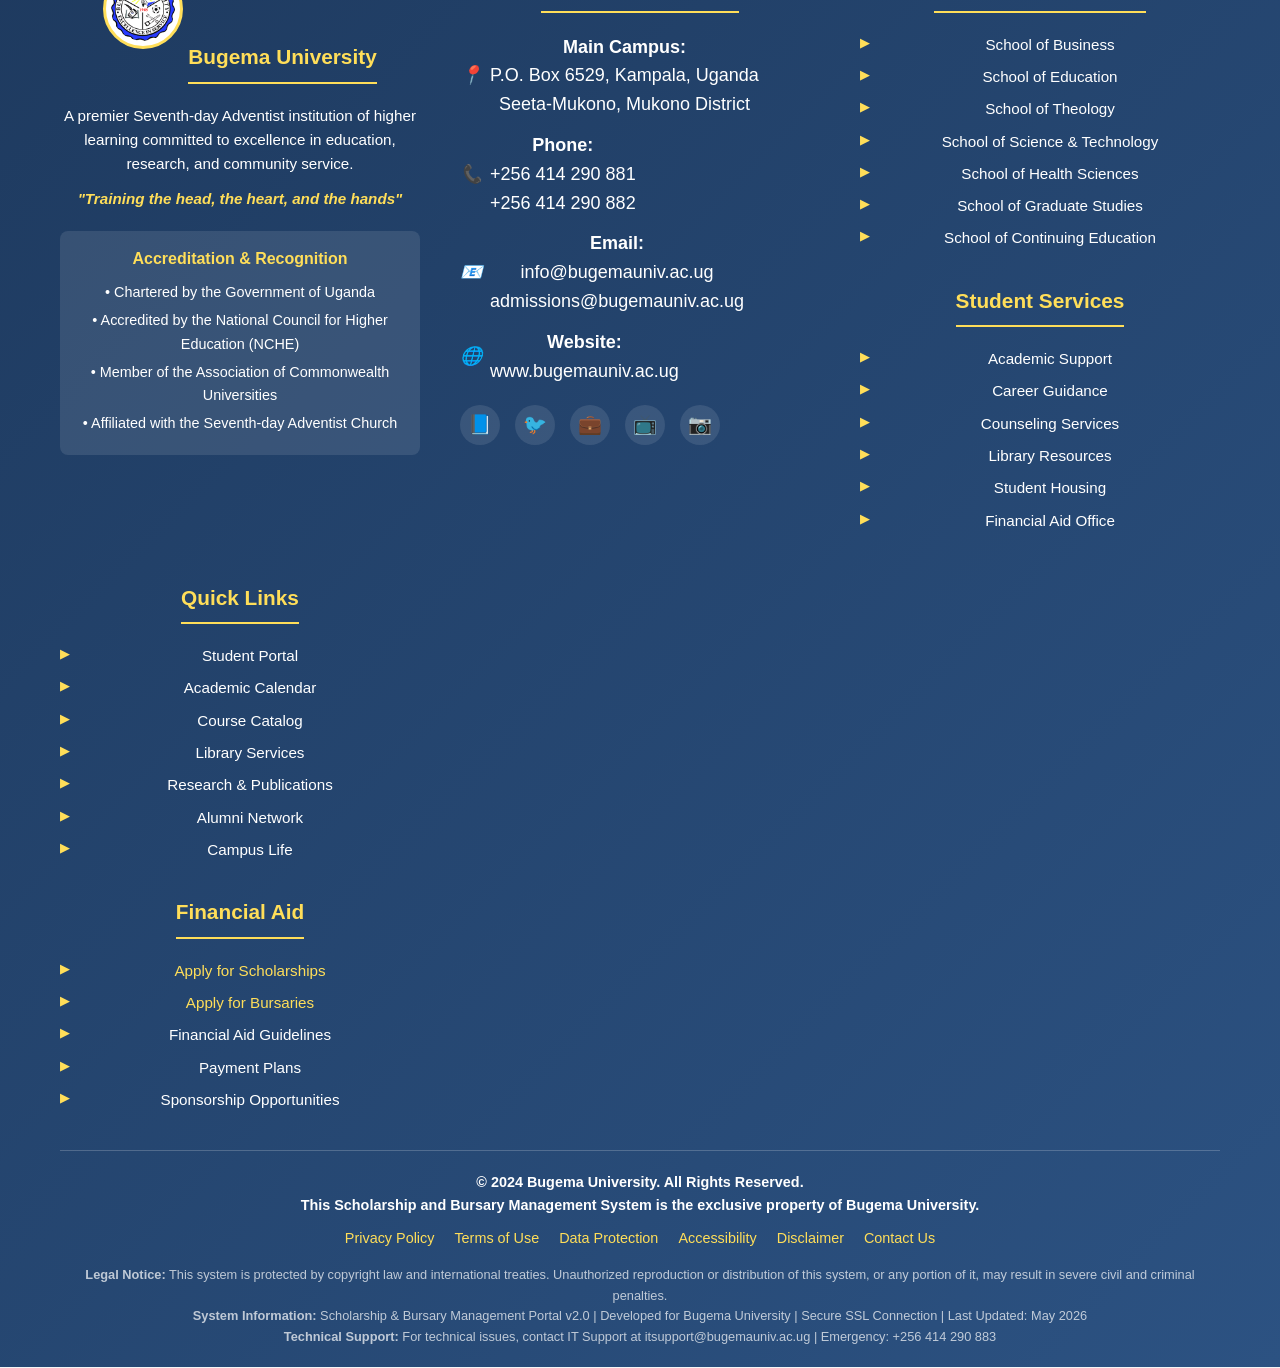
<file: frontend/pages/register.html>
<!DOCTYPE html>
<html lang="en">
<head>
    <meta charset="UTF-8">
    <meta name="viewport" content="width=device-width, initial-scale=1.0">
    <title>Registration Form</title>
    <link rel="stylesheet" href="../css/style.css">
</head>
<body>
    <header>
        <div class="header-content">
            <div class="logo-container">
                <img src="../images/BU%20logo.jpg" alt="BUGEMA UNIVERSITY LOGO" class="logo">
            </div>
            <div>
                <h1 class="portal-title">Registration Form</h1>
                <a href="https://erms.bugemauniv.ac.ug/student/login/" target="_blank" class="dropdown-item">Bugema University Portal</a>
                <a href="scholarship-application-minimal.html" class="dropdown-item">Scholarship</a>
            </div>
        </div>
    </header>
    
    <main class="form-container">
        <div class="admin-login-cta">
            <p>Are you an admin? <a href="admin-panel.html">Login to the Admin Panel</a></p>
        </div>
        <form id="registrationForm" class="registration-form">
            <!-- Full Name -->
            <div class="form-group full-width">
                <label for="fullName">Full name:</label>
                <input type="text" id="fullName" name="fullName" placeholder="Enter your name" required>
            </div>
            
            <!-- Date of Birth and Gender -->
            <div class="form-row">
                <div class="form-group">
                    <label for="dateOfBirth">Date of Birth:</label>
                    <input type="date" id="dateOfBirth" name="dateOfBirth" required>
                </div>
                <div class="form-group">
                    <label>Gender:</label>
                    <div class="radio-group">
                        <label><input type="radio" name="gender" value="male"> Male</label>
                        <label><input type="radio" name="gender" value="female"> Female</label>
                    </div>
                </div>
            </div>
            
            <!-- Email and Phone -->
            <div class="form-row">
                <div class="form-group">
                    <label for="email">Email address:</label>
                    <input type="email" id="email" name="email" placeholder="Enter the Email Address" required>
                </div>
                <div class="form-group phone-group">
                    <label for="phone">Phone:</label>
                    <div class="phone-input">
                        <select id="countryCode" name="countryCode" class="country-code">
                            <option value="+256">+256</option>
                            <option value="+255">+255</option>
                            <option value="+254">+254</option>
                        </select>
                        <input type="tel" id="phone" name="phone" placeholder="Enter the Contact" required>
                    </div>
                </div>
            </div>
            
            <!-- Student ID and Current Year -->
            <div class="form-row">
                <div class="form-group">
                    <label for="studentId">Student ID No:</label>
                    <input type="text" id="studentId" name="studentId" placeholder="Enter the Reg No." required>
                </div>
                <div class="form-group">
                    <label for="year">Current Year:</label>
                    <select id="year" name="year" required>
                        <option value="">Select Year</option>
                        <option value="1">Year 1</option>
                        <option value="2">Year 2</option>
                        <option value="3">Year 3</option>
                        <option value="4">Year 4</option>
                    </select>
                </div>
            </div>
            
            <!-- Course of Study -->
            <div class="form-group full-width">
                <label for="course">Course of study:</label>
                <select id="course" name="course" required>
                    <option value="">Select Course</option>
                    <option value="bba">Bachelor of Business Administration</option>
                    <option value="bed">Bachelor of Education</option>
                    <option value="bth">Bachelor of Theology</option>
                    <option value="bcs">Bachelor of Computer Science</option>
                    <option value="bna">Bachelor of Nursing</option>
                </select>
            </div>
            
            <!-- Current GPA -->
            <div class="form-row">
                <div class="form-group">
                    <label for="gpa">Current GPA:</label>
                    <select id="gpa" name="gpa" required>
                        <option value="">Select</option>
                        <option value="3.0">3.0</option>
                        <option value="3.1">3.1</option>
                        <option value="3.2">3.2</option>
                        <option value="3.3">3.3</option>
                        <option value="3.4">3.4</option>
                        <option value="3.5">3.5</option>
                        <option value="3.6">3.6</option>
                        <option value="3.7">3.7</option>
                        <option value="3.8">3.8</option>
                        <option value="3.9">3.9</option>
                        <option value="4.0">4.0</option>
                    </select>
                </div>
                <div class="form-group gpa-note">
                    <p>Min 3.0 required</p>
                </div>
            </div>
            
            <!-- Postal Address Section -->
            <div class="form-section-header">
                <h3>POSTAL ADDRESS</h3>
            </div>
            
            <!-- Street/Village and Document Upload -->
            <div class="form-row">
                <div class="form-group">
                    <label for="street">Street/ village:</label>
                    <input type="text" id="street" name="street" placeholder="Enter the Street/village" required>
                </div>
                <div class="form-group file-group">
                    <label for="uploadedDocument">UPLOAD RELEVANT DOCUMENT:</label>
                    <div class="file-input-wrapper">
                        <input type="file" id="uploadedDocument" name="document" accept=".pdf,.doc,.docx,.jpg,.png" required>
                        <button type="button" class="btn-browse">Browse</button>
                    </div>
                </div>
            </div>
            
            
            <div class="form-actions centered">
                <button type="submit" class="btn btn-primary">SUBMIT</button>
            </div>
            
            <!-- Success/Error Message Display -->
            <div id="messageDisplay" style="display: none; margin-top: 20px; padding: 15px; border-radius: 8px; text-align: center; font-weight: 600;"></div>
            
           
        </form>
    </main>
    
    <!-- Include comprehensive footer -->
    <link rel="stylesheet" href="../css/footer.css">
    <div id="footer-placeholder"></div>
    
    <script src="../js/config.js"></script>
    <script src="../js/register.js"></script>
    <script>
        // Load footer component
        fetch('../components/footer.html')
            .then(response => response.text())
            .then(data => {
                document.getElementById('footer-placeholder').innerHTML = data;
            })
            .catch(error => console.log('Footer not loaded:', error));
    </script>
</body>
</html>
</file>
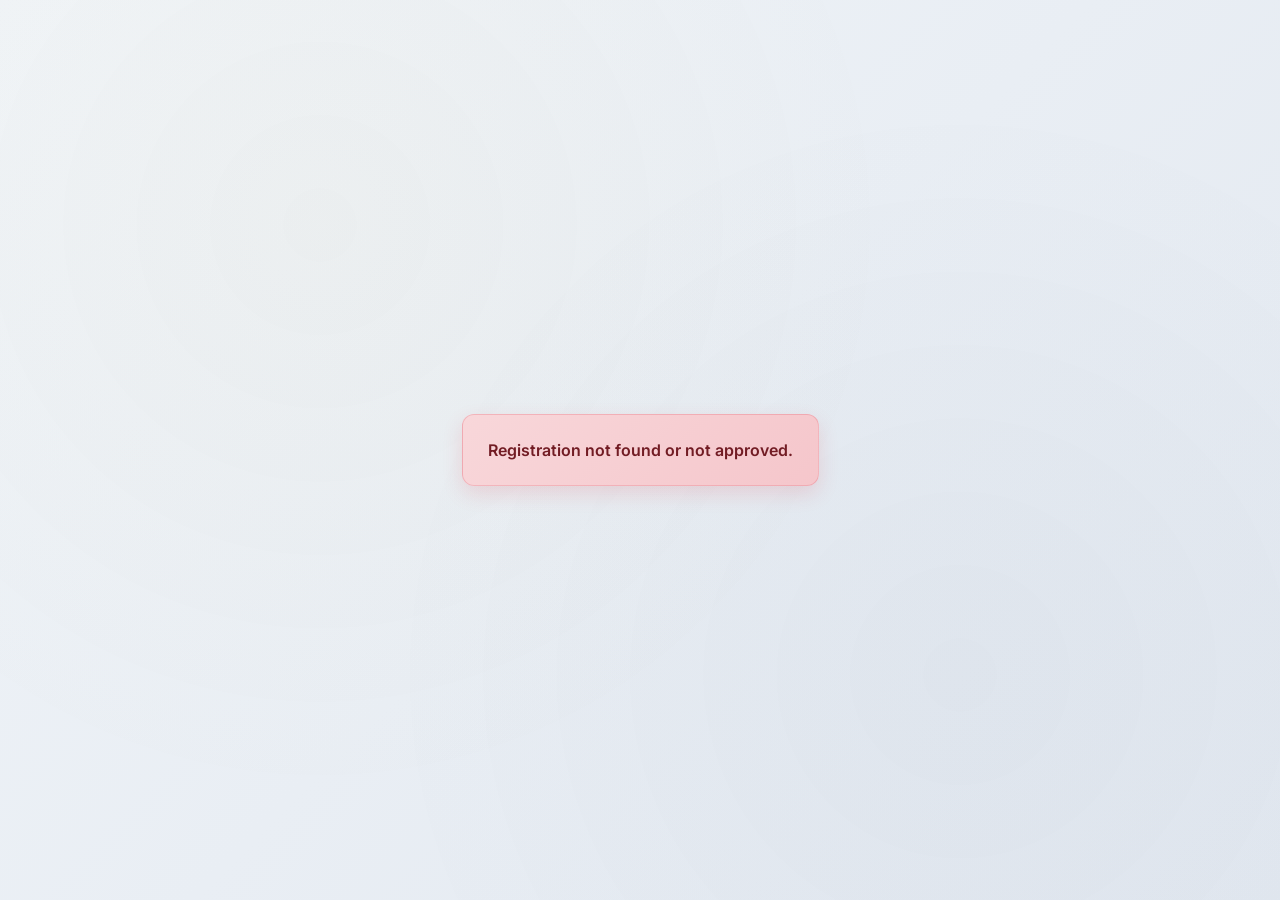
<file: frontend/pages/registration-card.html>
<!DOCTYPE html>
<html lang="en">
<head>
    <meta charset="UTF-8">
    <meta name="viewport" content="width=device-width, initial-scale=1.0">
    <title>Student Registration Card</title>
    <link rel="stylesheet" href="../css/registration-card.css">
    <link rel="icon" href="../images/BU logo.jpg" type="image/jpeg">
</head>
<body>

    <div id="errorMessage">
        Registration not found or not approved.
    </div>

    <div class="card-wrapper" id="cardWrapper" style="display: none;">
        <div class="card-container">
            <div class="card-header">
                <img src="../images/BU logo.jpg" alt="Bugema University Logo" class="university-logo">
                <div class="header-text">
                    <h1>Bugema University</h1>
                    <p>Official Registration Card</p>
                </div>
            </div>
            
            <div class="card-body">
                <div class="student-info-row">
                    <span class="info-label">Student Name</span>
                    <span class="info-value" id="cardName">John Doe</span>
                </div>
                <div class="student-info-row">
                    <span class="info-label">Student ID</span>
                    <span class="info-value" id="cardStudentId">BU-000000</span>
                </div>
                <div class="student-info-row">
                    <span class="info-label">Program</span>
                    <span class="info-value" id="cardProgram">Bachelor of Science</span>
                </div>
                <div class="student-info-row">
                    <span class="info-label">Year of Study</span>
                    <span class="info-value" id="cardYear">Year 1</span>
                </div>
                <div class="student-info-row">
                    <span class="info-label">Email Address</span>
                    <span class="info-value" id="cardEmail">student@bugemauniv.ac.ug</span>
                </div>
                <div class="student-info-row">
                    <span class="info-label">Phone Number</span>
                    <span class="info-value" id="cardPhone">+256 700 000 000</span>
                </div>
                <div class="student-info-row">
                    <span class="info-label">Registration Status</span>
                    <span class="status-badge approved" id="cardStatus">APPROVED</span>
                </div>
            </div>
            
            <div class="card-footer">
                <div class="issue-date">
                    Issued: <span id="cardIssueDate">January 01, 2024</span>
                </div>
                <div class="barcode-container">
                    <div class="barcode-placeholder"></div>
                    <div class="barcode-text" id="cardId">REG-000000</div>
                </div>
            </div>
        </div>
        
        <div class="print-btn-container">
            <button class="btn-print" onclick="window.print()">Print Registration Card</button>
        </div>
        
        <div class="print-info">
            <div class="instructions-list">
                <h4>Printing Instructions</h4>
                <li>Print on high-quality cardstock paper (200-300gsm) for best results</li>
                <li>Use landscape orientation for optimal card dimensions</li>
                <li>Cut along the card boundaries with a precision cutter</li>
                <li>Laminate with matte finish for durability and professional appearance</li>
                <li>Present this card for student identification and verification</li>
            </div>
            
            <div class="copyright-notice">
                <strong>© <span id="currentYear">2024</span> Bugema University. All Rights Reserved.</strong><br>
                This Student Registration Card is the exclusive property of Bugema University.<br>
                Unauthorized duplication or alteration is strictly prohibited.
            </div>
        </div>
    </div>

    <script>
        document.addEventListener('DOMContentLoaded', function() {
            const urlParams = new URLSearchParams(window.location.search);
            const studentId = urlParams.get('id');
            
            if (studentId) {
                const registrations = JSON.parse(localStorage.getItem('registrations') || '[]');
                const reg = registrations.find(r => String(r.id) === String(studentId));
                
                if (reg && reg.status === 'approved') {
                    // Populate data
                    document.getElementById('cardName').textContent = reg.fullName || reg.name || 'N/A';
                    document.getElementById('cardStudentId').textContent = reg.studentId || reg.id;
                    document.getElementById('cardProgram').textContent = reg.program || reg.course || 'N/A';
                    document.getElementById('cardYear').textContent = reg.year || 'N/A';
                    document.getElementById('cardEmail').textContent = reg.email || 'N/A';
                    document.getElementById('cardPhone').textContent = reg.fullPhone || reg.phone || 'N/A';
                    
                    // Set status badge
                    const statusBadge = document.getElementById('cardStatus');
                    const status = reg.status || 'approved';
                    statusBadge.textContent = status.toUpperCase();
                    statusBadge.className = `status-badge ${status}`;
                    
                    // Set issue date
                    const issueDate = new Date(reg.approvedDate || reg.registrationDate || Date.now());
                    const options = { year: 'numeric', month: 'long', day: 'numeric' };
                    document.getElementById('cardIssueDate').textContent = issueDate.toLocaleDateString('en-US', options);
                    
                    // Set card ID
                    document.getElementById('cardId').textContent = reg.id;
                    
                    // Set current year
                    document.getElementById('currentYear').textContent = new Date().getFullYear();
                    
                    // Show card
                    document.getElementById('cardWrapper').style.display = 'block';
                } else {
                    document.getElementById('errorMessage').style.display = 'block';
                }
            } else {
                document.getElementById('errorMessage').style.display = 'block';
            }
        });
    </script>
</body>
</html>
</file>
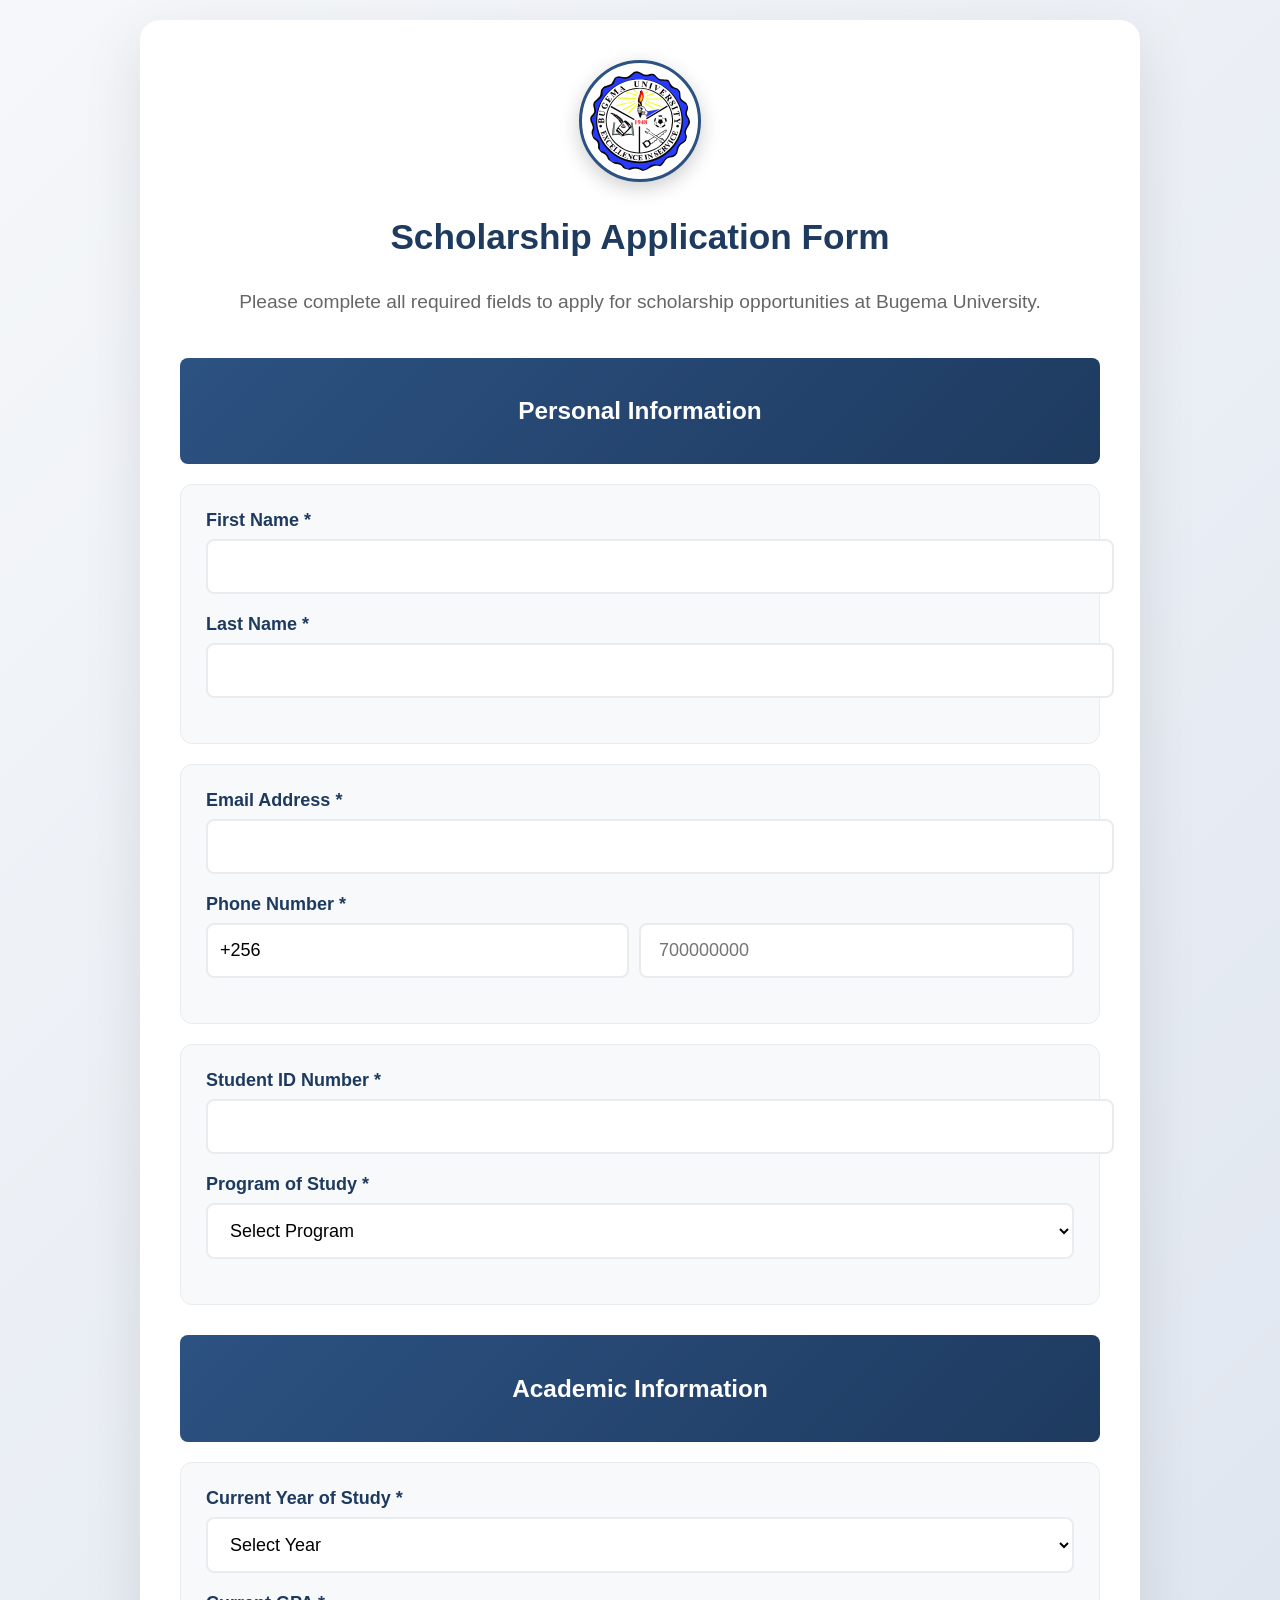
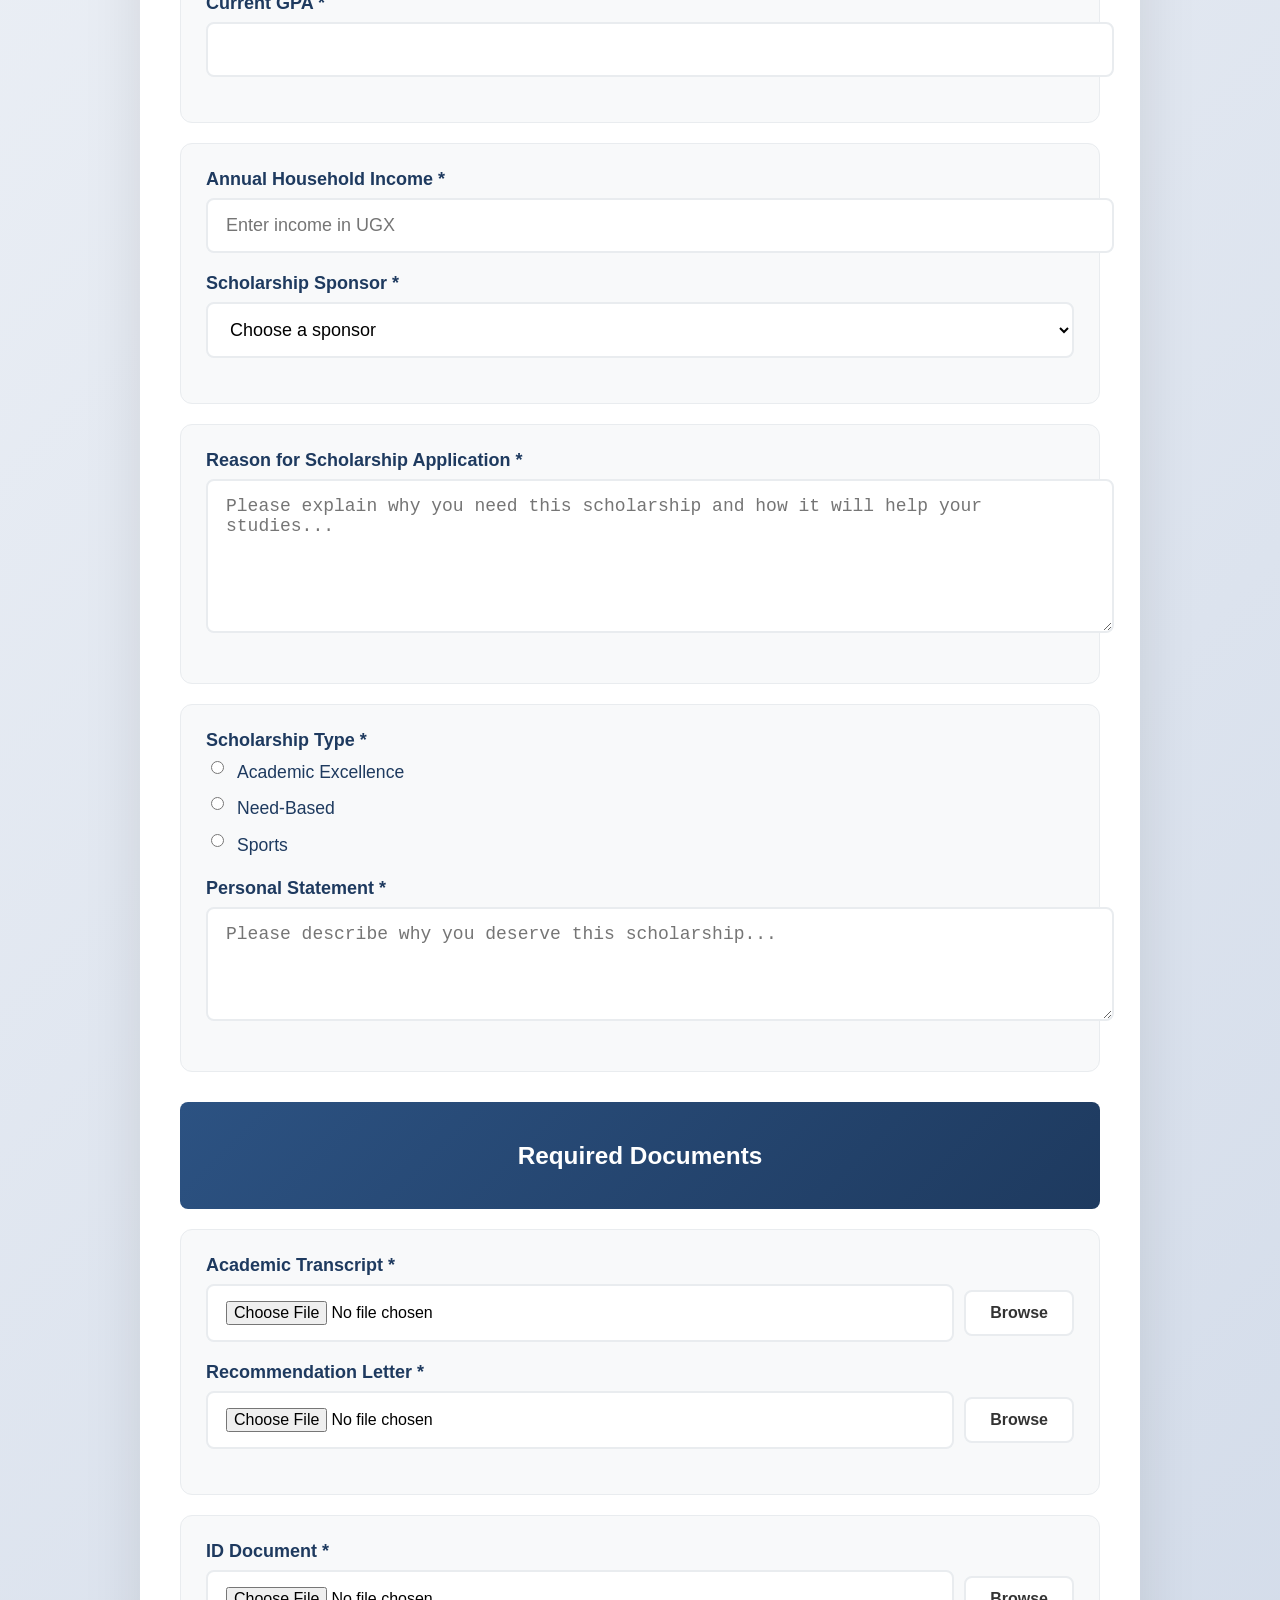
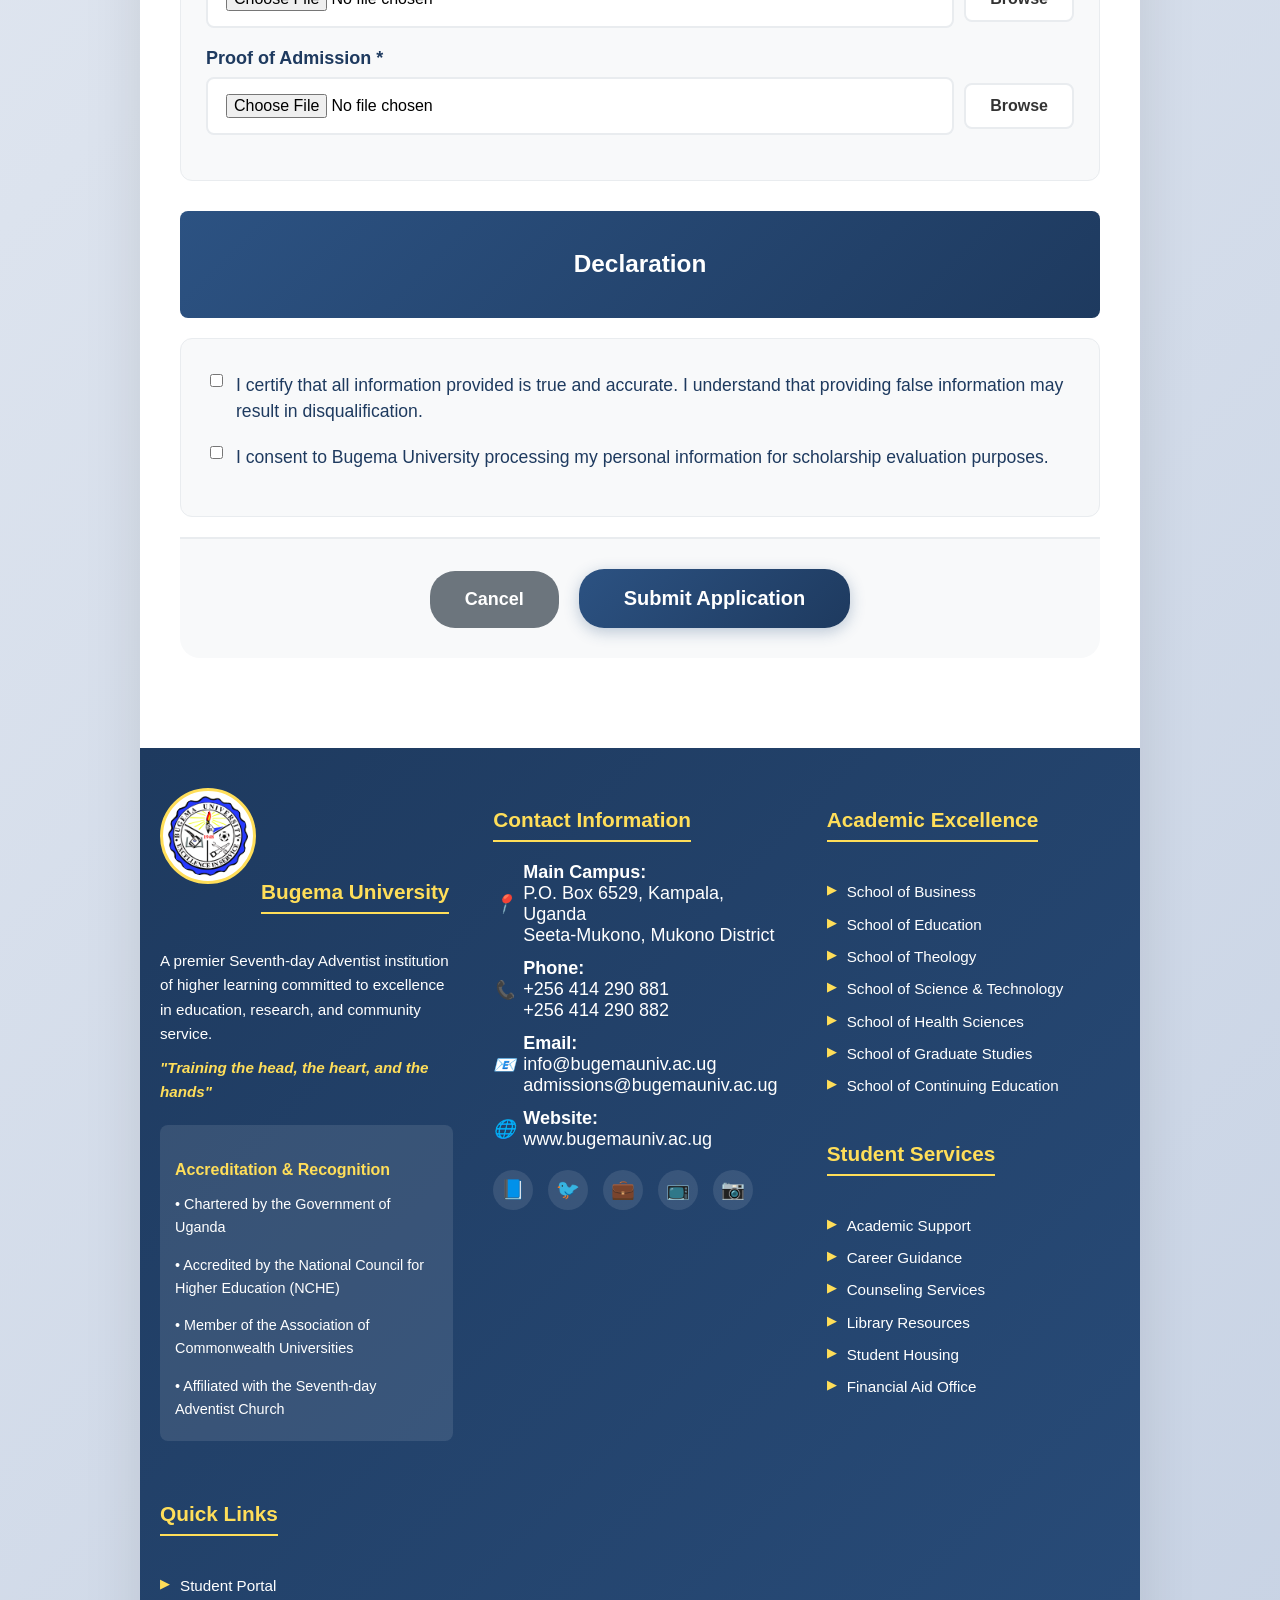
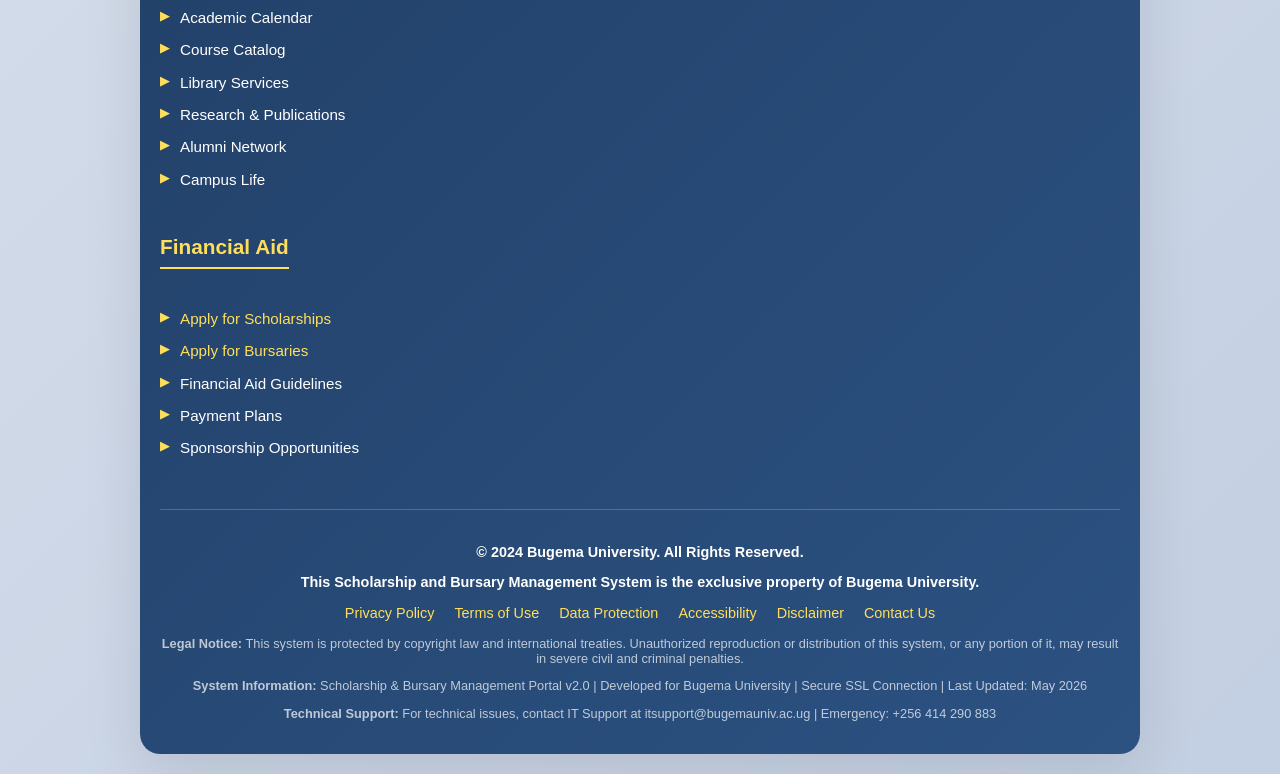
<file: frontend/pages/scholarship-application-minimal.html>
<!DOCTYPE html>
<html lang="en">
<head>
    <meta charset="UTF-8">
    <meta name="viewport" content="width=device-width, initial-scale=1.0">
    <title>Scholarship Application Form - Bugema University</title>
    <link rel="icon" href="../images/Bugema University logo.png" type="image/png">
    <style>
        /* Minimal Form Styles */
        body {
            background: linear-gradient(135deg, #f5f7fa 0%, #c3cfe2 100%);
            font-family: 'Segoe UI', Tahoma, Geneva, Verdana, sans-serif;
            margin: 0;
            padding: 20px;
            min-height: 100vh;
            font-size: 18px;
        }
        
        .minimal-container {
            max-width: 1000px;
            margin: 0 auto;
            background: white;
            border-radius: 20px;
            box-shadow: 0 20px 60px rgba(0,0,0,0.1);
            overflow: hidden;
        }
        
        .logo-section {
            background: linear-gradient(135deg, #1e3a5f 0%, #2c5282 100%);
            padding: 40px;
            text-align: center;
            position: relative;
        }
        
        .logo-section img {
            width: 120px;
            height: 120px;
            border-radius: 50%;
            background: white;
            padding: 10px;
            box-shadow: 0 8px 25px rgba(0,0,0,0.2);
            margin-bottom: 20px;
            border: 3px solid white;
        }
        
        .logo-section h1 {
            color: white;
            margin: 0;
            font-size: 2.5rem;
            font-weight: 700;
            text-shadow: 2px 2px 4px rgba(0,0,0,0.3);
        }
        
        .logo-section p {
            color: #FFDE59;
            margin: 10px 0 0 0;
            font-size: 1.3rem;
            font-weight: 500;
        }
        
        .form-section {
            padding: 40px;
        }
        
        .form-title {
            text-align: center;
            color: #1e3a5f;
            margin-bottom: 30px;
            font-size: 2.2rem;
            font-weight: 700;
        }
        
        .form-description {
            text-align: center;
            color: #666;
            margin-bottom: 40px;
            font-size: 1.2rem;
            line-height: 1.6;
        }
        
        /* Override existing form styles for minimal layout */
        .application-form {
            background: transparent;
            padding: 0;
            border-radius: 0;
            box-shadow: none;
        }
        
        .form-row {
            background: #f8f9fa;
            border-radius: 12px;
            padding: 25px;
            margin-bottom: 20px;
            border: 1px solid #e9ecef;
        }
        
        .form-group {
            margin-bottom: 20px;
        }
        
        .form-group label {
            color: #1e3a5f;
            font-weight: 600;
            margin-bottom: 8px;
            display: block;
        }
        
        .form-group input,
        .form-group select,
        .form-group textarea {
            width: 100%;
            padding: 15px 18px;
            border: 2px solid #e9ecef;
            border-radius: 8px;
            font-size: 18px;
            transition: all 0.3s ease;
            background: white;
        }
        
        .form-group input:focus,
        .form-group select:focus,
        .form-group textarea:focus {
            outline: none;
            border-color: #2c5282;
            box-shadow: 0 0 0 3px rgba(44, 82, 130, 0.1);
        }
        
        .form-section-header {
            background: linear-gradient(135deg, #2c5282 0%, #1e3a5f 100%);
            color: white;
            padding: 15px 20px;
            margin: 30px 0 20px 0;
            border-radius: 8px;
            font-weight: 700;
            font-size: 1.3rem;
            text-align: center;
        }
        
        .form-actions {
            background: #f8f9fa;
            padding: 30px;
            border-radius: 0 0 20px 20px;
            text-align: center;
            border-top: 2px solid #e9ecef;
        }
        
        .btn-primary {
            background: linear-gradient(135deg, #2c5282 0%, #1e3a5f 100%);
            color: white;
            border: none;
            padding: 18px 45px;
            border-radius: 25px;
            font-size: 20px;
            font-weight: 700;
            cursor: pointer;
            transition: all 0.3s ease;
            box-shadow: 0 4px 15px rgba(44, 82, 130, 0.3);
        }
        
        .btn-primary:hover {
            transform: translateY(-2px);
            box-shadow: 0 6px 20px rgba(44, 82, 130, 0.4);
            background: linear-gradient(135deg, #1e3a5f 0%, #2c5282 100%);
        }
        
        .btn-secondary {
            background: #6c757d;
            color: white;
            border: none;
            padding: 18px 35px;
            border-radius: 25px;
            font-size: 18px;
            font-weight: 600;
            cursor: pointer;
            transition: all 0.3s ease;
            margin-right: 15px;
        }
        
        .btn-secondary:hover {
            background: #5a6268;
            transform: translateY(-1px);
        }
        
        .progress-indicator {
            background: #e8f5e8;
            border: 2px solid #4caf50;
            border-radius: 8px;
            padding: 15px;
            margin: 20px 0;
            text-align: center;
            color: #2e7d32;
            font-weight: 600;
        }

        /* File Input Styles */
        .file-input-wrapper {
            position: relative;
            display: flex;
            gap: 10px;
            align-items: center;
        }

        .file-input-wrapper input[type="file"] {
            flex: 1;
            padding: 15px 18px;
            border: 2px solid #e9ecef;
            border-radius: 8px;
            font-size: 16px;
            cursor: pointer;
        }

        .btn-browse {
            padding: 12px 24px;
            background: white;
            border: 2px solid #e9ecef;
            border-radius: 8px;
            font-size: 16px;
            font-weight: 600;
            color: #333;
            cursor: pointer;
            transition: all 0.3s ease;
            white-space: nowrap;
        }

        .btn-browse:hover {
            background: #f8f9fa;
            border-color: #2c5282;
        }

        /* Radio Group Styles */
        .radio-group {
            margin-top: 8px;
        }

        .radio-group label {
            display: flex;
            align-items: flex-start;
            gap: 10px;
            font-weight: 400;
            cursor: pointer;
            line-height: 1.5;
            font-size: 1.1rem;
            margin-bottom: 10px;
        }

        .radio-group input[type="radio"] {
            width: auto;
            margin-top: 2px;
            cursor: pointer;
        }

        /* Phone Input Styles */
        .phone-input {
            display: flex;
            gap: 10px;
            align-items: center;
        }

        .country-code {
            width: 100px !important;
            padding: 15px 12px !important;
            border: 2px solid #e9ecef !important;
            border-radius: 8px !important;
            font-size: 18px !important;
        }

        .phone-input input {
            flex: 1;
        }

        /* Checkbox Group Styles */
        .checkbox-group {
            margin-top: 8px;
        }

        .checkbox-group label {
            display: flex;
            align-items: flex-start;
            gap: 10px;
            font-weight: 400;
            cursor: pointer;
            line-height: 1.5;
            font-size: 1.1rem;
        }

        .checkbox-group input[type="checkbox"] {
            width: auto;
            margin-top: 2px;
            cursor: pointer;
        }
        
        @media (max-width: 768px) {
            .minimal-container {
                margin: 10px;
                border-radius: 15px;
            }
            
            .logo-section {
                padding: 30px 20px;
            }
            
            .logo-section h1 {
                font-size: 1.6rem;
            }
            
            .form-section {
                padding: 30px 20px;
            }
            
            .form-row {
                padding: 20px;
            }
            
            .form-actions {
                padding: 20px;
            }
        }
    </style>
</head>
<body>
    <div class="minimal-container">
                
        <!-- Form Container -->
        <div class="form-section">
            <form id="scholarshipForm" class="application-form">
                <div style="text-align: center; margin-bottom: 30px;">
                    <img src="../images/BU logo.jpg" alt="Bugema University Logo" style="width: 100px; height: 100px; border-radius: 50%; background: white; padding: 8px; box-shadow: 0 6px 20px rgba(0,0,0,0.2); border: 3px solid #2c5282;">
                </div>
                <h2 class="form-title">Scholarship Application Form</h2>
                <p class="form-description">Please complete all required fields to apply for scholarship opportunities at Bugema University.</p>
                
                <!-- Personal Information Section -->
                <div class="form-section-header">
                    <h3>Personal Information</h3>
                </div>
            
            <div class="form-row">
                <div class="form-group">
                    <label for="firstName">First Name *</label>
                    <input type="text" id="firstName" name="firstName" required>
                </div>
                <div class="form-group">
                    <label for="lastName">Last Name *</label>
                    <input type="text" id="lastName" name="lastName" required>
                </div>
            </div>
            
            <div class="form-row">
                <div class="form-group">
                    <label for="email">Email Address *</label>
                    <input type="email" id="email" name="email" required>
                </div>
                <div class="form-group">
                    <label for="phone">Phone Number *</label>
                    <div class="phone-input">
                        <input type="text" class="country-code" placeholder="+256" value="+256">
                        <input type="tel" id="phone" name="phone" placeholder="700000000" required>
                    </div>
                </div>
            </div>
            
            <div class="form-row">
                <div class="form-group">
                    <label for="studentId">Student ID Number *</label>
                    <input type="text" id="studentId" name="studentId" required>
                </div>
                <div class="form-group">
                    <label for="program">Program of Study *</label>
                    <select id="program" name="program" required>
                        <option value="">Select Program</option>
                        <option value="Bachelor of Science in Computer Science">Bachelor of Science in Computer Science</option>
                        <option value="Bachelor of Arts in Education">Bachelor of Arts in Education</option>
                        <option value="Bachelor of Business Administration">Bachelor of Business Administration</option>
                        <option value="Bachelor of Science in Nursing">Bachelor of Science in Nursing</option>
                        <option value="Bachelor of Arts in Theology">Bachelor of Arts in Theology</option>
                    </select>
                </div>
            </div>
            
            <!-- Academic Information Section -->
            <div class="form-section-header">
                <h3>Academic Information</h3>
            </div>
            
            <div class="form-row">
                <div class="form-group">
                    <label for="year">Current Year of Study *</label>
                    <select id="year" name="year" required>
                        <option value="">Select Year</option>
                        <option value="1">Year 1</option>
                        <option value="2">Year 2</option>
                        <option value="3">Year 3</option>
                        <option value="4">Year 4</option>
                        <option value="5">Year 5</option>
                    </select>
                </div>
                <div class="form-group">
                    <label for="gpa">Current GPA *</label>
                    <input type="number" id="gpa" name="gpa" step="0.01" min="0" max="4.0" required>
                </div>
            </div>
            
            <div class="form-row">
                <div class="form-group">
                    <label>Annual Household Income *</label>
                    <input type="number" id="income" name="income" placeholder="Enter income in UGX" required>
                </div>
                <div class="form-group">
                    <label>Scholarship Sponsor *</label>
                    <select id="sponsor" name="sponsor" required>
                        <option value="">Choose a sponsor</option>
                        <option value="peas-uganda">PEAS Uganda</option>
                        <option value="lora-foundation">Lora Foundation</option>
                        <option value="ssanyu-babies-home">Ssanyu Babies Home</option>
                        <option value="bugema-university">Bugema University Internal</option>
                        <option value="other">Other</option>
                    </select>
                </div>
            </div>
            
            <div class="form-row">
                <div class="form-group full-width">
                    <label for="reason">Reason for Scholarship Application *</label>
                    <textarea id="reason" name="reason" rows="6" placeholder="Please explain why you need this scholarship and how it will help your studies..." required></textarea>
                </div>
            </div>
            
            <div class="form-row">
                <div class="form-group">
                    <label>Scholarship Type *</label>
                    <div class="radio-group">
                        <label>
                            <input type="radio" name="scholarshipType" value="academic" required>
                            Academic Excellence
                        </label>
                        <label>
                            <input type="radio" name="scholarshipType" value="need" required>
                            Need-Based
                        </label>
                        <label>
                            <input type="radio" name="scholarshipType" value="sports" required>
                            Sports
                        </label>
                    </div>
                </div>
                <div class="form-group">
                    <label for="essay">Personal Statement *</label>
                    <textarea id="essay" name="essay" rows="4" placeholder="Please describe why you deserve this scholarship..." required></textarea>
                </div>
            </div>
            
            <!-- Document Upload Section -->
            <div class="form-section-header">
                <h3>Required Documents</h3>
            </div>
            
            <div class="form-row">
                <div class="form-group">
                    <label for="transcript">Academic Transcript *</label>
                    <div class="file-input-wrapper">
                        <input type="file" id="transcript" name="transcript" accept=".pdf,.doc,.docx" required>
                        <button type="button" class="btn-browse">Browse</button>
                    </div>
                </div>
                <div class="form-group">
                    <label for="recommendation">Recommendation Letter *</label>
                    <div class="file-input-wrapper">
                        <input type="file" id="recommendation" name="recommendation" accept=".pdf,.doc,.docx" required>
                        <button type="button" class="btn-browse">Browse</button>
                    </div>
                </div>
            </div>
            
            <div class="form-row">
                <div class="form-group">
                    <label for="idCopy">ID Document *</label>
                    <div class="file-input-wrapper">
                        <input type="file" id="idCopy" name="idCopy" accept=".pdf,.jpg,.jpeg,.png" required>
                        <button type="button" class="btn-browse">Browse</button>
                    </div>
                </div>
                <div class="form-group">
                    <label for="proof">Proof of Admission *</label>
                    <div class="file-input-wrapper">
                        <input type="file" id="proof" name="proof" accept=".pdf,.jpg,.jpeg,.png" required>
                        <button type="button" class="btn-browse">Browse</button>
                    </div>
                </div>
            </div>
            
            <!-- Declaration Section -->
            <div class="form-section-header">
                <h3>Declaration</h3>
            </div>
            
            <div class="form-row">
                <div class="form-group">
                    <div class="checkbox-group">
                        <label>
                            <input type="checkbox" id="declaration" name="declaration" required>
                            I certify that all information provided is true and accurate. I understand that providing false information may result in disqualification.
                        </label>
                    </div>
                </div>
                <div class="form-group">
                    <div class="checkbox-group">
                        <label>
                            <input type="checkbox" id="consent" name="consent" required>
                            I consent to Bugema University processing my personal information for scholarship evaluation purposes.
                        </label>
                    </div>
                </div>
            </div>
            
            <!-- Submit Section -->
            <div class="form-actions">
                <button type="button" class="btn btn-secondary" onclick="window.history.back()">Cancel</button>
                <button type="submit" class="btn btn-primary">Submit Application</button>
            </div>
        </form>
    </div>

    <!-- Link to external JavaScript file -->
    <script src="../js/config.js"></script>
    <script src="../js/scholarship-application.js"></script>
    
    <!-- Include comprehensive footer -->
    <link rel="stylesheet" href="../css/footer.css">
    <div id="footer-placeholder"></div>
    
    <script>
        // Load footer component
        fetch('../components/footer.html')
            .then(response => response.text())
            .then(data => {
                document.getElementById('footer-placeholder').innerHTML = data;
            })
            .catch(error => console.log('Footer not loaded:', error));
    </script>
</body>
</html>
</file>
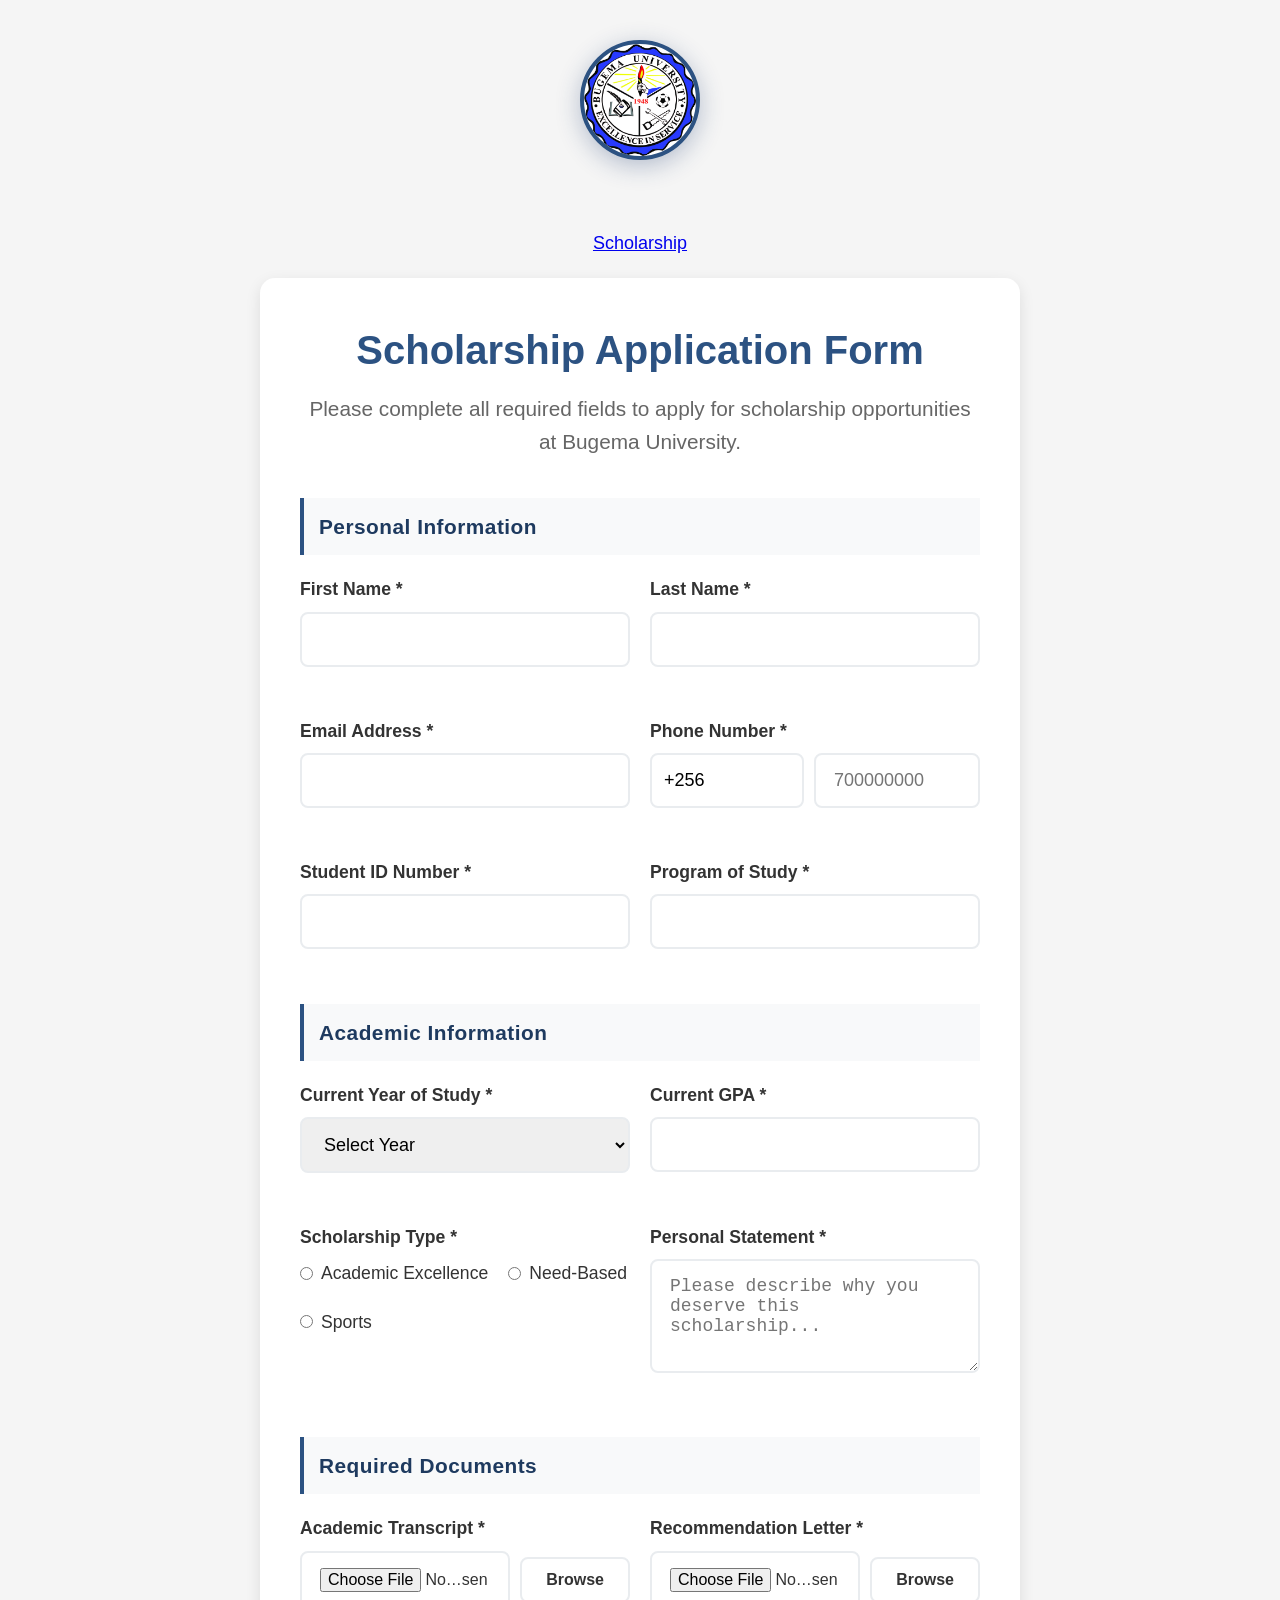
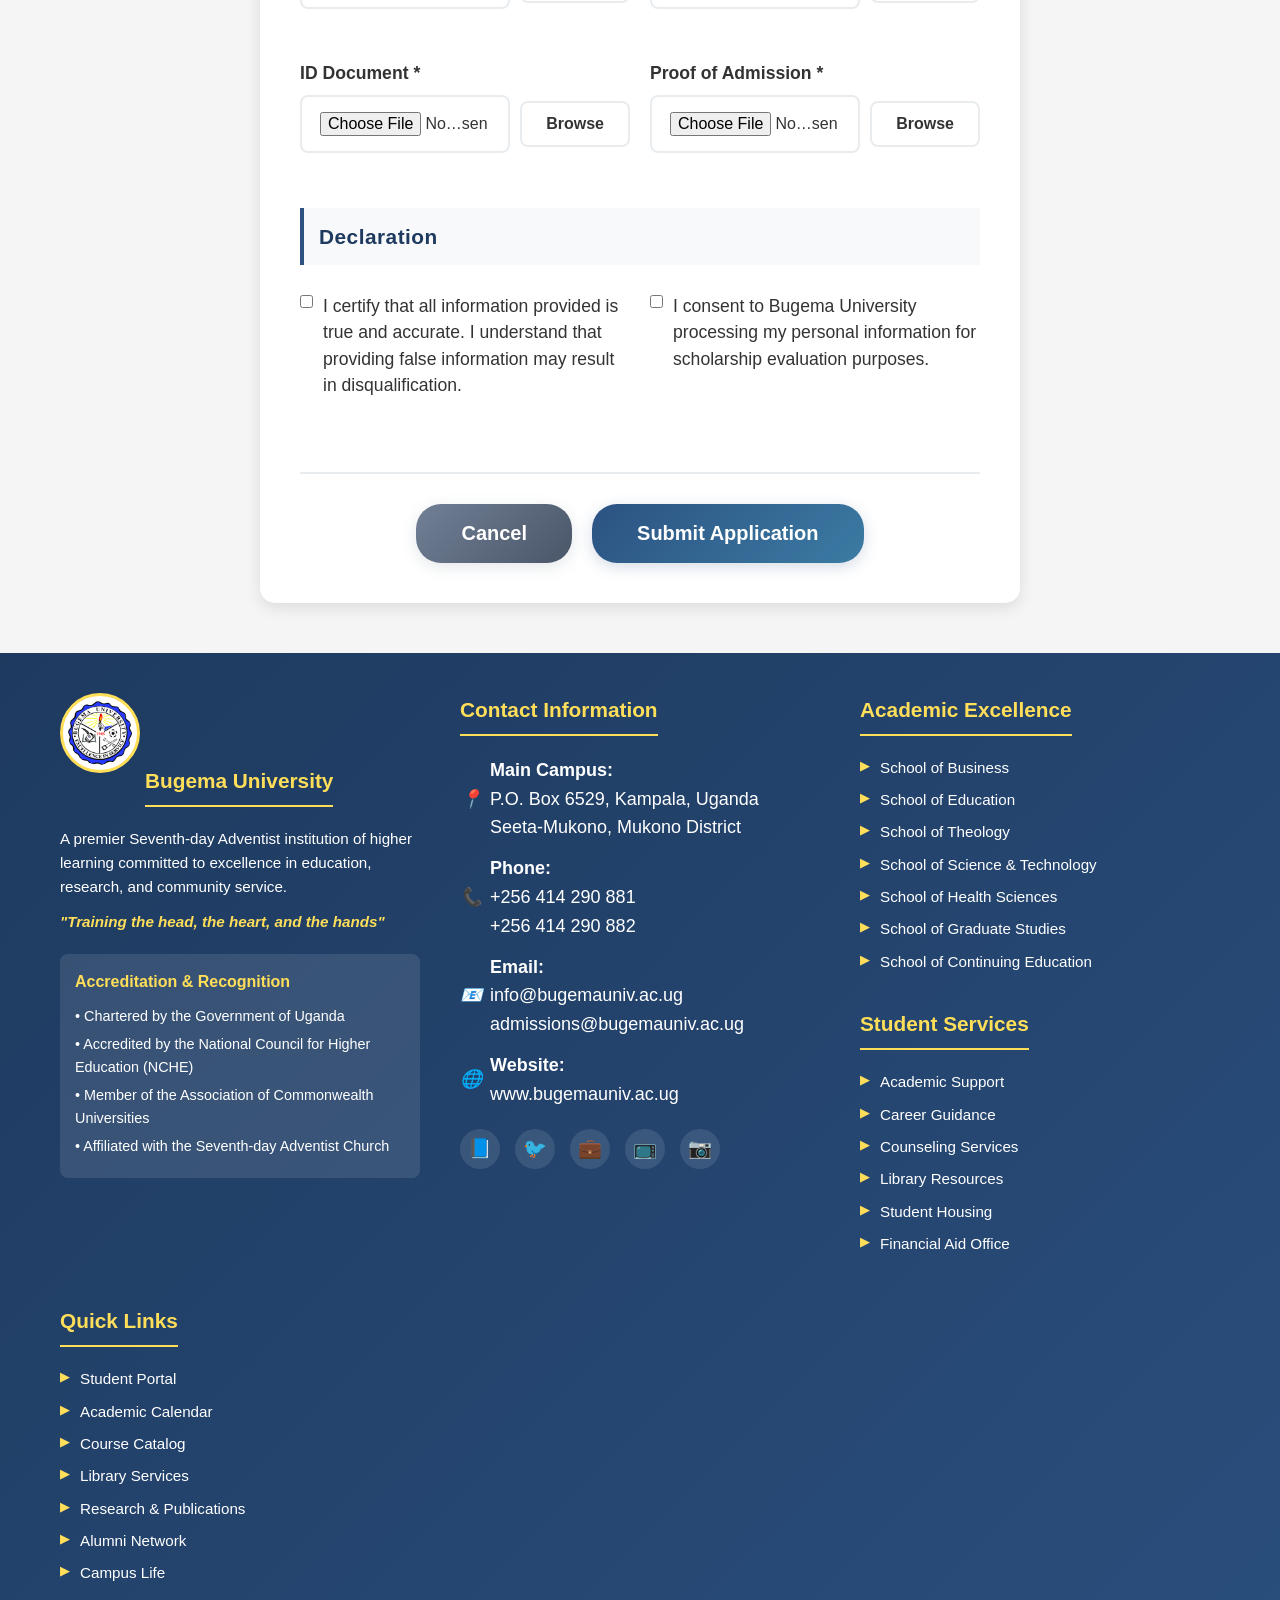
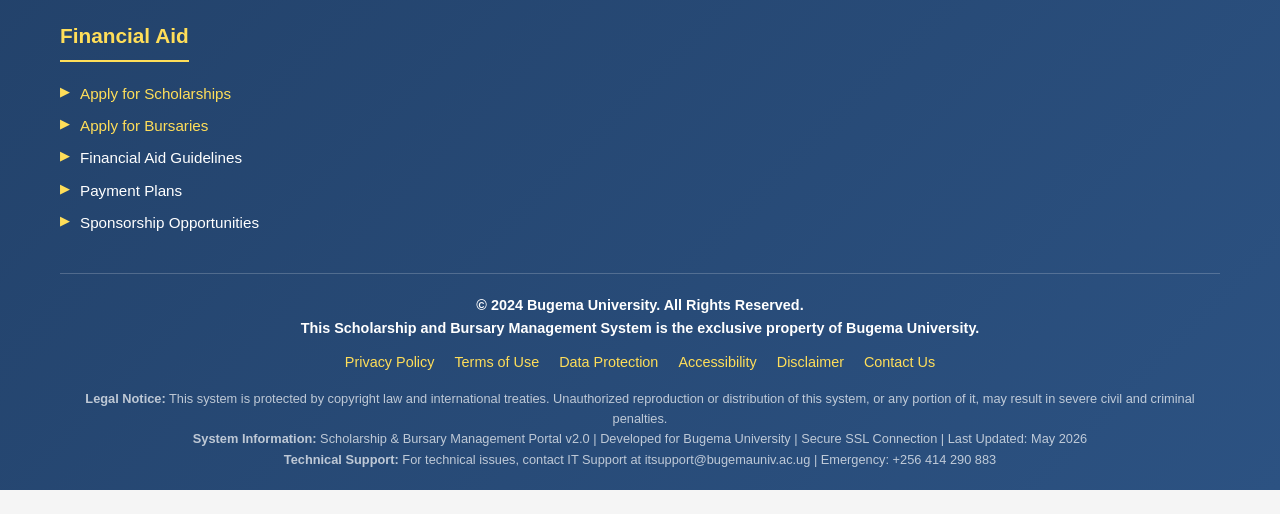
<file: frontend/pages/scholarship-application.html>
<!DOCTYPE html>
<html lang="en">
<head>
    <meta charset="UTF-8">
    <meta name="viewport" content="width=device-width, initial-scale=1.0">
    <title>Scholarship Application - Bugema University</title>
    <link rel="icon" href="../images/BU logo.jpg" type="image/jpeg">
    <style>
        /* Reset and Base Styles */
        * {
            margin: 0;
            padding: 0;
            box-sizing: border-box;
        }

        body {
            font-family: 'Segoe UI', Tahoma, Geneva, Verdana, sans-serif;
            line-height: 1.6;
            color: #333;
            background-color: #f5f5f5;
            padding: 20px 0;
            font-size: 18px;
        }

        /* Logo Container */
        .logo-container {
            text-align: center;
            margin-bottom: 40px;
            padding: 20px 0;
        }

        .logo {
            max-width: 120px;
            height: auto;
            border-radius: 50%;
            background: white;
            padding: -1px;
            box-shadow: 0 6px 25px rgba(30, 60, 114, 0.3);
            border: 4px solid #2c5282;
        }

        /* Form Container */
        .form-container {
            max-width: 800px;
            margin: 0 auto;
            padding: 0 20px;
        }

        .application-form {
            background: white;
            padding: 40px;
            border-radius: 15px;
            box-shadow: 0 5px 15px rgba(0,0,0,0.1);
        }

        .form-title {
            text-align: center;
            color: #2c5282;
            margin-bottom: 10px;
            font-size: 2.5rem;
            font-weight: 700;
        }

        .form-description {
            text-align: center;
            color: #666;
            margin-bottom: 40px;
            font-size: 1.3rem;
        }

        /* Section Headers */
        .form-section-header {
            background: #f8f9fa;
            padding: 12px 15px;
            border-left: 4px solid #2c5282;
            margin: 30px 0 20px 0;
        }

        .form-section-header h3 {
            margin: 0;
            color: #1e3a5f;
            font-size: 1.3rem;
            font-weight: 700;
            letter-spacing: 0.5px;
        }

        /* Form Rows and Groups */
        .form-row {
            display: grid;
            grid-template-columns: 1fr 1fr;
            gap: 20px;
            margin-bottom: 25px;
        }

        .form-group {
            margin-bottom: 25px;
        }

        .form-group label {
            display: block;
            margin-bottom: 8px;
            font-weight: 600;
            color: #333;
            font-size: 1.1rem;
        }

        .form-group input,
        .form-group select,
        .form-group textarea {
            width: 100%;
            padding: 15px 18px;
            border: 2px solid #e9ecef;
            border-radius: 8px;
            font-size: 18px;
            transition: border-color 0.3s ease;
        }

        .form-group input:focus,
        .form-group select:focus,
        .form-group textarea:focus {
            outline: none;
            border-color: #2c5282;
            box-shadow: 0 0 0 3px rgba(44, 82, 130, 0.1);
        }

        /* Phone Input */
        .phone-input {
            display: flex;
            gap: 10px;
            align-items: center;
        }

        .country-code {
            width: 100px !important;
            padding: 15px 12px !important;
            border: 2px solid #e9ecef !important;
            border-radius: 8px !important;
            font-size: 18px !important;
        }

        .phone-input input {
            flex: 1;
        }

        /* Radio Button Group */
        .radio-group {
            display: flex;
            gap: 20px;
            margin-top: 8px;
            flex-wrap: wrap;
        }

        .radio-group label {
            display: flex;
            align-items: center;
            gap: 8px;
            margin-bottom: 0;
            font-weight: 400;
            cursor: pointer;
            font-size: 1.1rem;
        }

        .radio-group input[type="radio"] {
            width: auto;
            cursor: pointer;
        }

        /* File Input */
        .file-input-wrapper {
            position: relative;
            display: flex;
            gap: 10px;
            align-items: center;
        }

        .file-input-wrapper input[type="file"] {
            flex: 1;
            padding: 15px 18px;
            border: 2px solid #e9ecef;
            border-radius: 8px;
            font-size: 16px;
            cursor: pointer;
        }

        .btn-browse {
            padding: 12px 24px;
            background: white;
            border: 2px solid #e9ecef;
            border-radius: 8px;
            font-size: 16px;
            font-weight: 600;
            color: #333;
            cursor: pointer;
            transition: all 0.3s ease;
            white-space: nowrap;
        }

        .btn-browse:hover {
            background: #f8f9fa;
            border-color: #2c5282;
        }

        /* Checkbox Group */
        .checkbox-group {
            margin-top: 8px;
        }

        .checkbox-group label {
            display: flex;
            align-items: flex-start;
            gap: 10px;
            font-weight: 400;
            cursor: pointer;
            line-height: 1.5;
            font-size: 1.1rem;
        }

        .checkbox-group input[type="checkbox"] {
            width: auto;
            margin-top: 2px;
            cursor: pointer;
        }

        /* Form Actions */
        .form-actions {
            display: flex;
            justify-content: center;
            gap: 20px;
            margin-top: 40px;
            padding-top: 30px;
            border-top: 2px solid #e9ecef;
        }

        .btn {
            padding: 18px 45px;
            border: none;
            border-radius: 25px;
            font-size: 20px;
            font-weight: 600;
            cursor: pointer;
            transition: all 0.3s ease;
            text-decoration: none;
            display: inline-block;
        }

        .btn-primary {
            background: linear-gradient(135deg, #2c5282, #3b7ba3);
            color: white;
            box-shadow: 0 4px 15px rgba(44, 82, 130, 0.2);
        }

        .btn-primary:hover {
            background: linear-gradient(135deg, #1e3a5f, #2c5282);
            transform: translateY(-2px);
            box-shadow: 0 6px 20px rgba(44, 82, 130, 0.4);
        }

        .btn-secondary {
            background: linear-gradient(135deg, #718096, #4a5568);
            color: white;
            box-shadow: 0 4px 15px rgba(113, 128, 150, 0.2);
        }

        .btn-secondary:hover {
            background: linear-gradient(135deg, #4a5568, #2d3748);
            transform: translateY(-2px);
            box-shadow: 0 6px 20px rgba(113, 128, 150, 0.3);
        }

        /* Responsive Design */
        @media (max-width: 768px) {
            .form-container {
                padding: 0 15px;
            }

            .application-form {
                padding: 25px;
            }

            .form-title {
                font-size: 1.6rem;
            }

            .form-row {
                grid-template-columns: 1fr;
                gap: 15px;
            }

            .phone-input {
                flex-direction: column;
            }

            .country-code {
                width: 100% !important;
            }

            .radio-group {
                flex-direction: column;
                gap: 10px;
            }

            .form-actions {
                flex-direction: column;
                align-items: stretch;
            }

            .btn {
                width: 100%;
                text-align: center;
            }
        }

        @media (max-width: 480px) {
            .logo {
                max-width: 90px;
            }

            .application-form {
                padding: 20px;
            }

            .form-title {
                font-size: 1.4rem;
            }

            .form-description {
                font-size: 1rem;
            }
        }

        /* Focus styles for accessibility */
        button:focus,
        input:focus,
        select:focus,
        textarea:focus {
            outline: 2px solid #2c5282;
            outline-offset: 2px;
        }
    </style>
</head>
<body>
    <!-- Logo Section -->
    <div class="logo-container">
        <img src="../images/BU logo.jpg" alt="Bugema University Logo" class="logo">
    </div>
    
    <!-- Quick Links -->
    <div style="text-align: center; margin-bottom: 20px;">
        <a href="scholarship-application-minimal.html" class="dropdown-item">Scholarship</a>
    </div>

    <!-- Form Container -->
    <div class="form-container">
        <form id="scholarshipForm" class="application-form">
            <h2 class="form-title">Scholarship Application Form</h2>
            <p class="form-description">Please complete all required fields to apply for scholarship opportunities at Bugema University.</p>
            
            <!-- Personal Information Section -->
            <div class="form-section-header">
                <h3>Personal Information</h3>
            </div>
            
            <div class="form-row">
                <div class="form-group">
                    <label for="firstName">First Name *</label>
                    <input type="text" id="firstName" name="firstName" required>
                </div>
                <div class="form-group">
                    <label for="lastName">Last Name *</label>
                    <input type="text" id="lastName" name="lastName" required>
                </div>
            </div>
            
            <div class="form-row">
                <div class="form-group">
                    <label for="email">Email Address *</label>
                    <input type="email" id="email" name="email" required>
                </div>
                <div class="form-group">
                    <label for="phone">Phone Number *</label>
                    <div class="phone-input">
                        <input type="text" class="country-code" placeholder="+256" value="+256">
                        <input type="tel" id="phone" name="phone" placeholder="700000000" required>
                    </div>
                </div>
            </div>
            
            <div class="form-row">
                <div class="form-group">
                    <label for="studentId">Student ID Number *</label>
                    <input type="text" id="studentId" name="studentId" required>
                </div>
                <div class="form-group">
                    <label for="program">Program of Study *</label>
                    <input type="text" id="program" name="program" required>
                </div>
            </div>
            
            <!-- Academic Information Section -->
            <div class="form-section-header">
                <h3>Academic Information</h3>
            </div>
            
            <div class="form-row">
                <div class="form-group">
                    <label for="year">Current Year of Study *</label>
                    <select id="year" name="year" required>
                        <option value="">Select Year</option>
                        <option value="1">Year 1</option>
                        <option value="2">Year 2</option>
                        <option value="3">Year 3</option>
                        <option value="4">Year 4</option>
                        <option value="5">Year 5</option>
                    </select>
                </div>
                <div class="form-group">
                    <label for="gpa">Current GPA *</label>
                    <input type="number" id="gpa" name="gpa" step="0.01" min="0" max="4.0" required>
                </div>
            </div>
            
            <div class="form-row">
                <div class="form-group">
                    <label>Scholarship Type *</label>
                    <div class="radio-group">
                        <label>
                            <input type="radio" name="scholarshipType" value="academic" required>
                            Academic Excellence
                        </label>
                        <label>
                            <input type="radio" name="scholarshipType" value="need" required>
                            Need-Based
                        </label>
                        <label>
                            <input type="radio" name="scholarshipType" value="sports" required>
                            Sports
                        </label>
                    </div>
                </div>
                <div class="form-group">
                    <label for="essay">Personal Statement *</label>
                    <textarea id="essay" name="essay" rows="4" placeholder="Please describe why you deserve this scholarship..." required></textarea>
                </div>
            </div>
            
            <!-- Document Upload Section -->
            <div class="form-section-header">
                <h3>Required Documents</h3>
            </div>
            
            <div class="form-row">
                <div class="form-group">
                    <label for="transcript">Academic Transcript *</label>
                    <div class="file-input-wrapper">
                        <input type="file" id="transcript" name="transcript" accept=".pdf,.doc,.docx" required>
                        <button type="button" class="btn-browse">Browse</button>
                    </div>
                </div>
                <div class="form-group">
                    <label for="recommendation">Recommendation Letter *</label>
                    <div class="file-input-wrapper">
                        <input type="file" id="recommendation" name="recommendation" accept=".pdf,.doc,.docx" required>
                        <button type="button" class="btn-browse">Browse</button>
                    </div>
                </div>
            </div>
            
            <div class="form-row">
                <div class="form-group">
                    <label for="idCopy">ID Document *</label>
                    <div class="file-input-wrapper">
                        <input type="file" id="idCopy" name="idCopy" accept=".pdf,.jpg,.jpeg,.png" required>
                        <button type="button" class="btn-browse">Browse</button>
                    </div>
                </div>
                <div class="form-group">
                    <label for="proof">Proof of Admission *</label>
                    <div class="file-input-wrapper">
                        <input type="file" id="proof" name="proof" accept=".pdf,.jpg,.jpeg,.png" required>
                        <button type="button" class="btn-browse">Browse</button>
                    </div>
                </div>
            </div>
            
            <!-- Declaration Section -->
            <div class="form-section-header">
                <h3>Declaration</h3>
            </div>
            
            <div class="form-row">
                <div class="form-group">
                    <div class="checkbox-group">
                        <label>
                            <input type="checkbox" id="declaration" name="declaration" required>
                            I certify that all information provided is true and accurate. I understand that providing false information may result in disqualification.
                        </label>
                    </div>
                </div>
                <div class="form-group">
                    <div class="checkbox-group">
                        <label>
                            <input type="checkbox" id="consent" name="consent" required>
                            I consent to Bugema University processing my personal information for scholarship evaluation purposes.
                        </label>
                    </div>
                </div>
            </div>
            
            <!-- Submit Section -->
            <div class="form-actions">
                <button type="button" class="btn btn-secondary" onclick="window.history.back()">Cancel</button>
                <button type="submit" class="btn btn-primary">Submit Application</button>
            </div>
        </form>
    </div>

    <script>
        // Form submission handler
        document.getElementById('scholarshipForm').addEventListener('submit', function(e) {
            e.preventDefault();
            
            // Basic form validation
            const requiredFields = this.querySelectorAll('[required]');
            let isValid = true;
            
            requiredFields.forEach(field => {
                if (!field.value.trim()) {
                    field.style.borderColor = '#dc3545';
                    isValid = false;
                } else {
                    field.style.borderColor = '#e9ecef';
                }
            });
            
            if (isValid) {
                // Show success message
                alert('Scholarship application submitted successfully! We will contact you within a few days.');
                
                // Reset form
                this.reset();
            } else {
                alert('Please fill in all required fields.');
            }
        });

        // File input browse button functionality
        document.querySelectorAll('.btn-browse').forEach(button => {
            button.addEventListener('click', function() {
                const fileInput = this.previousElementSibling;
                fileInput.click();
            });
        });

        // Update file input display when file is selected
        document.querySelectorAll('input[type="file"]').forEach(input => {
            input.addEventListener('change', function() {
                if (this.files.length > 0) {
                    this.style.borderColor = '#28a745';
                }
            });
        });
    </script>
    
    <!-- Include comprehensive footer -->
    <link rel="stylesheet" href="../css/footer.css">
    <div id="footer-placeholder"></div>
    
    <script>
        // Load footer component
        fetch('../components/footer.html')
            .then(response => response.text())
            .then(data => {
                document.getElementById('footer-placeholder').innerHTML = data;
            })
            .catch(error => console.log('Footer not loaded:', error));
    </script>
</body>
</html>
</file>
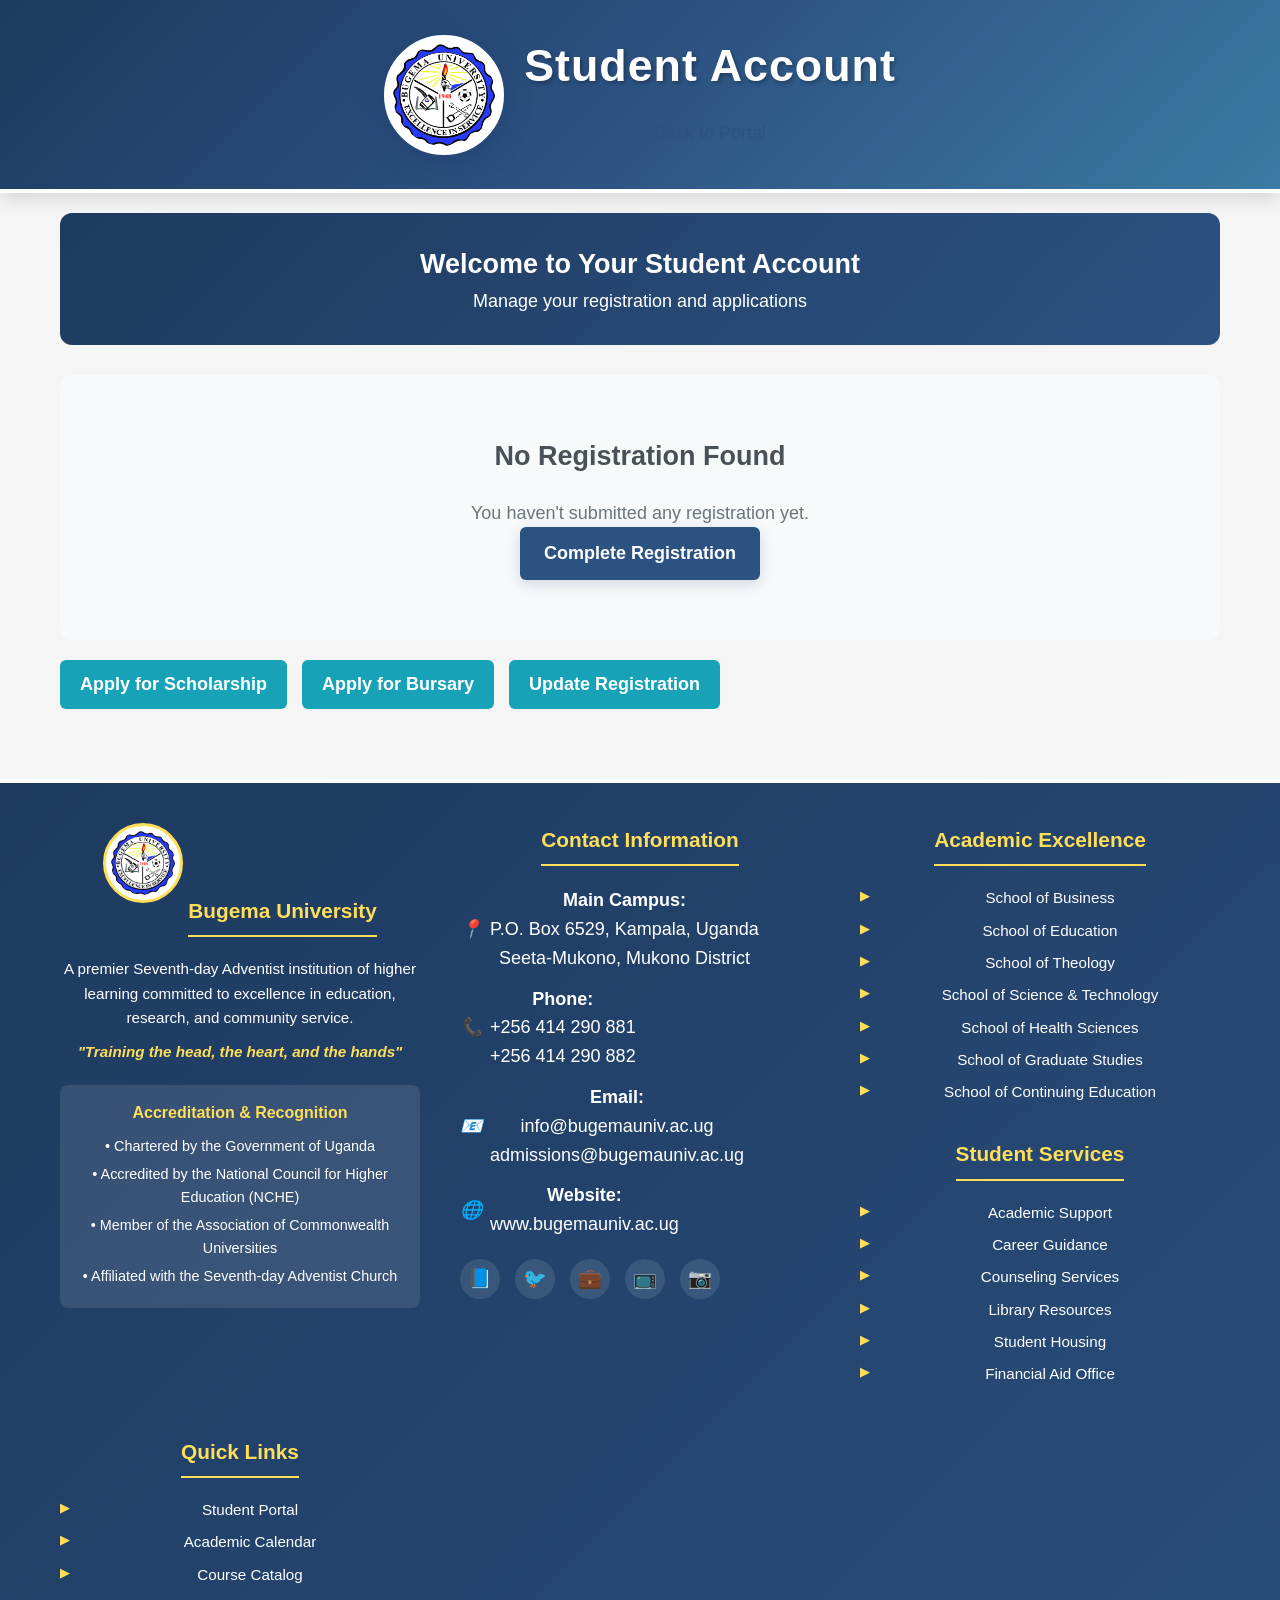
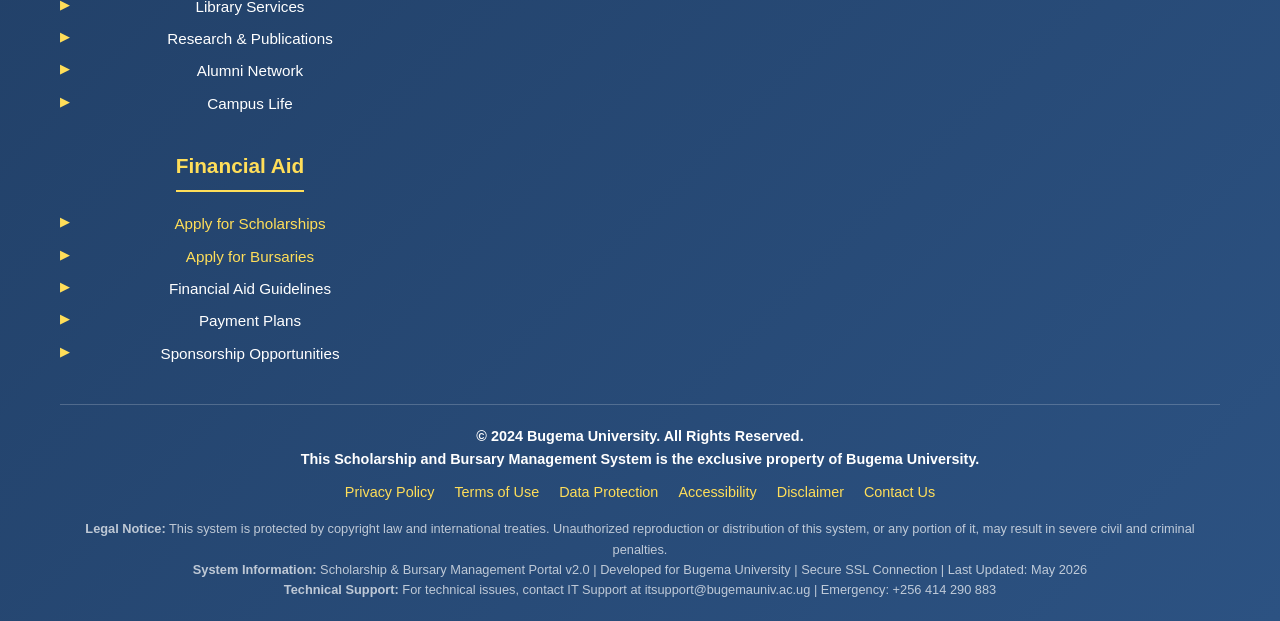
<file: frontend/pages/student-account.html>
<!DOCTYPE html>
<html lang="en">
<head>
    <meta charset="UTF-8">
    <meta name="viewport" content="width=device-width, initial-scale=1.0">
    <title>Student Account - Bugema University</title>
    <link rel="stylesheet" href="../css/style.css">
    <style>
        .account-container {
            max-width: 1200px;
            margin: 0 auto;
            padding: 20px;
        }
        
        .account-header {
            background: linear-gradient(135deg, #1e3a5f, #2c5282);
            color: white;
            padding: 30px;
            border-radius: 12px;
            margin-bottom: 30px;
            text-align: center;
        }
        
        .registration-card {
            background: white;
            border-radius: 12px;
            box-shadow: 0 4px 20px rgba(0,0,0,0.1);
            padding: 30px;
            margin-bottom: 30px;
            border-left: 5px solid #2c5282;
        }
        
        .card-header {
            display: flex;
            justify-content: space-between;
            align-items: center;
            margin-bottom: 20px;
            padding-bottom: 15px;
            border-bottom: 2px solid #e9ecef;
        }
        
        .status-badge {
            padding: 8px 16px;
            border-radius: 20px;
            font-weight: 600;
            text-transform: uppercase;
            font-size: 0.85rem;
        }
        
        .status-approved {
            background: #d4edda;
            color: #155724;
        }
        
        .status-pending {
            background: #fff3cd;
            color: #856404;
        }
        
        .status-rejected {
            background: #f8d7da;
            color: #721c24;
        }
        
        .info-grid {
            display: grid;
            grid-template-columns: repeat(auto-fit, minmax(300px, 1fr));
            gap: 20px;
            margin-bottom: 20px;
        }
        
        .info-item {
            padding: 15px;
            background: #f8f9fa;
            border-radius: 8px;
        }
        
        .info-label {
            font-weight: 600;
            color: #495057;
            margin-bottom: 5px;
        }
        
        .info-value {
            color: #212529;
            font-size: 1.1rem;
        }
        
        .no-registration {
            text-align: center;
            padding: 60px 20px;
            background: #f8f9fa;
            border-radius: 12px;
            color: #6c757d;
        }
        
        .no-registration h2 {
            margin-bottom: 20px;
            color: #495057;
        }
        
        .btn-primary {
            background: #2c5282;
            color: white;
            padding: 12px 24px;
            border: none;
            border-radius: 6px;
            cursor: pointer;
            font-weight: 600;
            text-decoration: none;
            display: inline-block;
            transition: background 0.3s ease;
        }
        
        .btn-primary:hover {
            background: #1e3a5f;
        }
        
        .quick-actions {
            display: flex;
            gap: 15px;
            margin-top: 20px;
            flex-wrap: wrap;
        }
        
        .action-btn {
            background: #17a2b8;
            color: white;
            padding: 10px 20px;
            border: none;
            border-radius: 6px;
            cursor: pointer;
            font-weight: 600;
            text-decoration: none;
            display: inline-block;
            transition: background 0.3s ease;
        }
        
        .action-btn:hover {
            background: #138496;
        }
    </style>
</head>
<body>
    <header>
        <div class="header-content">
            <div class="logo-container">
                <img src="../images/BU%20logo.jpg" alt="BUGEMA UNIVERSITY LOGO" class="logo">
            </div>
            <div>
                <h1 class="portal-title">Student Account</h1>
                <a href="index.html" class="dropdown-item">Back to Portal</a>
            </div>
        </div>
    </header>
    
    <main class="account-container">
        <div class="account-header">
            <h2>Welcome to Your Student Account</h2>
            <p>Manage your registration and applications</p>
        </div>
        
        <div id="registrationStatus">
            <!-- Registration status will be loaded here -->
        </div>
        
        <div class="quick-actions">
            <a href="scholarship-application-minimal.html" class="action-btn">Apply for Scholarship</a>
            <a href="bursary-application.html" class="action-btn">Apply for Bursary</a>
            <a href="register.html" class="action-btn">Update Registration</a>
        </div>
    </main>
    
    <!-- Include comprehensive footer -->
    <link rel="stylesheet" href="../css/footer.css">
    <div id="footer-placeholder"></div>
    
    <script src="../js/config.js"></script>
    <script src="../js/student-account.js"></script>
    <script>
        // Load footer component
        fetch('../components/footer.html')
            .then(response => response.text())
            .then(data => {
                document.getElementById('footer-placeholder').innerHTML = data;
            })
            .catch(error => console.log('Footer not loaded:', error));
    </script>
</body>
</html>
</file>
<file: frontend/css/style.css>
/* Reset and Base Styles */
* {
    margin: 0;
    padding: 0;
    box-sizing: border-box;
}

body {
    font-family: 'Segoe UI', Tahoma, Geneva, Verdana, sans-serif;
    line-height: 1.6;
    color: #333;
    background-color: #f5f5f5;
    font-size: 18px;
}

/* Header Styles */
header {
    background: linear-gradient(135deg, #1e3a5f, #2c5282, #3b7ba3);
    color: white;
    padding: 30px 0;
    text-align: center;
    box-shadow: 0 4px 20px rgba(0,0,0,0.15);
    position: relative;
    border-bottom: 4px solid #ffffff;
}

.header-content {
    display: flex;
    align-items: center;
    justify-content: center;
    gap: 20px;
    max-width: 1200px;
    margin: 0 auto;
    padding: 0 20px;
}

.logo-container {
    display: flex;
    align-items: center;
    justify-content: center;
}

.logo {
    max-width: 120px;
    height: auto;
    border-radius: 50%;
    background: white;
    padding: 5px;
    box-shadow: 0 6px 25px rgba(30, 60, 114, 0.5);
    transition: all 0.3s ease;
    border: 4px solid #ffffff;
}

.logo:hover {
    transform: scale(1.05);
    box-shadow: 0 6px 25px rgba(0,0,0,0.5);
}

.portal-title {
    font-size: 2.8rem;
    font-weight: 700;
    margin: 0 0 5px 0;
    text-shadow: 2px 2px 4px rgba(0,0,0,0.3);
    letter-spacing: 1px;
}

.portal-subtitle {
    font-size: 1.4rem;
    font-weight: 300;
    margin: 0;
    opacity: 0.9;
    text-shadow: 1px 1px 2px rgba(0,0,0,0.3);
}

/* Responsive Header */
@media (max-width: 768px) {
    .header-content {
        flex-direction: column;
        gap: 15px;
        text-align: center;
    }
    
    .logo {
        max-width: 90px;
        padding: 2px;
        border-width: 2px;
    }
    
    .portal-title {
        font-size: 1.8rem;
        margin-bottom: 3px;
    }
    
    .portal-subtitle {
        font-size: 1rem;
    }
}

@media (max-width: 480px) {
    header {
        padding: 20px 0;
    }
    
    .header-content {
        gap: 10px;
    }
    
    .logo {
        max-width: 70px;
        padding: 1px;
        border-width: 2px;
    }
    
    .portal-title {
        font-size: 1.5rem;
    }
    
    .portal-subtitle {
        font-size: 0.9rem;
    }
}

/* Navigation Styles */
.navigation {
    background: white;
    padding: 15px;
    text-align: center;
    box-shadow: 0 2px 5px rgba(0,0,0,0.1);
    position: sticky;
    top: 0;
    z-index: 100;
}

.nav-btn {
    background: none;
    border: 2px solid #2c5282;
    color: #2c5282;
    padding: 20px 40px;
    margin: 0 10px;
    border-radius: 25px;
    cursor: pointer;
    font-size: 20px;
    font-weight: 700;
    transition: all 0.3s ease;
}

.nav-btn:hover {
    background: #FFDE59;
    color: #1e3a5f;
    border-color: #F2C94C;
    transform: translateY(-2px);
    box-shadow: 0 4px 15px rgba(242, 201, 76, 0.4);
}

.apply-btn {
    background: #FFDE59;
    color: #1e3a5f;
    border: 2px solid #F2C94C;
}

.apply-btn:hover {
    background: #F2C94C;
    color: #1e3a5f;
    border-color: #D9B643;
    transform: translateY(-2px);
    box-shadow: 0 6px 20px rgba(242, 201, 76, 0.4);
}

/* Dropdown Styles */
.dropdown-container {
    position: relative;
    display: inline-block;
}

.dropdown-toggle {
    position: relative;
}

.dropdown-menu {
    display: none;
    position: absolute;
    background-color: white;
    min-width: 220px;
    box-shadow: 0 8px 16px rgba(0, 0, 0, 0.2);
    z-index: 1;
    top: 100%;
    left: 50%;
    transform: translateX(-50%);
    border-radius: 8px;
    margin-top: 5px;
    border: 1px solid #ddd;
}

.dropdown-menu.active {
    display: block;
}

.dropdown-item {
    color: #2c5282;
    padding: 12px 20px;
    text-decoration: none;
    display: block;
    transition: all 0.3s ease;
    font-weight: 500;
    border-bottom: 1px solid #eee;
}

.dropdown-item:last-child {
    border-bottom: none;
    border-radius: 0 0 8px 8px;
}

.dropdown-item:first-child {
    border-radius: 8px 8px 0 0;
}

.dropdown-item:hover {
    background-color: #FFDE59;
    color: #1e3a5f;
    padding-left: 25px;
}

/* Main Content Styles */
.main-content {
    max-width: 1200px;
    margin: 40px auto;
    padding: 0 20px;
}

.description-box {
    background: white;
    padding: 40px;
    border-radius: 15px;
    box-shadow: 0 5px 15px rgba(0,0,0,0.1);
    margin-bottom: 40px;
    text-align: center;
}

/* Remove unwanted spacing */
.description-box .slider-container {
    margin-top: 0;
}

.description-box h2 {
    color: #2c5282;
    margin-bottom: 20px;
    font-size: 2rem;
    font-weight: 600;
    text-shadow: 1px 1px 2px rgba(44, 82, 130, 0.1);
}

.description-box p {
    font-size: 1.3rem;
    line-height: 1.8;
    color: #555;
}

/* HD Image Slider Styles */
.slider-container {
    position: relative;
    width: 100%;
    max-width: 1000px;
    margin: 30px auto;
    border-radius: 15px;
    overflow: hidden;
    box-shadow: 0 10px 30px rgba(0,0,0,0.2);
    background: #000;
    border: 3px solid #2c5282;
}

.slider {
    position: relative;
    width: 100%;
    height: 400px;
    display: flex;
    transition: transform 0.5s ease-in-out;
}

.slide {
    position: absolute;
    width: 100%;
    height: 100%;
    opacity: 0;
    transition: opacity 1s ease-in-out, transform 0.5s ease-in-out;
    transform: scale(1.05);
}

.slide.active {
    opacity: 1;
    transform: scale(1);
}

.slide img {
    width: 100%;
    height: 100%;
    object-fit: cover;
    object-position: center;
    display: block;
    border-radius: 0;
}

.slide-content {
    position: absolute;
    bottom: 0;
    left: 0;
    right: 0;
    background: linear-gradient(to top, rgba(0,0,0,0.9), rgba(0,0,0,0.3), transparent);
    color: white;
    padding: 40px 30px 30px;
    text-align: left;
    transform: translateY(20px);
    opacity: 0;
    transition: all 0.8s ease;
}

.slide.active .slide-content {
    transform: translateY(0);
    opacity: 1;
}

.slide-content h3 {
    font-size: 2rem;
    font-weight: 700;
    margin-bottom: 15px;
    text-shadow: 2px 2px 4px rgba(0,0,0,0.5);
    line-height: 1.2;
}

.slide-content p {
    font-size: 1.1rem;
    font-weight: 300;
    text-shadow: 1px 1px 2px rgba(0,0,0,0.5);
    line-height: 1.6;
    max-width: 600px;
}

/* Slider Controls */
.slider-btn {
    position: absolute;
    top: 50%;
    transform: translateY(-50%);
    background: rgba(255,255,255,0.2);
    backdrop-filter: blur(10px);
    border: 2px solid rgba(255,255,255,0.3);
    color: white;
    font-size: 24px;
    width: 50px;
    height: 50px;
    border-radius: 50%;
    cursor: pointer;
    transition: all 0.3s ease;
    z-index: 10;
    display: flex;
    align-items: center;
    justify-content: center;
}

.slider-btn:hover {
    background: rgba(255,255,255,0.3);
    border-color: rgba(255,255,255,0.5);
    transform: translateY(-50%) scale(1.1);
}

.prev-btn {
    left: 20px;
}

.next-btn {
    right: 20px;
}

/* Slider Indicators */
.slider-indicators {
    position: absolute;
    bottom: 20px;
    left: 50%;
    transform: translateX(-50%);
    display: flex;
    gap: 12px;
    z-index: 10;
}

.indicator {
    width: 12px;
    height: 12px;
    border-radius: 50%;
    background: rgba(255,255,255,0.4);
    cursor: pointer;
    transition: all 0.3s ease;
    border: 2px solid rgba(255,255,255,0.6);
}

.indicator.active {
    background: white;
    transform: scale(1.3);
    border-color: white;
}

.indicator:hover {
    background: rgba(255,255,255,0.8);
    transform: scale(1.2);
}

/* Auto-play animation */
@keyframes slideShow {
    0%, 20% { opacity: 1; transform: scale(1); }
    25%, 95% { opacity: 0; transform: scale(1.1); }
    100% { opacity: 0; transform: scale(1.1); }
}

/* Responsive Slider */
@media (max-width: 768px) {
    .slider-container {
        margin: 20px auto;
        border-radius: 10px;
    }
    
    .slider {
        height: 300px;
    }
    
    .slide-content {
        padding: 30px 20px 20px;
    }
    
    .slide-content h3 {
        font-size: 1.5rem;
        margin-bottom: 10px;
    }
    
    .slide-content p {
        font-size: 1rem;
    }
    
    .slider-btn {
        width: 40px;
        height: 40px;
        font-size: 18px;
    }
    
    .prev-btn {
        left: 10px;
    }
    
    .next-btn {
        right: 10px;
    }
    
    .slider-indicators {
        bottom: 15px;
        gap: 8px;
    }
    
    .indicator {
        width: 10px;
        height: 10px;
    }
}

@media (max-width: 480px) {
    .slider {
        height: 250px;
    }
    
    .slide-content {
        padding: 25px 15px 15px;
    }
    
    .slide-content h3 {
        font-size: 1.3rem;
    }
    
    .slide-content p {
        font-size: 0.9rem;
    }
    
    .slider-btn {
        width: 35px;
        height: 35px;
        font-size: 16px;
    }
}

/* Criteria Section */
.criteria-section {
    background: white;
    padding: 30px;
    border-radius: 15px;
    box-shadow: 0 5px 15px rgba(0,0,0,0.1);
}

.criteria-section h3 {
    color: #2c5282;
    margin-bottom: 20px;
    font-size: 1.3rem;
    font-weight: 600;
    text-shadow: 1px 1px 2px rgba(44, 82, 130, 0.1);
}

.criteria-item {
    display: flex;
    align-items: center;
    margin-bottom: 15px;
    padding: 12px;
    border-radius: 8px;
    transition: all 0.3s ease;
    border: 1px solid #e8f4f8;
}

.criteria-item:hover {
    background-color: #f0f7fb;
    border-color: #d1e7f3;
    transform: translateY(-1px);
}

.criteria-item input[type="checkbox"] {
    margin-right: 15px;
    width: 20px;
    height: 20px;
    cursor: pointer;
}

.criteria-item label {
    cursor: pointer;
    font-size: 1.1rem;
    color: #333;
}

/* Form Container Styles */
.form-container {
    max-width: 800px;
    margin: 40px auto;
    padding: 0 20px;
}

.registration-form,
.bursary-form,
.feedback-form {
    background: white;
    padding: 40px;
    border-radius: 15px;
    box-shadow: 0 5px 15px rgba(0,0,0,0.1);
}

.form-section {
    margin-bottom: 40px;
}

.form-section h2 {
    color: #1e3c72;
    margin-bottom: 25px;
    font-size: 2rem;
    border-bottom: 2px solid #e9ecef;
    padding-bottom: 10px;
}

.form-group {
    margin-bottom: 25px;
}

.form-group label {
    display: block;
    margin-bottom: 8px;
    font-weight: 600;
    color: #333;
    font-size: 1.1rem;
}

.form-group input,
.form-group select,
.form-group textarea {
    width: 100%;
    padding: 15px 18px;
    border: 2px solid #e9ecef;
    border-radius: 8px;
    font-size: 18px;
    transition: border-color 0.3s ease;
}

.form-group input:focus,
.form-group select:focus,
.form-group textarea:focus {
    outline: none;
    border-color: #1e3c72;
    box-shadow: 0 0 0 3px rgba(30, 60, 114, 0.1);
}

.form-group small {
    display: block;
    margin-top: 5px;
    color: #6c757d;
    font-size: 16px;
}

/* Form Row for Side-by-Side Fields */
.form-row {
    display: grid;
    grid-template-columns: 1fr 1fr;
    gap: 20px;
    margin-bottom: 25px;
}

/* Full Width Form Group */
.form-group.full-width {
    grid-column: 1 / -1;
}

/* Phone Input with Country Code */
.phone-group {
    grid-column: auto;
}

.phone-input {
    display: flex;
    gap: 10px;
    align-items: center;
}

.country-code {
    width: 100px !important;
    padding: 15px 12px !important;
    border: 2px solid #e9ecef !important;
    border-radius: 8px !important;
    font-size: 18px !important;
}

.phone-input input {
    flex: 1;
    padding: 15px 18px;
    border: 2px solid #e9ecef;
    border-radius: 8px;
    font-size: 18px;
    transition: border-color 0.3s ease;
}

.phone-input input:focus {
    outline: none;
    border-color: #1e3c72;
    box-shadow: 0 0 0 3px rgba(30, 60, 114, 0.1);
}

/* Radio Button Group */
.radio-group {
    display: flex;
    gap: 20px;
    margin-top: 8px;
}

.radio-group label {
    display: flex;
    align-items: center;
    gap: 8px;
    margin-bottom: 0;
    font-weight: 400;
    cursor: pointer;
    font-size: 1.1rem;
}

.radio-group input[type="radio"] {
    width: auto;
    cursor: pointer;
}

/* Section Header */
.form-section-header {
    background: #f8f9fa;
    padding: 12px 15px;
    border-left: 4px solid #2c5282;
    margin: 30px 0 20px 0;
}

.form-section-header h3 {
    margin: 0;
    color: #1e3a5f;
    font-size: 1.3rem;
    font-weight: 700;
    letter-spacing: 0.5px;
}

/* GPA Note */
.gpa-note {
    display: flex;
    align-items: flex-end;
    padding-bottom: 0;
}

.gpa-note p {
    margin: 0;
    color: #666;
    font-size: 14px;
    font-weight: 500;
}

/* File Input Group */
.file-group {
    position: relative;
}

.file-input-wrapper {
    position: relative;
    display: flex;
    gap: 10px;
    align-items: center;
}

.file-input-wrapper input[type="file"] {
    display: flex;
    flex: 1;
    padding: 15px 18px;
    border: 2px solid #e9ecef;
    border-radius: 8px;
    font-size: 16px;
    cursor: pointer;
    transition: border-color 0.3s ease;
}

.file-input-wrapper input[type="file"]:focus {
    outline: none;
    border-color: #1e3c72;
    box-shadow: 0 0 0 3px rgba(30, 60, 114, 0.1);
}

.btn-browse {
    padding: 12px 24px;
    background: white;
    border: 2px solid #e9ecef;
    border-radius: 8px;
    font-size: 16px;
    font-weight: 600;
    color: #333;
    cursor: pointer;
    transition: all 0.3s ease;
    white-space: nowrap;
}

.btn-browse:hover {
    background: #f8f9fa;
    border-color: #2c5282;
}

/* Feedback Group */
.feedback-group input {
    background: #f8f9fa;
    cursor: not-allowed;
    color: #999;
}

.feedback-group input:disabled {
    background: #f8f9fa;
    color: #999;
    border-color: #e9ecef;
}

/* Centered Form Actions */
.form-actions.centered {
    justify-content: center;
    border-top: none;
    margin-top: 20px;
    padding-top: 0;
}

/* Form Actions */
.form-actions {
    display: flex;
    justify-content: space-between;
    margin-top: 30px;
    padding-top: 20px;
    border-top: 2px solid #e9ecef;
}

.btn {
    padding: 15px 35px;
    border: none;
    border-radius: 25px;
    font-size: 18px;
    font-weight: 600;
    cursor: pointer;
    transition: all 0.3s ease;
    text-decoration: none;
    display: inline-block;
}

.btn-primary {
    background: linear-gradient(135deg, #2c5282, #3b7ba3);
    color: white;
    border: none;
    box-shadow: 0 4px 15px rgba(44, 82, 130, 0.2);
}

.btn-primary:hover {
    background: linear-gradient(135deg, #1e3a5f, #2c5282);
    transform: translateY(-2px);
    box-shadow: 0 6px 20px rgba(44, 82, 130, 0.4);
}

.btn-secondary {
    background: linear-gradient(135deg, #718096, #4a5568);
    color: white;
    border: none;
    box-shadow: 0 4px 15px rgba(113, 128, 150, 0.2);
}

.btn-secondary:hover {
    background: linear-gradient(135deg, #4a5568, #2d3748);
    transform: translateY(-2px);
    box-shadow: 0 6px 20px rgba(113, 128, 150, 0.3);
}

/* Star Rating System */
.rating-section {
    margin-bottom: 40px;
}

.rating-group {
    margin-bottom: 25px;
}

.rating-group label {
    display: block;
    margin-bottom: 10px;
    font-weight: 600;
    color: #333;
}

.star-rating {
    display: flex;
    gap: 5px;
}

.star {
    font-size: 30px;
    color: #ddd;
    cursor: pointer;
    transition: color 0.2s ease;
}

.star:hover,
.star.active {
    color: #ffc107;
}

.star.active {
    animation: starPulse 0.3s ease;
}

@keyframes starPulse {
    0% { transform: scale(1); }
    50% { transform: scale(1.2); }
    100% { transform: scale(1); }
}

/* Submission Message */
.submission-message {
    text-align: center;
    margin-top: 20px;
    padding: 15px;
    background: #d4edda;
    color: #155724;
    border-radius: 8px;
    border: 1px solid #c3e6cb;
}

/* Footer Styles */
footer {
    background: linear-gradient(135deg, #1e3a5f, #2c5282);
    color: white;
    padding: 30px 0;
    text-align: center;
    margin-top: 50px;
    border-top: 4px solid #ffffff;
}

.contact-info p {
    margin-bottom: 10px;
}

.motto {
    font-style: italic;
    color: #bdc3c7;
    margin: 15px 0;
}

.whatsapp-btn {
    background: #25D366;
    color: white;
    border: none;
    padding: 12px 25px;
    border-radius: 50%;
    cursor: pointer;
    font-weight: 600;
    transition: all 0.3s ease;
    position: fixed;
    bottom: 30px;
    right: 30px;
    width: 120px;
    height: 120px;
    display: flex;
    align-items: center;
    justify-content: center;
    box-shadow: 0 4px 20px rgba(37, 211, 64, 0.3);
    z-index: 1000;
}

.whatsapp-btn:hover {
    background: #128C7E;
    transform: scale(1.1);
}

.whatsapp-logo {
    width: 108px;
    height: 108px;
    border-radius: 50%;
    object-fit: cover;
}

/* Typewriter Effect Styles */
.typewriter {
    display: inline-block;
    overflow: hidden;
    border-right: 3px solid #fff;
    white-space: nowrap;
    animation: 
        typing 3.5s steps(45, end),
        blink-caret .75s step-end infinite;
    letter-spacing: 0.05em;
}

.portal-subtitle .typewriter {
    animation: 
        typing 2s steps(35, end),
        blink-caret .75s step-end infinite;
}

@keyframes typing {
    from {
        width: 0;
    }
    to {
        width: 100%;
    }
}

@keyframes blink-caret {
    from, to {
        border-right-color: transparent;
    }
    50% {
        border-right-color: #fff;
    }
}

/* Responsive Design */
@media (max-width: 768px) {
    .portal-title {
        font-size: 1.4rem;
    }
    
    .navigation {
        padding: 10px;
    }
    
    .nav-btn {
        padding: 12px 20px;
        margin: 2px;
        font-size: 14px;
    }
    
    .main-content,
    .form-container {
        padding: 0 15px;
    }
    
    .description-box,
    .registration-form,
    .bursary-form,
    .feedback-form {
        padding: 25px;
    }
    
    .form-row {
        grid-template-columns: 1fr;
        gap: 15px;
    }
    
    .phone-input {
        flex-direction: column;
    }
    
    .country-code {
        width: 100% !important;
    }
    
    .form-actions {
        flex-direction: column;
        gap: 15px;
    }
    
    .form-actions.centered {
        align-items: stretch;
    }
    
    .btn {
        width: 100%;
        text-align: center;
    }
    
    .star {
        font-size: 25px;
    }
}

@media (max-width: 480px) {
    .portal-title {
        font-size: 1.2rem;
    }
    
    .logo {
        max-width: 60px;
    }
    
    .description-box,
    .registration-form,
    .bursary-form,
    .feedback-form,
    .criteria-section {
        padding: 20px;
    }
    
    .star {
        font-size: 20px;
    }
}

/* Accessibility */
@media (prefers-reduced-motion: reduce) {
    * {
        animation-duration: 0.01ms !important;
        animation-iteration-count: 1 !important;
        transition-duration: 0.01ms !important;
    }
}

/* Focus styles for better accessibility */
button:focus,
input:focus,
select:focus,
textarea:focus {
    outline: 2px solid #1e3c72;
    outline-offset: 2px;
}

/* Print styles */
@media print {
    .navigation,
    .form-actions,
    footer {
        display: none;
    }
    
    body {
        background: white;
        color: black;
    }
    
    .description-box,
    .registration-form,
    .bursary-form,
    .feedback-form {
        box-shadow: none;
        border: 1px solid #ccc;
    }
}
</file>
<file: frontend/css/footer.css>
/* Bugema University Footer Styles */
.bu-footer {
    background: linear-gradient(135deg, #1e3a5f 0%, #2c5282 100%);
    color: white;
    padding: 40px 0 20px 0;
    margin-top: 50px;
    font-family: 'Segoe UI', Tahoma, Geneva, Verdana, sans-serif;
}

.footer-container {
    max-width: 1200px;
    margin: 0 auto;
    padding: 0 20px;
}

.footer-content {
    display: grid;
    grid-template-columns: repeat(auto-fit, minmax(280px, 1fr));
    gap: 40px;
    margin-bottom: 30px;
}

.footer-section h3 {
    color: #FFDE59;
    font-size: 1.3rem;
    font-weight: 700;
    margin-bottom: 20px;
    border-bottom: 2px solid #FFDE59;
    padding-bottom: 8px;
    display: inline-block;
}

.footer-section p,
.footer-section li {
    line-height: 1.6;
    margin-bottom: 8px;
    font-size: 0.95rem;
}

.footer-section ul {
    list-style: none;
    padding: 0;
}

.footer-section ul li {
    margin-bottom: 8px;
    padding-left: 20px;
    position: relative;
}

.footer-section ul li:before {
    content: "▶";
    color: #FFDE59;
    position: absolute;
    left: 0;
    font-size: 0.8rem;
}

.contact-info {
    display: flex;
    align-items: center;
    margin-bottom: 12px;
}

.contact-info i {
    color: #FFDE59;
    margin-right: 10px;
    width: 20px;
    text-align: center;
}

.social-links {
    display: flex;
    gap: 15px;
    margin-top: 20px;
}

.social-link {
    display: inline-block;
    width: 40px;
    height: 40px;
    background: rgba(255, 255, 255, 0.1);
    border-radius: 50%;
    text-align: center;
    line-height: 40px;
    color: white;
    text-decoration: none;
    transition: all 0.3s ease;
    font-size: 1.2rem;
}

.social-link:hover {
    background: #FFDE59;
    color: #1e3a5f;
    transform: translateY(-2px);
}

.university-logo {
    width: 80px;
    height: 80px;
    border-radius: 50%;
    margin-bottom: 15px;
    border: 3px solid #FFDE59;
    padding: 5px;
    background: white;
}

.motto {
    font-style: italic;
    color: #FFDE59;
    font-weight: 600;
    margin-top: 10px;
    font-size: 1.1rem;
}

.accreditation {
    background: rgba(255, 255, 255, 0.1);
    padding: 15px;
    border-radius: 8px;
    margin-top: 20px;
}

.accreditation h4 {
    color: #FFDE59;
    margin-bottom: 10px;
    font-size: 1rem;
}

.accreditation p {
    font-size: 0.9rem;
    margin-bottom: 5px;
}

.footer-bottom {
    border-top: 1px solid rgba(255, 255, 255, 0.2);
    padding-top: 20px;
    text-align: center;
}

.copyright {
    font-size: 0.9rem;
    margin-bottom: 10px;
}

.legal-links {
    display: flex;
    justify-content: center;
    gap: 20px;
    flex-wrap: wrap;
    margin-bottom: 15px;
}

.legal-links a {
    color: #FFDE59;
    text-decoration: none;
    font-size: 0.9rem;
    transition: color 0.3s ease;
}

.legal-links a:hover {
    color: white;
    text-decoration: underline;
}

.system-info {
    font-size: 0.8rem;
    color: rgba(255, 255, 255, 0.7);
    margin-top: 10px;
}

@media (max-width: 768px) {
    .footer-content {
        grid-template-columns: 1fr;
        gap: 30px;
    }
    
    .legal-links {
        flex-direction: column;
        gap: 10px;
    }
    
    .social-links {
        justify-content: center;
    }
}
</file>
<file: frontend/css/registration-card.css>
/* Registration Card Styles - Premium Aesthetic */
@import url('https://fonts.googleapis.com/css2?family=Inter:wght@400;500;600;700&family=Playfair+Display:wght@700&display=swap');

:root {
    --primary-color: #1e3a5f;
    --secondary-color: #2c5282;
    --accent-color: #d4af37; /* Gold accent */
    --success-color: #28a745;
    --warning-color: #ffc107;
    --danger-color: #dc3545;
    --text-main: #333333;
    --text-muted: #666666;
    --bg-color: #f0f4f8;
    --card-bg: #ffffff;
    --border-color: #e9ecef;
}

* {
    margin: 0;
    padding: 0;
    box-sizing: border-box;
}

body {
    font-family: 'Inter', sans-serif;
    background: linear-gradient(135deg, var(--bg-color) 0%, #e2e8f0 100%);
    color: var(--text-main);
    display: flex;
    justify-content: center;
    align-items: center;
    min-height: 100vh;
    padding: 20px;
    position: relative;
}

/* Subtle background pattern */
body::before {
    content: '';
    position: fixed;
    top: 0;
    left: 0;
    width: 100%;
    height: 100%;
    background-image: radial-gradient(circle at 25% 25%, rgba(212, 175, 55, 0.03) 0%, transparent 50%),
                      radial-gradient(circle at 75% 75%, rgba(30, 58, 95, 0.03) 0%, transparent 50%);
    pointer-events: none;
    z-index: -1;
}

.card-container {
    background: var(--card-bg);
    width: 100%;
    max-width: 550px;
    border-radius: 20px;
    box-shadow: 0 20px 40px rgba(30, 58, 95, 0.15),
                0 8px 16px rgba(0, 0, 0, 0.1);
    overflow: hidden;
    position: relative;
    border: 1px solid rgba(255, 255, 255, 0.9);
    transition: transform 0.3s ease, box-shadow 0.3s ease;
}

.card-container:hover {
    transform: translateY(-5px);
    box-shadow: 0 25px 50px rgba(30, 58, 95, 0.2),
                0 10px 20px rgba(0, 0, 0, 0.15);
}

/* Enhanced background watermark/pattern */
.card-container::before {
    content: '';
    position: absolute;
    top: 0;
    left: 0;
    right: 0;
    height: 12px;
    background: linear-gradient(90deg, var(--primary-color), var(--accent-color), var(--secondary-color));
}

.card-container::after {
    content: '';
    position: absolute;
    bottom: 0;
    left: 0;
    right: 0;
    height: 8px;
    background: linear-gradient(90deg, var(--secondary-color), var(--accent-color), var(--primary-color));
}

.card-header {
    padding: 35px 35px 25px;
    display: flex;
    align-items: center;
    gap: 25px;
    border-bottom: 2px solid var(--border-color);
    background: linear-gradient(135deg, rgba(248, 249, 250, 0.8) 0%, rgba(255, 255, 255, 0.9) 100%);
    position: relative;
}

.card-header::before {
    content: '';
    position: absolute;
    top: 0;
    left: 0;
    right: 0;
    bottom: 0;
    background: url('data:image/svg+xml,<svg xmlns="http://www.w3.org/2000/svg" viewBox="0 0 100 100"><defs><pattern id="grain" width="100" height="100" patternUnits="userSpaceOnUse"><circle cx="25" cy="25" r="1" fill="%23d4af37" opacity="0.1"/><circle cx="75" cy="75" r="1" fill="%231e3a5f" opacity="0.1"/></pattern></defs><rect width="100" height="100" fill="url(%23grain)"/></svg>');
    opacity: 0.3;
    pointer-events: none;
}

.university-logo {
    width: 80px;
    height: 80px;
    border-radius: 50%;
    object-fit: contain;
    background: linear-gradient(135deg, white 0%, #f8f9fa 100%);
    box-shadow: 0 6px 15px rgba(0,0,0,0.1),
                0 0 0 3px rgba(212, 175, 55, 0.2);
    border: 2px solid var(--accent-color);
    position: relative;
    z-index: 2;
}

.header-text h1 {
    font-family: 'Playfair Display', serif;
    font-size: 1.8rem;
    color: var(--primary-color);
    margin-bottom: 6px;
    font-weight: 700;
    text-shadow: 0 1px 2px rgba(0,0,0,0.1);
}

.header-text p {
    font-size: 0.9rem;
    text-transform: uppercase;
    letter-spacing: 2px;
    color: var(--secondary-color);
    font-weight: 600;
    opacity: 0.9;
}

.card-body {
    padding: 35px;
    display: flex;
    flex-direction: column;
    gap: 25px;
    position: relative;
}

.student-info-row {
    display: flex;
    justify-content: space-between;
    align-items: baseline;
    border-bottom: 1px dashed var(--border-color);
    padding-bottom: 12px;
    margin-bottom: 8px;
    transition: all 0.2s ease;
}

.student-info-row:hover {
    background: rgba(248, 249, 250, 0.5);
    padding-left: 8px;
    padding-right: 8px;
    margin-left: -8px;
    margin-right: -8px;
    border-radius: 6px;
}

.info-label {
    font-size: 0.85rem;
    color: var(--text-muted);
    font-weight: 600;
    text-transform: uppercase;
    letter-spacing: 0.5px;
    display: flex;
    align-items: center;
    gap: 8px;
}

.info-label::before {
    content: '';
    width: 4px;
    height: 4px;
    background: var(--accent-color);
    border-radius: 50%;
    flex-shrink: 0;
}

.info-value {
    font-size: 1.1rem;
    font-weight: 600;
    color: var(--text-main);
    text-align: right;
    max-width: 60%;
    word-break: break-word;
    line-height: 1.4;
}

.status-badge {
    display: inline-flex;
    align-items: center;
    gap: 6px;
    padding: 8px 16px;
    border-radius: 25px;
    font-size: 0.8rem;
    font-weight: 700;
    text-transform: uppercase;
    letter-spacing: 1px;
    box-shadow: 0 2px 8px rgba(0,0,0,0.1);
    transition: all 0.2s ease;
}

.status-badge.approved {
    background: linear-gradient(135deg, var(--success-color), #20c997);
    color: white;
}

.status-badge.pending {
    background: linear-gradient(135deg, var(--warning-color), #fd7e14);
    color: #212529;
}

.status-badge.rejected {
    background: linear-gradient(135deg, var(--danger-color), #e74c3c);
    color: white;
}

.status-badge::before {
    content: '';
    width: 6px;
    height: 6px;
    border-radius: 50%;
    background: currentColor;
    opacity: 0.8;
}

.card-footer {
    background: linear-gradient(135deg, #f8f9fa 0%, #e9ecef 100%);
    padding: 25px 35px;
    display: flex;
    justify-content: space-between;
    align-items: center;
    border-top: 1px solid var(--border-color);
    position: relative;
}

.card-footer::before {
    content: '';
    position: absolute;
    top: 0;
    left: 50%;
    transform: translateX(-50%);
    width: 80%;
    height: 1px;
    background: linear-gradient(90deg, transparent, var(--accent-color), transparent);
}

.issue-date {
    font-size: 0.85rem;
    color: var(--text-muted);
    font-weight: 500;
}

.barcode-container {
    display: flex;
    flex-direction: column;
    align-items: center;
    gap: 8px;
}

.barcode-placeholder {
    width: 140px;
    height: 35px;
    background: repeating-linear-gradient(
        90deg,
        #333,
        #333 2px,
        transparent 2px,
        transparent 4px,
        #333 4px,
        #333 5px,
        transparent 5px,
        transparent 8px
    );
    opacity: 0.8;
    border-radius: 4px;
    box-shadow: inset 0 1px 3px rgba(0,0,0,0.2);
}

.barcode-text {
    font-size: 0.7rem;
    color: var(--text-muted);
    font-weight: 500;
    letter-spacing: 1px;
}

.print-btn-container {
    text-align: center;
    margin-top: 35px;
    padding: 20px;
}

.btn-print {
    background: linear-gradient(135deg, var(--primary-color), var(--secondary-color));
    color: white;
    border: none;
    padding: 14px 35px;
    font-size: 1.1rem;
    font-weight: 600;
    border-radius: 30px;
    cursor: pointer;
    box-shadow: 0 4px 15px rgba(44, 82, 130, 0.3);
    transition: all 0.3s ease;
    position: relative;
    overflow: hidden;
}

.btn-print::before {
    content: '';
    position: absolute;
    top: 0;
    left: -100%;
    width: 100%;
    height: 100%;
    background: linear-gradient(90deg, transparent, rgba(255,255,255,0.2), transparent);
    transition: left 0.5s;
}

.btn-print:hover::before {
    left: 100%;
}

.btn-print:hover {
    transform: translateY(-3px);
    box-shadow: 0 8px 25px rgba(44, 82, 130, 0.4);
}

.btn-print:active {
    transform: translateY(-1px);
}

/* Error message styling */
#errorMessage {
    display: none;
    background: linear-gradient(135deg, #f8d7da, #f5c6cb);
    color: #721c24;
    padding: 25px;
    border-radius: 12px;
    text-align: center;
    font-weight: 600;
    max-width: 450px;
    box-shadow: 0 8px 20px rgba(220, 53, 69, 0.15);
    border: 1px solid rgba(220, 53, 69, 0.2);
}

/* Responsive Design */
@media (max-width: 600px) {
    .card-container {
        max-width: 100%;
        margin: 10px;
        border-radius: 16px;
    }
    
    .card-header {
        padding: 25px 20px 20px;
        gap: 15px;
    }
    
    .university-logo {
        width: 60px;
        height: 60px;
    }
    
    .header-text h1 {
        font-size: 1.5rem;
    }
    
    .card-body {
        padding: 25px 20px;
    }
    
    .card-footer {
        padding: 20px;
        flex-direction: column;
        gap: 15px;
        text-align: center;
    }
    
    .student-info-row {
        flex-direction: column;
        align-items: flex-start;
        gap: 4px;
    }
    
    .info-value {
        text-align: left;
        max-width: 100%;
    }
}

/* Print Styles */
@media print {
    body {
        background: none;
        padding: 0;
    }
    
    .card-container {
        box-shadow: none;
        border: 2px solid #000;
        max-width: 100%;
        width: 100%;
        transform: none !important;
    }
    
    .card-container::before,
    .card-container::after {
        -webkit-print-color-adjust: exact;
        print-color-adjust: exact;
    }
    
    .print-btn-container {
        display: none;
    }
    
    .card-header::before {
        display: none;
    }
    
    .student-info-row:hover {
        background: none;
        padding-left: 0;
        padding-right: 0;
        margin-left: 0;
        margin-right: 0;
    }
}
</file>
